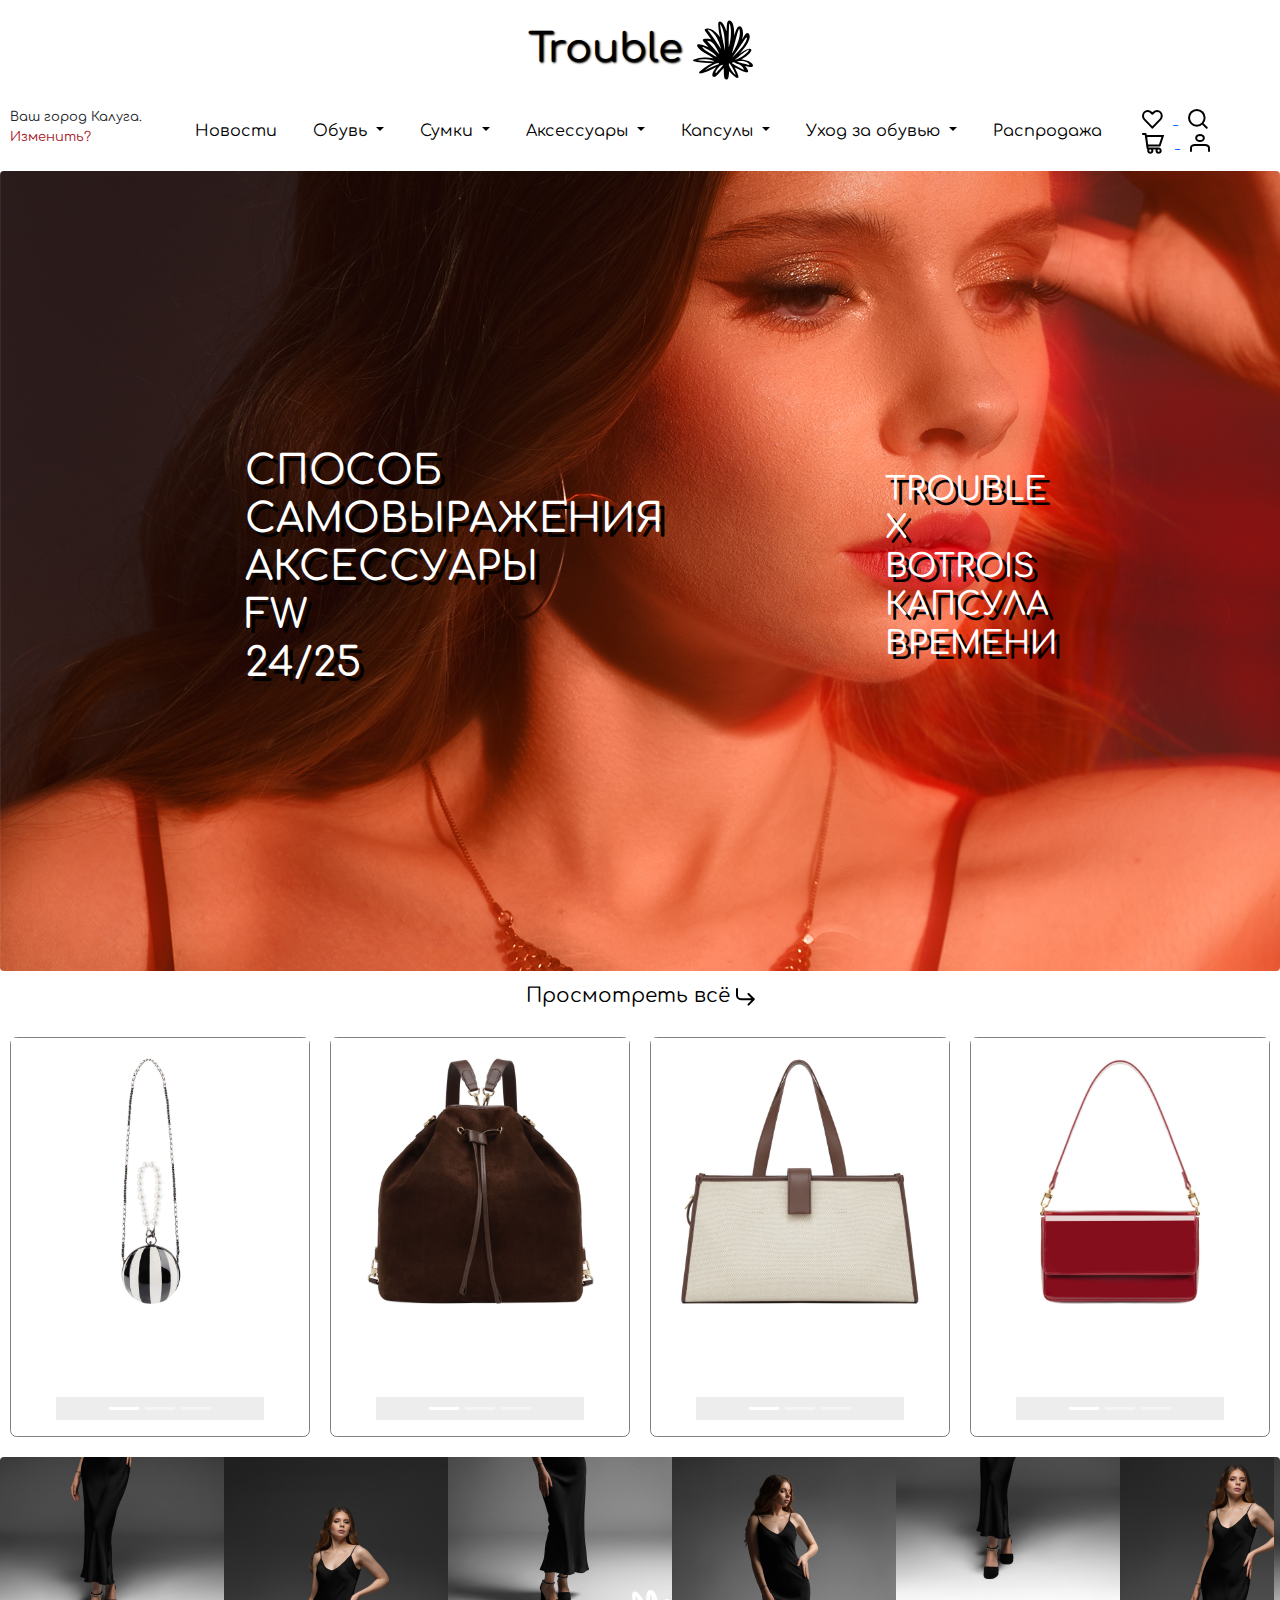
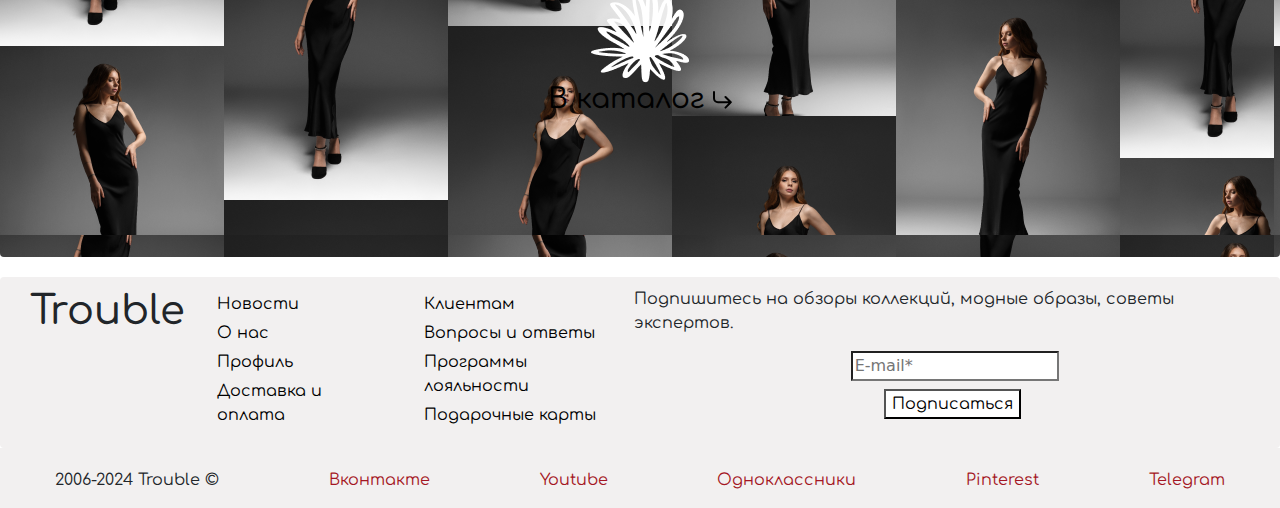
<file: index.html>
<!DOCTYPE html>
<html lang="en">
<head>
    <meta charset="UTF-8">
    <meta name="viewport" content="width=device-width, initial-scale=1.0">
    <title>Document v2</title>
    <link href="https://cdn.jsdelivr.net/npm/bootstrap@5.3.3/dist/css/bootstrap.min.css" rel="stylesheet" integrity="sha384-QWTKZyjpPEjISv5WaRU9OFeRpok6YctnYmDr5pNlyT2bRjXh0JMhjY6hW+ALEwIH" crossorigin="anonymous">
    <script src="https://cdn.jsdelivr.net/npm/@popperjs/core@2.11.8/dist/umd/popper.min.js" integrity="sha384-I7E8VVD/ismYTF4hNIPjVp/Zjvgyol6VFvRkX/vR+Vc4jQkC+hVqc2pM8ODewa9r" crossorigin="anonymous"></script>
    <script src="https://cdn.jsdelivr.net/npm/bootstrap@5.3.3/dist/js/bootstrap.min.js" integrity="sha384-0pUGZvbkm6XF6gxjEnlmuGrJXVbNuzT9qBBavbLwCsOGabYfZo0T0to5eqruptLy" crossorigin="anonymous"></script>
    <link rel="stylesheet" href="css/main.css">
    <style>
      .scroll-top {
          position: fixed;
          bottom: 20px;
          right: 20px;
          display: none;
          padding: 15px;
          background: white;
          color: black;
          border: none;
          border-radius: 50%;
          cursor: pointer;
          font-size: 20px;
          opacity: 0.8;
          transition: opacity 0.3s;
      }
      .scroll-top:hover {
          opacity: 1;
      }
      .show {
          display: block;
      }
  </style>
</head>
<body>
<button class="scroll-top" onclick="topFunction()" title="Наверх">▲</button>
<header>
    <div class="logo">
    <a href="index.html"> <h1> Trouble </h1> </a>
    <img src="resources/Vector (2).svg" alt="logo">
    </div>
</header>
<nav class="navbar navbar-expand-lg bg-white">
  <div class="gpsone">
   <p> Ваш город Калуга. <a href="#" data-bs-toggle="modal" data-bs-target="#staticBackdropgps"> Изменить? </a> </p>
  </div>
  <div class="container-fluid">
    <button class="navbar-toggler" type="button" data-bs-toggle="collapse" data-bs-target="#navbarNavDropdown" aria-controls="navbarNavDropdown" aria-expanded="false" aria-label="Переключатель навигации">
      <span class="navbar-toggler-icon"></span>
    </button>
    <div class="collapse navbar-collapse" id="navbarNavDropdown">
      <ul class="navbar-nav">
        <li class="nav-item">
          <a class="nav-link" aria-current="page" href="news.html"> Новости </a>
        </li>
        <li class="nav-item dropdown">
          <a class="nav-link dropdown-toggle" href="#" role="button" data-bs-toggle="dropdown" aria-expanded="false">
            Обувь
          </a>
          <ul class="dropdown-menu">
            <li><a class="dropdown-item" href="#"> Вся обувь </a></li>
            <li><a class="dropdown-item" href="#"> Ботфорды </a></li>
            <li><a class="dropdown-item" href="#"> Ботинки </a></li>
            <li><a class="dropdown-item" href="#"> Казаки </a></li>
            <li><a class="dropdown-item" href="#"> Полусапоги </a></li>
            <li><a class="dropdown-item" href="#"> Угги </a></li>
          </ul>
        </li>
        <li class="nav-item dropdown">
          <a class="nav-link dropdown-toggle" href="#" role="button" data-bs-toggle="dropdown" aria-expanded="false">
            Сумки
          </a>
          <ul class="dropdown-menu">
            <li><a class="dropdown-item" href="#"> Все сумки </a></li>
            <li><a class="dropdown-item" href="#"> Большие сумки </a></li>
            <li><a class="dropdown-item" href="#"> Клатчи </a></li>
            <li><a class="dropdown-item" href="#"> Мини-сумки  </a></li>
            <li><a class="dropdown-item" href="#"> Рюкзаки </a></li>
          </ul>
        </li>
        <li class="nav-item dropdown">
          <a class="nav-link dropdown-toggle" href="#" role="button" data-bs-toggle="dropdown" aria-expanded="false">
            Аксессуары
          </a>
          <ul class="dropdown-menu">
            <li><a class="dropdown-item" href="#"> Все аксессуары </a></li>
            <li><a class="dropdown-item" href="#"> Варежки </a></li>
            <li><a class="dropdown-item" href="#"> Перчатки </a></li>
            <li><a class="dropdown-item" href="#"> Шарфы </a></li>
            <li><a class="dropdown-item" href="#"> Цепи </a></li>
            <li><a class="dropdown-item" href="#"> Зонты </a></li>
            <li><a class="dropdown-item" href="#"> Кольца </a></li>
          </ul>
        </li>
        <li class="nav-item dropdown">
          <a class="nav-link dropdown-toggle" href="#" role="button" data-bs-toggle="dropdown" aria-expanded="false">
            Капсулы
          </a>
          <ul class="dropdown-menu">
            <li><a class="dropdown-item" href="#"> Все капсулы </a></li>
            <li><a class="dropdown-item" href="#"> SUSTAINABILT </a></li>
            <li><a class="dropdown-item" href="#"> Коллекция Trouble </a></li>
          </ul>
        </li>
        <li class="nav-item dropdown">
          <a class="nav-link dropdown-toggle" href="#" role="button" data-bs-toggle="dropdown" aria-expanded="false">
            Уход за обувью
          </a>
          <ul class="dropdown-menu">
            <li><a class="dropdown-item" href="#"> Крема для обуви </a></li>
            <li><a class="dropdown-item" href="#"> Салфетки </a></li>
            <li><a class="dropdown-item" href="#"> Спреи</a></li>
          </ul>
        </li>
        <li class="nav-item">
          <a class="nav-link" href="sale.html"> Распродажа </a>
        </li>
      </ul>
    </div>
  </div>
  <div class="icontwo">
    <a href="favourites.html"> <img src="resources/Vector (5).svg" alt="svg"> </a>
    <a href="#"> <img src="resources/Vector (4).svg" alt="svg" data-bs-toggle="modal" data-bs-target="#staticBackdropfind"> </a>
    <a href="basket.html"> <img src="resources/Vector (3).svg" alt="svg"> </a>
    <a href="#"> <img src="resources/prof.svg" alt="svg" data-bs-toggle="modal" data-bs-target="#staticBackdropautoriz"> </a>
  </div>
</nav>
<div class="fon">
    <h1> СПОСОБ САМОВЫРАЖЕНИЯ
        АКСЕССУАРЫ FW 24/25 
    </h1>
    <h2>
        TROUBLE X BOTROIS
        <br>
        КАПСУЛА ВРЕМЕНИ
    </h2>
</div>
<section class="categotybugs">
    <a href="#"> <p style="text-align: center;"> Просмотреть всё <img src="resources/Icon (2).svg" alt=""><p> </a>
    <div class="cartssection">
        <div id="carouselExampleIndicators" class="carousel slide">
            <div class="carousel-indicators">
              <button type="button" data-bs-target="#carouselExampleIndicators" data-bs-slide-to="0" class="active" aria-current="true" aria-label="Slide 1"></button>
              <button type="button" data-bs-target="#carouselExampleIndicators" data-bs-slide-to="1" aria-label="Slide 2"></button>
              <button type="button" data-bs-target="#carouselExampleIndicators" data-bs-slide-to="2" aria-label="Slide 3"></button>
            </div>
            <div class="carousel-inner">
              <div class="carousel-item active">
                <img src="resources/BO30108CN_01_black_crema_25S_1.jpg" class="d-block w-100" alt="...">
              </div>
              <div class="carousel-item">
                <img src="resources/BO30108CN_01_black_crema_25S_5.jpg" class="d-block w-100" alt="...">
              </div>
              <div class="carousel-item">
                <img src="resources/BO30108CN_01_black_crema_25S_9.jpg" class="d-block w-100" alt="...">
              </div>
            </div>
            <button class="carousel-control-prev" type="button" data-bs-target="#carouselExampleIndicators" data-bs-slide="prev">
              <span class="carousel-control-prev-icon" aria-hidden="true"></span>
              <span class="visually-hidden">Предыдущий</span>
            </button>
            <button class="carousel-control-next" type="button" data-bs-target="#carouselExampleIndicators" data-bs-slide="next">
              <span class="carousel-control-next-icon" aria-hidden="true"></span>
              <span class="visually-hidden">Следующий</span>
            </button>
          </div>
        <div id="carouselExampleIndicators1" class="carousel slide">
            <div class="carousel-indicators">
              <button type="button" data-bs-target="#carouselExampleIndicators1" data-bs-slide-to="0" class="active" aria-current="true" aria-label="Slide 1"></button>
              <button type="button" data-bs-target="#carouselExampleIndicators1" data-bs-slide-to="1" aria-label="Slide 2"></button>
              <button type="button" data-bs-target="#carouselExampleIndicators1" data-bs-slide-to="2" aria-label="Slide 3"></button>
            </div>
            <div class="carousel-inner">
              <div class="carousel-item active">
                <img src="resources/EN30023CN_01_bison_25S_1.jpg" class="d-block w-100" alt="...">
              </div>
              <div class="carousel-item">
                <img src="resources/EN30023CN_01_bison_25S_2.jpg" class="d-block w-100" alt="...">
              </div>
              <div class="carousel-item">
                <img src="resources/EN30023CN_01_bison_25S_7.jpg" class="d-block w-100" alt="...">
              </div>
            </div>
            <button class="carousel-control-prev" type="button" data-bs-target="#carouselExampleIndicators1" data-bs-slide="prev">
              <span class="carousel-control-prev-icon" aria-hidden="true"></span>
              <span class="visually-hidden">Предыдущий</span>
            </button>
            <button class="carousel-control-next" type="button" data-bs-target="#carouselExampleIndicators1" data-bs-slide="next">
              <span class="carousel-control-next-icon" aria-hidden="true"></span>
              <span class="visually-hidden">Следующий</span>
            </button>
          </div>
          <div id="carouselExampleIndicators2" class="carousel slide">
            <div class="carousel-indicators">
              <button type="button" data-bs-target="#carouselExampleIndicators2" data-bs-slide-to="0" class="active" aria-current="true" aria-label="Slide 1"></button>
              <button type="button" data-bs-target="#carouselExampleIndicators2" data-bs-slide-to="1" aria-label="Slide 2"></button>
              <button type="button" data-bs-target="#carouselExampleIndicators2" data-bs-slide-to="2" aria-label="Slide 3"></button>
            </div>
            <div class="carousel-inner">
              <div class="carousel-item active">
                <img src="resources/EN30079CN_01_white_bison_25S_1.jpg" class="d-block w-100" alt="...">
              </div>
              <div class="carousel-item">
                <img src="resources/EN30079CN_01_white_bison_25S_3.jpg" class="d-block w-100" alt="...">
              </div>
              <div class="carousel-item">
                <img src="resources/EN30079CN_01_white_bison_25S_4.jpg" class="d-block w-100" alt="...">
              </div>
            </div>
            <button class="carousel-control-prev" type="button" data-bs-target="#carouselExampleIndicators2" data-bs-slide="prev">
              <span class="carousel-control-prev-icon" aria-hidden="true"></span>
              <span class="visually-hidden">Предыдущий</span>
            </button>
            <button class="carousel-control-next" type="button" data-bs-target="#carouselExampleIndicators2" data-bs-slide="next">
              <span class="carousel-control-next-icon" aria-hidden="true"></span>
              <span class="visually-hidden">Следующий</span>
            </button>
          </div>
          <div id="carouselExampleIndicators3" class="carousel slide">
            <div class="carousel-indicators">
              <button type="button" data-bs-target="#carouselExampleIndicators3" data-bs-slide-to="0" class="active" aria-current="true" aria-label="Slide 1"></button>
              <button type="button" data-bs-target="#carouselExampleIndicators3" data-bs-slide-to="1" aria-label="Slide 2"></button>
              <button type="button" data-bs-target="#carouselExampleIndicators3" data-bs-slide-to="2" aria-label="Slide 3"></button>
            </div>
            <div class="carousel-inner">
              <div class="carousel-item active">
                <img src="resources/EN30141CN_02_berry_25S_1.jpg" class="d-block w-100" alt="...">
              </div>
              <div class="carousel-item">
                <img src="resources/EN30141CN_02_berry_25S_3.jpg" class="d-block w-100" alt="...">
              </div>
              <div class="carousel-item">
                <img src="resources/EN30141CN_02_berry_25S_6.jpg" class="d-block w-100" alt="...">
              </div>
            </div>
            <button class="carousel-control-prev" type="button" data-bs-target="#carouselExampleIndicators3" data-bs-slide="prev">
              <span class="carousel-control-prev-icon" aria-hidden="true"></span>
              <span class="visually-hidden">Предыдущий</span>
            </button>
            <button class="carousel-control-next" type="button" data-bs-target="#carouselExampleIndicators3" data-bs-slide="next">
              <span class="carousel-control-next-icon" aria-hidden="true"></span>
              <span class="visually-hidden">Следующий</span>
            </button>
          </div>
        </div>
</section>
<section class="fontwo">
    <img src="resources/Vector.png" alt="png">
    <a href="#"> <h3> В каталог <img src="resources/Icon (3).svg" alt="png"> </h3> </a>
</section>
<footer>
  <div class="onefooter">
   <h1> Trouble </h1>
  </div>
  <div class="twofooter">
    <ul class="onetolk">
      <a href="news.html"> <li> <p> Новости </p> </li> </a>
      <a href="aboutus.html"> <li> <p> О нас </p> </li> </a>
      <a href="profile.html"> <li> <p> Профиль </p> </li> </a>
      <a href="deliveryandpayment.html"> <li> <p> Доставка и оплата </p> </li> </a>
    </ul>
    <ul class="freetolk"> 
      <a href=""> <li> <p> Клиентам </p> </li> </a>
      <a href="question.html"> <li> <p> Вопросы и ответы </p> </li> </a>
      <a href=""> <li> <p> Программы лояльности </p> </li> </a>
      <a href=""> <li> <p> Подарочные карты </p> </li> </a>
    </ul>
  </div>
  <div class="threefooter">
    <p> Подпишитесь на обзоры коллекций, модные образы, советы экспертов. </p>
    <form class="emaillistone" action="/search" method="POST"> 
      <label for="name">  </label>
      <input type="text" id="name" placeholder="E-mail*">
  </form>
  <button class="btn_send"> <p> Подписаться </p> </button>
  </div>
</footer>
<div class="onac">
<p> 2006-2024 Trouble &#169; </p>
<a href="https://vk.com/feed"> <p> Вконтакте </p> </a>
<a href="https://www.youtube.com/"> <p> Youtube </p> </a>
<a href="https://ok.ru/"> <p> Одноклассники </p> </a>
<a href="https://ru.pinterest.com/"> <p> Pinterest </p> </a>
<a href="https://web.telegram.org/k/"> <p> Telegram </p> </a>
</div>
<div class="modal fade" id="staticBackdropfind" data-bs-backdrop="static" data-bs-keyboard="false" tabindex="-1" aria-labelledby="staticBackdropLabel" aria-hidden="true">
  <div class="modal-dialog modal-xl">
    <div class="modal-content">
      <div class="modal-header">
      <div class="findto">
        <form class="findto" action="/search" method="POST"> 
          <label for="name"> </label>
          <input type="text" id="name" placeholder="Поиск">
          <button class="btnfindto"> <a href="#"> Найти </a> </button>
      </div>
      <button class="btnfindno" type="button" class="btn btn-secondary" data-bs-dismiss="modal"> Закрыть </button>
      </div>
      <div class="modal-bodyone">
      <div class="chastoishyt">
      <p style="color:gray"> Часто ищут </p>
      <p> лоферы &#128270 </p>
      <p> ботинки &#128270 </p>
      <p> босоножки &#128270 </p>
      </div>
      <div class="findimgone">
      10990р.
      </div>
      <div class="findimgtwo">
      22990р.
      </div>
      <div class="findimgthree">
      13800р.
      </div>
      </div>
    </div>
  </div>
</div>
<div class="modal fade" id="staticBackdropautoriz" data-bs-backdrop="static" data-bs-keyboard="false" tabindex="-1" aria-labelledby="staticBackdropLabel" aria-hidden="true">
  <div class="modal-dialog">
    <div class="modal-content">
      <div class="modal-header">
        <h1 class="modal-title fs-5" id="staticBackdropLabel"> <h3 style="text-align: center;"> <img src="resources/Vector (2).svg" alt="svg"> Войти в профиль </h3>
        <button type="button" class="btn-close" data-bs-dismiss="modal" aria-label="Закрыть"></button>
      </div>
      <div class="modal-body">
        <form>
          <div class="mb-3">
            <label for="exampleInputEmail1" class="form-label">Адрес электронной почты:</label>
            <input type="email" class="form-control" id="exampleInputEmail1" aria-describedby="emailHelp">
            <div id="emailHelp" class="form-text">Мы никогда никому не передадим вашу электронную почту.</div>
          </div>
          <div class="mb-3">
            <label for="exampleInputPassword1" class="form-label">Пароль:</label>
            <input type="password" class="form-control" id="exampleInputPassword1">
          </div>
          <div class="mb-3 form-check">
            <input type="checkbox" class="form-check-input" id="exampleCheck1">
            <label class="form-check-label" for="exampleCheck1"> Запомнить меня</label>
          </div>
        </form>
        <div class="tat">
          <p> Впервые у нас? <a href="staticBackdropregister" data-bs-toggle="modal" data-bs-target="#staticBackdropregister"> Зарегистрируйся! </a> </p>
        </div>
      </div>
      <div class="modal-footer">
        <button type="button" class="btn btn-secondary" data-bs-dismiss="modal">Закрыть</button>
        <button type="button" class="btn btn-danger"> <a href="index.html"> Войти </a> </button>
      </div>
    </div>
  </div>
</div>
<div class="modal fade" id="staticBackdropregister" data-bs-backdrop="static" data-bs-keyboard="false" tabindex="-1" aria-labelledby="staticBackdropLabel" aria-hidden="true">
  <div class="modal-dialog">
    <div class="modal-content">
      <div class="modal-header">
        <h1 class="modal-title fs-5" id="staticBackdropLabel"> <h3 style="text-align: center;"> <img src="resources/Vector (2).svg" alt="svg"> Регистрация </h3>
        <button type="button" class="btn-close" data-bs-dismiss="modal" aria-label="Закрыть"></button>
      </div>
      <div class="modal-body">
        <form>
          <div class="mb-3">
            <label for="exampleInputEmail1" class="form-label"> ФИО*</label>
            <input type="email" class="form-control" id="exampleInputEmail1" aria-describedby="emailHelp">
            <div id="emailHelp" class="form-text"> Вводите ФИО полностью. </div>
          </div>
          <div class="mb-3">
            <label for="exampleInputPassword1" class="form-label"> Электронная почта*</label>
            <input type="password" class="form-control" id="exampleInputPassword1">
          </div>
          <div class="mb-3">
            <label for="exampleInputPassword1" class="form-label">Пароль*</label>
            <input type="password" class="form-control" id="exampleInputPassword1">
          </div>
          <div class="mb-3 form-check">
            <input type="checkbox" class="form-check-input" id="exampleCheck1">
            <label class="form-check-label" for="exampleCheck1"> Подписаться на новости и скидки </label>
          </div>
        </form>
        <div class="tat">
          <p> Нажимая «Зарегистрироваться», вы соглашаетесь с  <a href="#"> публичной офертой </a> </p>
        </div>
      </div>
      <div class="modal-footer">
        <button type="button" class="btn btn-secondary" data-bs-dismiss="modal"> Закрыть </button>
        <button type="button" class="btn btn-danger"> <a href="index.html"> Зарегистрироваться </a> </button>
      </div>
    </div>
  </div>
</div>
<div class="modal fade" id="staticBackdropgps" data-bs-backdrop="static" data-bs-keyboard="false" tabindex="-1" aria-labelledby="staticBackdropLabel" aria-hidden="true">
  <div class="modal-dialog modal-lg">
    <div class="modal-content">
      <div class="modal-headergps">
    <h4 style="text-align: center;"> Ваш город КАЛУГА </h4>
    <p style="text-align: center;"> Города, в которых присутствуют магазины Troumble</p>
    <div class="findtree">
      <form class="findto" action="/search" method="POST"> 
        <label for="name"> </label>
        <input type="text" id="name" placeholder="Поиск">
        <button class="btnfindto"> <a href="#"> Найти </a> </button>
        <button class="btnfindno" type="button" class="btn btn-secondary" data-bs-dismiss="modal"> Закрыть </button>
    </div>
    </div>
    <div class="modal-bodytwo">
    <ul class="findgps">
    <li> Москва </li>
    <li> Тула </li>
    <li> Тверь </li>
    <li> Ярославль </li>
    <li> Киров </li>
    <li> Санкт-Петербур </li>
    <li> Омск </li>
    <li> Рязань </li>
    </ul>
    <ul class="findgpstwo">
      <li> Иваново </li>
      <li> Ижевск </li>
      <li> Иркутск </li>
      <li> Казань </li>
      <li> Калининград </li>
      <li> Калуга</li>
      <li> Кемерово </li>
      <li> Кисловодск </li>
      </ul>
      <ul class="findgpstree">
        <li> Оренбург </li>
        <li> Пенза </li>
        <li> Пермь </li>
        <li> Петрозаводск </li>
        <li> Ростов-на-Дону </li>
        <li> Самара </li>
        <li> Саратов </li>
        <li> Симферополь </li>
        </ul>
    </div>
    </div>
  </div>
</div>
<script src="script.js"></script>
</body>
</html>
</file>
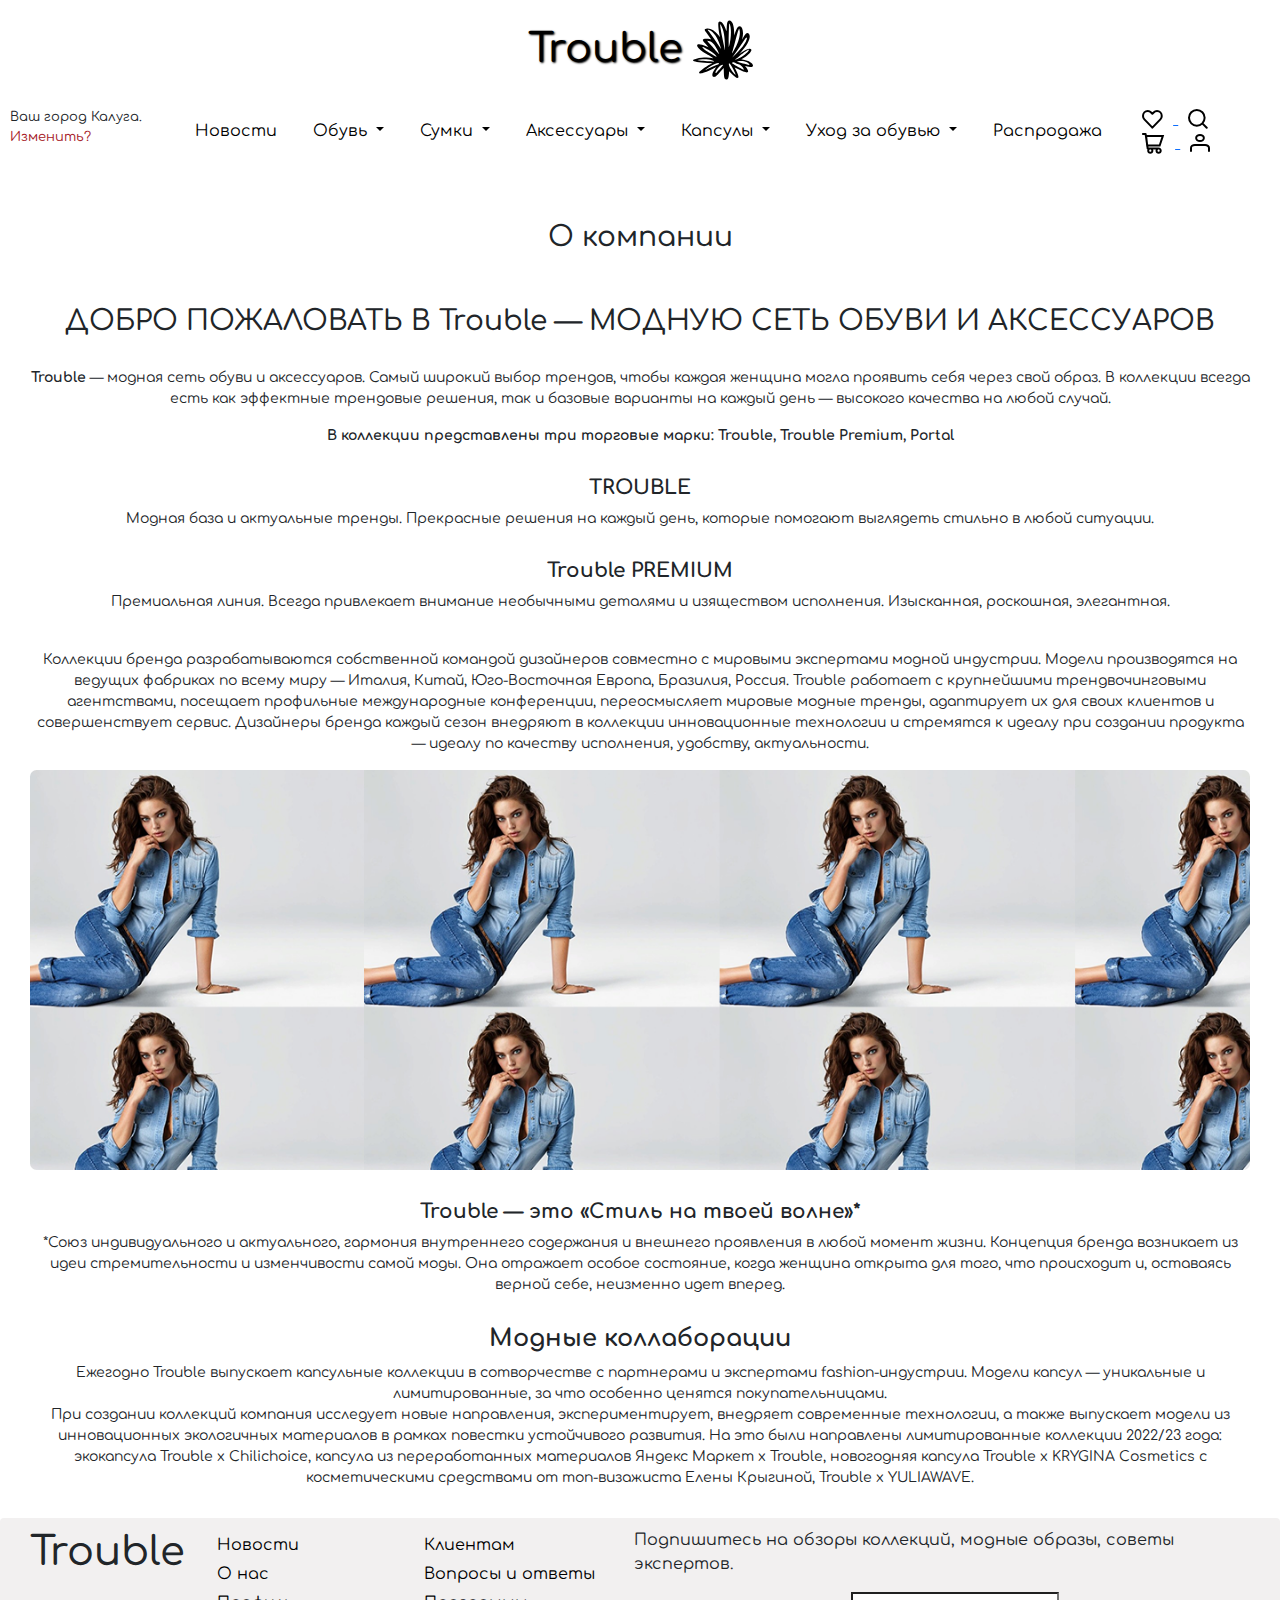
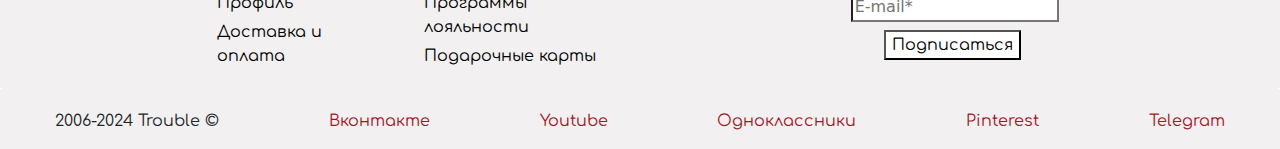
<file: aboutus.html>
<!DOCTYPE html>
<html lang="en">
<head>
    <meta charset="UTF-8">
    <meta name="viewport" content="width=device-width, initial-scale=1.0">
    <title>Document</title>
    <link href="https://cdn.jsdelivr.net/npm/bootstrap@5.3.3/dist/css/bootstrap.min.css" rel="stylesheet" integrity="sha384-QWTKZyjpPEjISv5WaRU9OFeRpok6YctnYmDr5pNlyT2bRjXh0JMhjY6hW+ALEwIH" crossorigin="anonymous">
    <script src="https://cdn.jsdelivr.net/npm/@popperjs/core@2.11.8/dist/umd/popper.min.js" integrity="sha384-I7E8VVD/ismYTF4hNIPjVp/Zjvgyol6VFvRkX/vR+Vc4jQkC+hVqc2pM8ODewa9r" crossorigin="anonymous"></script>
    <script src="https://cdn.jsdelivr.net/npm/bootstrap@5.3.3/dist/js/bootstrap.min.js" integrity="sha384-0pUGZvbkm6XF6gxjEnlmuGrJXVbNuzT9qBBavbLwCsOGabYfZo0T0to5eqruptLy" crossorigin="anonymous"></script>
    <link rel="stylesheet" href="css/main.css">
    <style>
      .scroll-top {
          position: fixed;
          bottom: 20px;
          right: 20px;
          display: none;
          padding: 15px;
          background: white;
          color: black;
          border: none;
          border-radius: 50%;
          cursor: pointer;
          font-size: 20px;
          opacity: 0.8;
          transition: opacity 0.3s;
      }
      .scroll-top:hover {
          opacity: 1;
      }
      .show {
          display: block;
      }
  </style>
</head>
<body>
<button class="scroll-top" onclick="topFunction()" title="Наверх">▲</button>
<script>
  window.onscroll = function() {
      scrollFunction();
  };
  function scrollFunction() {
      if (document.body.scrollTop > 20 || document.documentElement.scrollTop > 20) {
          document.querySelector(".scroll-top").classList.add("show");
      } else {
          document.querySelector(".scroll-top").classList.remove("show");
      }
  }
  function topFunction() {
      window.scrollTo({
          top: 0,
          behavior: 'smooth'
      });
  }
</script>
<header>
    <div class="logo">
    <a href="index.html"> <h1> Trouble </h1> </a>
    <img src="resources/Vector (2).svg" alt="logo">
    </div>
</header>
<nav class="navbar navbar-expand-lg bg-white">
  <div class="gpsone">
   <p> Ваш город Калуга. <a href="#" data-bs-toggle="modal" data-bs-target="#staticBackdropgps"> Изменить? </a> </p>
  </div>
  <div class="container-fluid">
    <button class="navbar-toggler" type="button" data-bs-toggle="collapse" data-bs-target="#navbarNavDropdown" aria-controls="navbarNavDropdown" aria-expanded="false" aria-label="Переключатель навигации">
      <span class="navbar-toggler-icon"></span>
    </button>
    <div class="collapse navbar-collapse" id="navbarNavDropdown">
      <ul class="navbar-nav">
        <li class="nav-item">
          <a class="nav-link" aria-current="page" href="news.html"> Новости </a>
        </li>
        <li class="nav-item dropdown">
          <a class="nav-link dropdown-toggle" href="#" role="button" data-bs-toggle="dropdown" aria-expanded="false">
            Обувь
          </a>
          <ul class="dropdown-menu">
            <li><a class="dropdown-item" href="#"> Вся обувь </a></li>
            <li><a class="dropdown-item" href="#"> Ботфорды </a></li>
            <li><a class="dropdown-item" href="#"> Ботинки </a></li>
            <li><a class="dropdown-item" href="#"> Казаки </a></li>
            <li><a class="dropdown-item" href="#"> Полусапоги </a></li>
            <li><a class="dropdown-item" href="#"> Угги </a></li>
          </ul>
        </li>
        <li class="nav-item dropdown">
          <a class="nav-link dropdown-toggle" href="#" role="button" data-bs-toggle="dropdown" aria-expanded="false">
            Сумки
          </a>
          <ul class="dropdown-menu">
            <li><a class="dropdown-item" href="#"> Все сумки </a></li>
            <li><a class="dropdown-item" href="#"> Большие сумки </a></li>
            <li><a class="dropdown-item" href="#"> Клатчи </a></li>
            <li><a class="dropdown-item" href="#"> Мини-сумки  </a></li>
            <li><a class="dropdown-item" href="#"> Рюкзаки </a></li>
          </ul>
        </li>
        <li class="nav-item dropdown">
          <a class="nav-link dropdown-toggle" href="#" role="button" data-bs-toggle="dropdown" aria-expanded="false">
            Аксессуары
          </a>
          <ul class="dropdown-menu">
            <li><a class="dropdown-item" href="#"> Все аксессуары </a></li>
            <li><a class="dropdown-item" href="#"> Варежки </a></li>
            <li><a class="dropdown-item" href="#"> Перчатки </a></li>
            <li><a class="dropdown-item" href="#"> Шарфы </a></li>
            <li><a class="dropdown-item" href="#"> Цепи </a></li>
            <li><a class="dropdown-item" href="#"> Зонты </a></li>
            <li><a class="dropdown-item" href="#"> Кольца </a></li>
          </ul>
        </li>
        <li class="nav-item dropdown">
          <a class="nav-link dropdown-toggle" href="#" role="button" data-bs-toggle="dropdown" aria-expanded="false">
            Капсулы
          </a>
          <ul class="dropdown-menu">
            <li><a class="dropdown-item" href="#"> Все капсулы </a></li>
            <li><a class="dropdown-item" href="#"> SUSTAINABILT </a></li>
            <li><a class="dropdown-item" href="#"> Коллекция Trouble </a></li>
          </ul>
        </li>
        <li class="nav-item dropdown">
          <a class="nav-link dropdown-toggle" href="#" role="button" data-bs-toggle="dropdown" aria-expanded="false">
            Уход за обувью
          </a>
          <ul class="dropdown-menu">
            <li><a class="dropdown-item" href="#"> Крема для обуви </a></li>
            <li><a class="dropdown-item" href="#"> Салфетки </a></li>
            <li><a class="dropdown-item" href="#"> Спреи</a></li>
          </ul>
        </li>
        <li class="nav-item">
          <a class="nav-link" href="sale.html"> Распродажа </a>
        </li>
      </ul>
    </div>
  </div>
  <div class="icontwo">
    <a href="favourites.html"> <img src="resources/Vector (5).svg" alt="svg"> </a>
    <a href="#"> <img src="resources/Vector (4).svg" alt="svg" data-bs-toggle="modal" data-bs-target="#staticBackdropfind"> </a>
    <a href="basket.html"> <img src="resources/Vector (3).svg" alt="svg"> </a>
    <a href="#"> <img src="resources/prof.svg" alt="svg" data-bs-toggle="modal" data-bs-target="#staticBackdropautoriz"> </a>
  </div>
</nav>
<div class="aboutone"> <h3 style="text-align: center;"> О компании </h3> </div>
<section class="abouttwo">
<div class="abouttree" style="text-align: center;">
<h3 style="margin-top:30px"> ДОБРО ПОЖАЛОВАТЬ В Trouble — МОДНУЮ СЕТЬ ОБУВИ И АКСЕССУАРОВ </h3>
<br>
<p> <b> Trouble </b>  — модная сеть обуви и аксессуаров. Самый широкий выбор трендов, чтобы каждая женщина могла проявить себя через свой образ. В коллекции всегда есть как эффектные трендовые решения, так и базовые варианты на каждый день — высокого качества на любой случай. </p>
<p> <b> В коллекции представлены три торговые марки: Trouble, Trouble Premium, Portal </b></p>
<h5 style="margin-top:30px"> <b> TROUBLE </b> </h5>
<p> Модная база и актуальные тренды. Прекрасные решения на каждый день, которые помогают выглядеть стильно в любой ситуации. </p>
<h5 style="margin-top:30px"> <b> Trouble  PREMIUM </b> </h5>
<p> Премиальная линия. Всегда привлекает внимание необычными деталями и изяществом исполнения. Изысканная, роскошная, элегантная. </p>
<br>
<p> Коллекции бренда разрабатываются собственной командой дизайнеров совместно с мировыми экспертами модной индустрии. Модели производятся на ведущих фабриках по всему миру — Италия, Китай, Юго-Восточная Европа, Бразилия, Россия. Trouble работает с крупнейшими трендвочинговыми агентствами, посещает профильные международные конференции, переосмысляет мировые модные тренды, адаптирует их для своих клиентов и совершенствует сервис. Дизайнеры бренда каждый сезон внедряют в коллекции инновационные технологии и стремятся к идеалу при создании продукта — идеалу по качеству исполнения, удобству, актуальности. </p>
<section class="fonthree">

</section>
<h5 style="margin-top:30px"> <b> Trouble — это «Стиль на твоей волне»* </b> </h5>
<p> *Союз индивидуального и актуального, гармония внутреннего содержания и внешнего проявления в любой момент жизни.
Концепция бренда возникает из идеи стремительности и изменчивости самой моды. Она отражает особое состояние, когда женщина открыта для того, что происходит и, оставаясь верной себе, неизменно идет вперед. </p>
<h4 style="margin-top:30px"> <b> Модные коллаборации </b> </h4>
<p> Ежегодно Trouble выпускает капсульные коллекции в сотворчестве с партнерами и экспертами fashion-индустрии. Модели капсул — уникальные и лимитированные, за что особенно ценятся покупательницами.
<br>
При создании коллекций компания исследует новые направления, экспериментирует, внедряет современные технологии, а также выпускает модели из инновационных экологичных материалов в рамках повестки устойчивого развития. На это были направлены лимитированные коллекции 2022/23 года: экокапсула Trouble x Chilichoice, капсула из переработанных материалов Яндекс Маркет х Trouble, новогодняя капсула Trouble х KRYGINA Сosmetics с косметическими средствами от топ-визажиста Елены Крыгиной, Trouble x YULIAWAVE.</p>
</div>
</section>
<footer>
    <div class="onefooter">
     <h1> Trouble </h1>
    </div>
    <div class="twofooter">
      <ul class="onetolk">
        <a href="news.html"> <li> <p> Новости </p> </li> </a>
        <a href="aboutus.html"> <li> <p> О нас </p> </li> </a>
        <a href="profile.html"> <li> <p> Профиль </p> </li> </a>
        <a href="deliveryandpayment.html"> <li> <p> Доставка и оплата </p> </li> </a>
      </ul>
      <ul class="freetolk"> 
        <a href=""> <li> <p> Клиентам </p> </li> </a>
        <a href="question.html"> <li> <p> Вопросы и ответы </p> </li> </a>
        <a href=""> <li> <p> Программы лояльности </p> </li> </a>
        <a href=""> <li> <p> Подарочные карты </p> </li> </a>
      </ul>
    </div>
    <div class="threefooter">
      <p> Подпишитесь на обзоры коллекций, модные образы, советы экспертов. </p>
      <form class="emaillistone" action="/search" method="POST"> 
        <label for="name">  </label>
        <input type="text" id="name" placeholder="E-mail*">
    </form>
    <button class="btn_send"> <p> Подписаться</p> </button>
    </div>
  </footer>
  <div class="onac">
  <p> 2006-2024 Trouble &#169; </p>
  <a href="https://vk.com/feed"> <p> Вконтакте </p> </a>
  <a href="https://www.youtube.com/"> <p> Youtube </p> </a>
  <a href="https://ok.ru/"> <p> Одноклассники </p> </a>
  <a href="https://ru.pinterest.com/"> <p> Pinterest </p> </a>
  <a href="https://web.telegram.org/k/"> <p> Telegram </p> </a>
  </div>
  <div class="modal fade" id="staticBackdropfind" data-bs-backdrop="static" data-bs-keyboard="false" tabindex="-1" aria-labelledby="staticBackdropLabel" aria-hidden="true">
    <div class="modal-dialog modal-xl">
      <div class="modal-content">
        <div class="modal-header">
        <div class="findto">
          <form class="findto" action="/search" method="POST"> 
            <label for="name"> </label>
            <input type="text" id="name" placeholder="Поиск">
            <button class="btnfindto"> <a href="#"> Найти </a> </button>
        </div>
        <button class="btnfindno" type="button" class="btn btn-secondary" data-bs-dismiss="modal"> Закрыть </button>
        </div>
        <div class="modal-bodyone">
        <div class="chastoishyt">
        <p style="color:gray"> Часто ищут </p>
        <p> лоферы &#128270 </p>
        <p> ботинки &#128270 </p>
        <p> босоножки &#128270 </p>
        </div>
        <div class="findimgone">
        10990р.
        </div>
        <div class="findimgtwo">
        22990р.
        </div>
        <div class="findimgthree">
        13800р.
        </div>
        </div>
      </div>
    </div>
  </div>
  <div class="modal fade" id="staticBackdropautoriz" data-bs-backdrop="static" data-bs-keyboard="false" tabindex="-1" aria-labelledby="staticBackdropLabel" aria-hidden="true">
    <div class="modal-dialog">
      <div class="modal-content">
        <div class="modal-header">
          <h1 class="modal-title fs-5" id="staticBackdropLabel"> <h3 style="text-align: center;"> <img src="resources/Vector (2).svg" alt="svg"> Войти в профиль </h3>
          <button type="button" class="btn-close" data-bs-dismiss="modal" aria-label="Закрыть"></button>
        </div>
        <div class="modal-body">
          <form>
            <div class="mb-3">
              <label for="exampleInputEmail1" class="form-label">Адрес электронной почты:</label>
              <input type="email" class="form-control" id="exampleInputEmail1" aria-describedby="emailHelp">
              <div id="emailHelp" class="form-text">Мы никогда никому не передадим вашу электронную почту.</div>
            </div>
            <div class="mb-3">
              <label for="exampleInputPassword1" class="form-label">Пароль:</label>
              <input type="password" class="form-control" id="exampleInputPassword1">
            </div>
            <div class="mb-3 form-check">
              <input type="checkbox" class="form-check-input" id="exampleCheck1">
              <label class="form-check-label" for="exampleCheck1"> Запомнить меня</label>
            </div>
          </form>
          <div class="tat">
            <p> Впервые у нас? <a href="staticBackdropregister" data-bs-toggle="modal" data-bs-target="#staticBackdropregister"> Зарегистрируйся! </a> </p>
          </div>
        </div>
        <div class="modal-footer">
          <button type="button" class="btn btn-secondary" data-bs-dismiss="modal">Закрыть</button>
          <button type="button" class="btn btn-danger"> <a href="index.html"> Войти </a> </button>
        </div>
      </div>
    </div>
  </div>
  <div class="modal fade" id="staticBackdropregister" data-bs-backdrop="static" data-bs-keyboard="false" tabindex="-1" aria-labelledby="staticBackdropLabel" aria-hidden="true">
    <div class="modal-dialog">
      <div class="modal-content">
        <div class="modal-header">
          <h1 class="modal-title fs-5" id="staticBackdropLabel"> <h3 style="text-align: center;"> <img src="resources/Vector (2).svg" alt="svg"> Регистрация </h3>
          <button type="button" class="btn-close" data-bs-dismiss="modal" aria-label="Закрыть"></button>
        </div>
        <div class="modal-body">
          <form>
            <div class="mb-3">
              <label for="exampleInputEmail1" class="form-label"> ФИО*</label>
              <input type="email" class="form-control" id="exampleInputEmail1" aria-describedby="emailHelp">
              <div id="emailHelp" class="form-text"> Вводите ФИО полностью. </div>
            </div>
            <div class="mb-3">
              <label for="exampleInputPassword1" class="form-label"> Электронная почта*</label>
              <input type="password" class="form-control" id="exampleInputPassword1">
            </div>
            <div class="mb-3">
              <label for="exampleInputPassword1" class="form-label">Пароль*</label>
              <input type="password" class="form-control" id="exampleInputPassword1">
            </div>
            <div class="mb-3 form-check">
              <input type="checkbox" class="form-check-input" id="exampleCheck1">
              <label class="form-check-label" for="exampleCheck1"> Подписаться на новости и скидки </label>
            </div>
          </form>
          <div class="tat">
            <p> Нажимая «Зарегистрироваться», вы соглашаетесь с  <a href="#"> публичной офертой </a> </p>
          </div>
        </div>
        <div class="modal-footer">
          <button type="button" class="btn btn-secondary" data-bs-dismiss="modal"> Закрыть </button>
          <button type="button" class="btn btn-danger"> <a href="index.html"> Зарегистрироваться </a> </button>
        </div>
      </div>
    </div>
  </div>
  <div class="modal fade" id="staticBackdropgps" data-bs-backdrop="static" data-bs-keyboard="false" tabindex="-1" aria-labelledby="staticBackdropLabel" aria-hidden="true">
    <div class="modal-dialog modal-lg">
      <div class="modal-content">
        <div class="modal-headergps">
      <h4 style="text-align: center;"> Ваш город КАЛУГА </h4>
      <p style="text-align: center;"> Города, в которых присутствуют магазины Troumble</p>
      <div class="findtree">
        <form class="findto" action="/search" method="POST"> 
          <label for="name"> </label>
          <input type="text" id="name" placeholder="Поиск">
          <button class="btnfindto"> <a href="#"> Найти </a> </button>
          <button class="btnfindno" type="button" class="btn btn-secondary" data-bs-dismiss="modal"> Закрыть </button>
      </div>
      </div>
      <div class="modal-bodytwo">
      <ul class="findgps">
      <li> Москва </li>
      <li> Тула </li>
      <li> Тверь </li>
      <li> Ярославль </li>
      <li> Киров </li>
      <li> Санкт-Петербур </li>
      <li> Омск </li>
      <li> Рязань </li>
      </ul>
      <ul class="findgpstwo">
        <li> Иваново </li>
        <li> Ижевск </li>
        <li> Иркутск </li>
        <li> Казань </li>
        <li> Калининград </li>
        <li> Калуга</li>
        <li> Кемерово </li>
        <li> Кисловодск </li>
        </ul>
        <ul class="findgpstree">
          <li> Оренбург </li>
          <li> Пенза </li>
          <li> Пермь </li>
          <li> Петрозаводск </li>
          <li> Ростов-на-Дону </li>
          <li> Самара </li>
          <li> Саратов </li>
          <li> Симферополь </li>
          </ul>
      </div>
      </div>
    </div>
  </div>
  </body>
  </html>
</file>
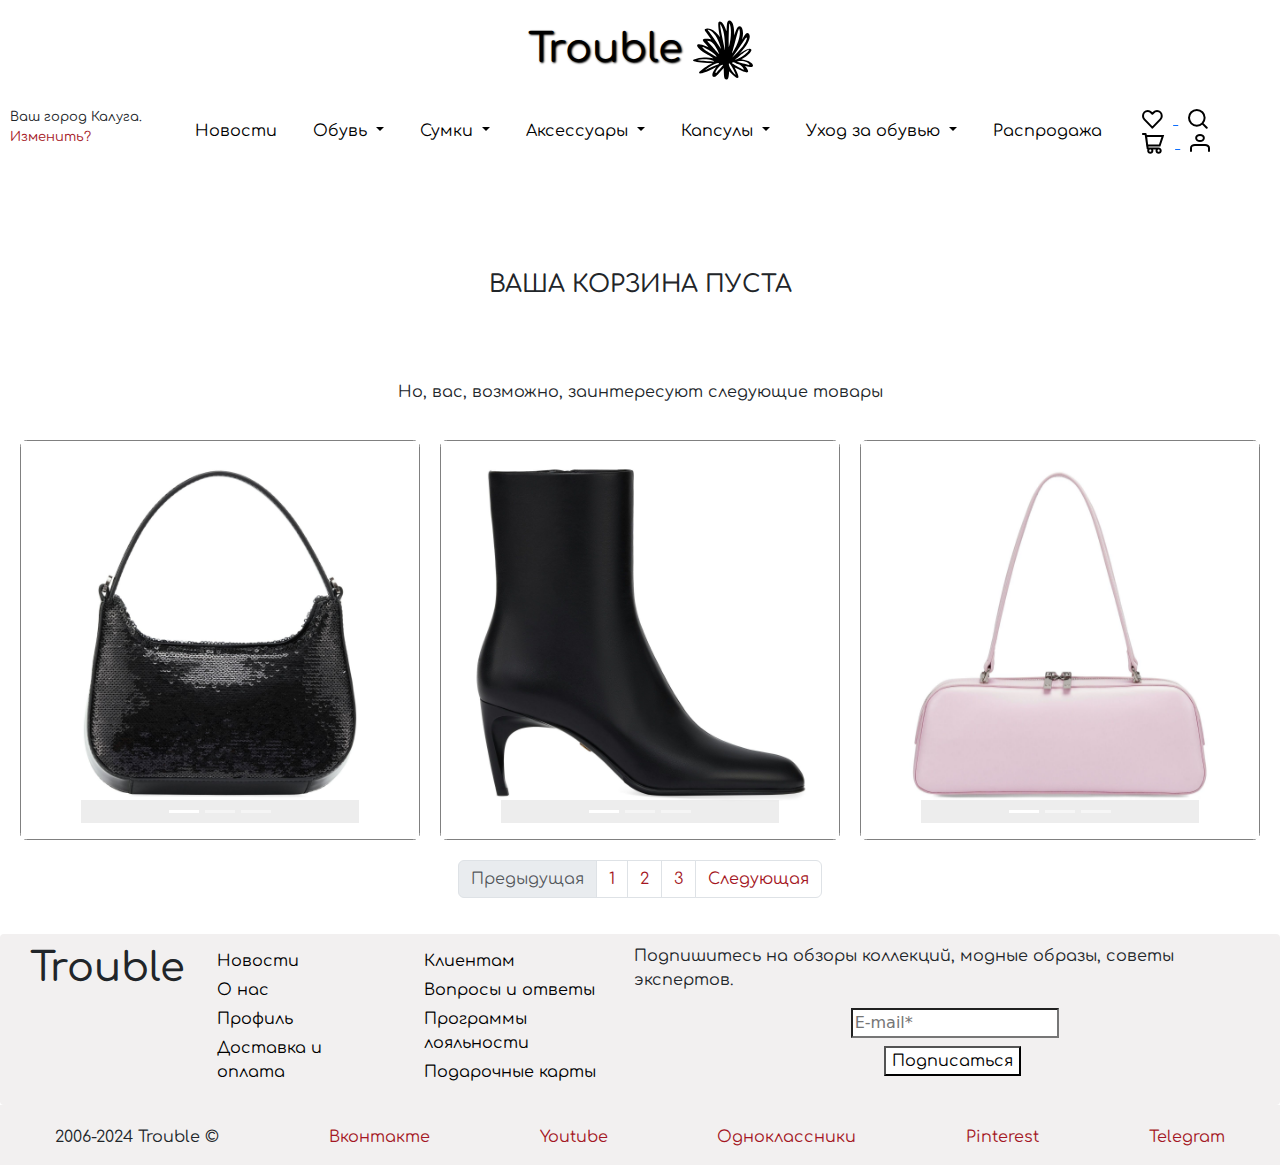
<file: basket.html>
<!DOCTYPE html>
<html lang="en">
<head>
    <meta charset="UTF-8">
    <meta name="viewport" content="width=device-width, initial-scale=1.0">
    <title>Document</title>
    <link href="https://cdn.jsdelivr.net/npm/bootstrap@5.3.3/dist/css/bootstrap.min.css" rel="stylesheet" integrity="sha384-QWTKZyjpPEjISv5WaRU9OFeRpok6YctnYmDr5pNlyT2bRjXh0JMhjY6hW+ALEwIH" crossorigin="anonymous">
    <script src="https://cdn.jsdelivr.net/npm/@popperjs/core@2.11.8/dist/umd/popper.min.js" integrity="sha384-I7E8VVD/ismYTF4hNIPjVp/Zjvgyol6VFvRkX/vR+Vc4jQkC+hVqc2pM8ODewa9r" crossorigin="anonymous"></script>
    <script src="https://cdn.jsdelivr.net/npm/bootstrap@5.3.3/dist/js/bootstrap.min.js" integrity="sha384-0pUGZvbkm6XF6gxjEnlmuGrJXVbNuzT9qBBavbLwCsOGabYfZo0T0to5eqruptLy" crossorigin="anonymous"></script>
    <link rel="stylesheet" href="css/main.css">
    <style>
      .scroll-top {
          position: fixed;
          bottom: 20px;
          right: 20px;
          display: none;
          padding: 15px;
          background: white;
          color: black;
          border: none;
          border-radius: 50%;
          cursor: pointer;
          font-size: 20px;
          opacity: 0.8;
          transition: opacity 0.3s;
      }
      .scroll-top:hover {
          opacity: 1;
      }
      .show {
          display: block;
      }
  </style>
</head>
<body>
<button class="scroll-top" onclick="topFunction()" title="Наверх">▲</button>
<script>
  window.onscroll = function() {
      scrollFunction();
  };
  function scrollFunction() {
      if (document.body.scrollTop > 20 || document.documentElement.scrollTop > 20) {
          document.querySelector(".scroll-top").classList.add("show");
      } else {
          document.querySelector(".scroll-top").classList.remove("show");
      }
  }
  function topFunction() {
      window.scrollTo({
          top: 0,
          behavior: 'smooth'
      });
  }
</script>
<header>
    <div class="logo">
    <a href="index.html"> <h1> Trouble </h1> </a>
    <img src="resources/Vector (2).svg" alt="logo">
    </div>
</header>
<nav class="navbar navbar-expand-lg bg-white">
    <div class="gpsone">
        <p> Ваш город Калуга. <a href="#" data-bs-toggle="modal" data-bs-target="#staticBackdropgps"> Изменить? </a> </p>
       </div>
    <div class="container-fluid">
      <button class="navbar-toggler" type="button" data-bs-toggle="collapse" data-bs-target="#navbarNavDropdown" aria-controls="navbarNavDropdown" aria-expanded="false" aria-label="Переключатель навигации">
        <span class="navbar-toggler-icon"></span>
      </button>
      <div class="collapse navbar-collapse" id="navbarNavDropdown">
        <ul class="navbar-nav">
          <li class="nav-item">
            <a class="nav-link" aria-current="page" href="news.html"> Новости </a>
          </li>
          <li class="nav-item dropdown">
            <a class="nav-link dropdown-toggle" href="#" role="button" data-bs-toggle="dropdown" aria-expanded="false">
              Обувь
            </a>
            <ul class="dropdown-menu">
              <li><a class="dropdown-item" href="#"> Вся обувь </a></li>
              <li><a class="dropdown-item" href="#"> Ботфорды </a></li>
              <li><a class="dropdown-item" href="#"> Ботинки </a></li>
              <li><a class="dropdown-item" href="#"> Казаки </a></li>
              <li><a class="dropdown-item" href="#"> Полусапоги </a></li>
              <li><a class="dropdown-item" href="#"> Угги </a></li>
            </ul>
          </li>
          <li class="nav-item dropdown">
            <a class="nav-link dropdown-toggle" href="#" role="button" data-bs-toggle="dropdown" aria-expanded="false">
              Сумки
            </a>
            <ul class="dropdown-menu">
              <li><a class="dropdown-item" href="#"> Все сумки </a></li>
              <li><a class="dropdown-item" href="#"> Большие сумки </a></li>
              <li><a class="dropdown-item" href="#"> Клатчи </a></li>
              <li><a class="dropdown-item" href="#"> Мини-сумки  </a></li>
              <li><a class="dropdown-item" href="#"> Рюкзаки </a></li>
            </ul>
          </li>
          <li class="nav-item dropdown">
            <a class="nav-link dropdown-toggle" href="#" role="button" data-bs-toggle="dropdown" aria-expanded="false">
              Аксессуары
            </a>
            <ul class="dropdown-menu">
              <li><a class="dropdown-item" href="#"> Все аксессуары </a></li>
              <li><a class="dropdown-item" href="#"> Варежки </a></li>
              <li><a class="dropdown-item" href="#"> Перчатки </a></li>
              <li><a class="dropdown-item" href="#"> Шарфы </a></li>
              <li><a class="dropdown-item" href="#"> Цепи </a></li>
              <li><a class="dropdown-item" href="#"> Зонты </a></li>
              <li><a class="dropdown-item" href="#"> Кольца </a></li>
            </ul>
          </li>
          <li class="nav-item dropdown">
            <a class="nav-link dropdown-toggle" href="#" role="button" data-bs-toggle="dropdown" aria-expanded="false">
              Капсулы
            </a>
            <ul class="dropdown-menu">
              <li><a class="dropdown-item" href="#"> Все капсулы </a></li>
              <li><a class="dropdown-item" href="#"> SUSTAINABILT </a></li>
              <li><a class="dropdown-item" href="#"> Коллекция Trouble </a></li>
            </ul>
          </li>
          <li class="nav-item dropdown">
            <a class="nav-link dropdown-toggle" href="#" role="button" data-bs-toggle="dropdown" aria-expanded="false">
              Уход за обувью
            </a>
            <ul class="dropdown-menu">
              <li><a class="dropdown-item" href="#"> Крема для обуви </a></li>
              <li><a class="dropdown-item" href="#"> Салфетки </a></li>
              <li><a class="dropdown-item" href="#"> Спреи</a></li>
            </ul>
          </li>
          <li class="nav-item">
            <a class="nav-link" href="sale.html"> Распродажа </a>
          </li>
        </ul>
      </div>
    </div>
    <div class="icontwo">
      <a href="favourites.html"> <img src="resources/Vector (5).svg" alt="svg"> </a>
      <a href="#"> <img src="resources/Vector (4).svg" alt="svg" data-bs-toggle="modal" data-bs-target="#staticBackdropfind"> </a>
      <a href="basket.html"> <img src="resources/Vector (3).svg" alt="svg"> </a>
      <a href="#"> <img src="resources/prof.svg" alt="svg" data-bs-toggle="modal" data-bs-target="#staticBackdropautoriz"> </a>
    </div>
  </nav>
  <section class="basket">
<div class="sectionbasketone">
<h4> ВАША КОРЗИНА ПУСТА </h4>
<br>
<br>
<br>
<p> Но, вас, возможно, заинтересуют следующие товары </p>
</div>
<div class="sectionbaskettwo">
    <div id="carouselExampleIndicators" class="carousel slide">
        <div class="carousel-indicators">
          <button type="button" data-bs-target="#carouselExampleIndicators" data-bs-slide-to="0" class="active" aria-current="true" aria-label="Slide 1"></button>
          <button type="button" data-bs-target="#carouselExampleIndicators" data-bs-slide-to="1" aria-label="Slide 2"></button>
          <button type="button" data-bs-target="#carouselExampleIndicators" data-bs-slide-to="2" aria-label="Slide 3"></button>
        </div>
        <div class="carousel-inner">
          <div class="carousel-item active">
            <img src="resources/EN30060CN_01_black_25S_1.jpg" class="d-block w-100" alt="...">
          </div>
          <div class="carousel-item">
            <img src="resources/EN30060CN_01_black_25S_2.jpg" class="d-block w-100" alt="...">
          </div>
          <div class="carousel-item">
            <img src="resources/EN30060CN_01_black_25S_dop.jpg" class="d-block w-100" alt="...">
          </div>
        </div>
        <button class="carousel-control-prev" type="button" data-bs-target="#carouselExampleIndicators" data-bs-slide="prev">
          <span class="carousel-control-prev-icon" aria-hidden="true"></span>
          <span class="visually-hidden">Предыдущий</span>
        </button>
        <button class="carousel-control-next" type="button" data-bs-target="#carouselExampleIndicators" data-bs-slide="next">
          <span class="carousel-control-next-icon" aria-hidden="true"></span>
          <span class="visually-hidden">Следующий</span>
        </button>
      </div>
    <div id="carouselExampleIndicators1" class="carousel slide">
        <div class="carousel-indicators">
          <button type="button" data-bs-target="#carouselExampleIndicators1" data-bs-slide-to="0" class="active" aria-current="true" aria-label="Slide 1"></button>
          <button type="button" data-bs-target="#carouselExampleIndicators1" data-bs-slide-to="1" aria-label="Slide 2"></button>
          <button type="button" data-bs-target="#carouselExampleIndicators1" data-bs-slide-to="2" aria-label="Slide 3"></button>
        </div>
        <div class="carousel-inner">
          <div class="carousel-item active">
            <img src="resources/PM01073CN_20_black_25S_1.jpg" class="d-block w-100" alt="...">
          </div>
          <div class="carousel-item">
            <img src="resources/PM01073CN_20_black_25S_2.jpg" class="d-block w-100" alt="...">
          </div>
          <div class="carousel-item">
            <img src="resources/PM01073CN_20_black_25S_6.jpg" class="d-block w-100" alt="...">
          </div>
        </div>
        <button class="carousel-control-prev" type="button" data-bs-target="#carouselExampleIndicators1" data-bs-slide="prev">
          <span class="carousel-control-prev-icon" aria-hidden="true"></span>
          <span class="visually-hidden">Предыдущий</span>
        </button>
        <button class="carousel-control-next" type="button" data-bs-target="#carouselExampleIndicators1" data-bs-slide="next">
          <span class="carousel-control-next-icon" aria-hidden="true"></span>
          <span class="visually-hidden">Следующий</span>
        </button>
      </div>
      <div id="carouselExampleIndicators2" class="carousel slide">
        <div class="carousel-indicators">
          <button type="button" data-bs-target="#carouselExampleIndicators2" data-bs-slide-to="0" class="active" aria-current="true" aria-label="Slide 1"></button>
          <button type="button" data-bs-target="#carouselExampleIndicators2" data-bs-slide-to="1" aria-label="Slide 2"></button>
          <button type="button" data-bs-target="#carouselExampleIndicators2" data-bs-slide-to="2" aria-label="Slide 3"></button>
        </div>
        <div class="carousel-inner">
          <div class="carousel-item active">
            <img src="resources/EN30077CN_01_pink_25S_1.jpg" class="d-block w-100" alt="...">
          </div>
          <div class="carousel-item">
            <img src="resources/EN30077CN_01_pink_25S_4.jpg" class="d-block w-100" alt="...">
          </div>
          <div class="carousel-item">
            <img src="resources/EN30077CN_01_pink_25S_3.jpg" class="d-block w-100" alt="...">
          </div>
        </div>
        <button class="carousel-control-prev" type="button" data-bs-target="#carouselExampleIndicators2" data-bs-slide="prev">
          <span class="carousel-control-prev-icon" aria-hidden="true"></span>
          <span class="visually-hidden">Предыдущий</span>
        </button>
        <button class="carousel-control-next" type="button" data-bs-target="#carouselExampleIndicators2" data-bs-slide="next">
          <span class="carousel-control-next-icon" aria-hidden="true"></span>
          <span class="visually-hidden">Следующий</span>
        </button>
      </div>
</div>
<nav aria-label="Пример навигации по страницам">
    <ul class="pagination justify-content-center">
      <li class="page-item disabled">
        <a class="page-link">Предыдущая</a>
      </li>
      <li class="page-item"><a class="page-link" href="#">1</a></li>
      <li class="page-item"><a class="page-link" href="#">2</a></li>
      <li class="page-item"><a class="page-link" href="#">3</a></li>
      <li class="page-item">
        <a class="page-link" href="#">Следующая</a>
      </li>
    </ul>
  </nav>
  </section>
  <footer>
    <div class="onefooter">
     <h1> Trouble </h1>
    </div>
    <div class="twofooter">
      <ul class="onetolk">
        <a href="news.html"> <li> <p> Новости </p> </li> </a>
        <a href="aboutus.html"> <li> <p> О нас </p> </li> </a>
        <a href="profile.html"> <li> <p> Профиль </p> </li> </a>
        <a href="deliveryandpayment.html"> <li> <p> Доставка и оплата </p> </li> </a>
      </ul>
      <ul class="freetolk"> 
        <a href=""> <li> <p> Клиентам </p> </li> </a>
        <a href="question.html"> <li> <p> Вопросы и ответы </p> </li> </a>
        <a href=""> <li> <p> Программы лояльности </p> </li> </a>
        <a href=""> <li> <p> Подарочные карты </p> </li> </a>
      </ul>
    </div>
    <div class="threefooter">
      <p> Подпишитесь на обзоры коллекций, модные образы, советы экспертов. </p>
      <form class="emaillistone" action="/search" method="POST"> 
        <label for="name">  </label>
        <input type="text" id="name" placeholder="E-mail*">
    </form>
    <button class="btn_send"> <p> Подписаться</p> </button>
    </div>
  
  </footer>
  <div class="onac">
  <p> 2006-2024 Trouble &#169; </p>
  <a href="https://vk.com/feed"> <p> Вконтакте </p> </a>
  <a href="https://www.youtube.com/"> <p> Youtube </p> </a>
  <a href="https://ok.ru/"> <p> Одноклассники </p> </a>
  <a href="https://ru.pinterest.com/"> <p> Pinterest </p> </a>
  <a href="https://web.telegram.org/k/"> <p> Telegram </p> </a>
  </div>
  <div class="modal fade" id="staticBackdropfind" data-bs-backdrop="static" data-bs-keyboard="false" tabindex="-1" aria-labelledby="staticBackdropLabel" aria-hidden="true">
    <div class="modal-dialog modal-xl">
      <div class="modal-content">
        <div class="modal-header">
        <div class="findto">
          <form class="findto" action="/search" method="POST"> 
            <label for="name"> </label>
            <input type="text" id="name" placeholder="Поиск">
            <button class="btnfindto"> <a href="#"> Найти </a> </button>
        </div>
        <button class="btnfindno" type="button" class="btn btn-secondary" data-bs-dismiss="modal"> Закрыть </button>
        </div>
        <div class="modal-bodyone">
        <div class="chastoishyt">
        <p style="color:gray"> Часто ищут </p>
        <p> лоферы &#128270 </p>
        <p> ботинки &#128270 </p>
        <p> босоножки &#128270 </p>
        </div>
        <div class="findimgone">
        10990р.
        </div>
        <div class="findimgtwo">
        22990р.
        </div>
        <div class="findimgthree">
        13800р.
        </div>
        </div>
      </div>
    </div>
  </div>
  <div class="modal fade" id="staticBackdropautoriz" data-bs-backdrop="static" data-bs-keyboard="false" tabindex="-1" aria-labelledby="staticBackdropLabel" aria-hidden="true">
    <div class="modal-dialog">
      <div class="modal-content">
        <div class="modal-header">
          <h1 class="modal-title fs-5" id="staticBackdropLabel"> <h3 style="text-align: center;"> <img src="resources/Vector (2).svg" alt="svg"> Войти в профиль </h3>
          <button type="button" class="btn-close" data-bs-dismiss="modal" aria-label="Закрыть"></button>
        </div>
        <div class="modal-body">
          <form>
            <div class="mb-3">
              <label for="exampleInputEmail1" class="form-label">Адрес электронной почты:</label>
              <input type="email" class="form-control" id="exampleInputEmail1" aria-describedby="emailHelp">
              <div id="emailHelp" class="form-text">Мы никогда никому не передадим вашу электронную почту.</div>
            </div>
            <div class="mb-3">
              <label for="exampleInputPassword1" class="form-label">Пароль:</label>
              <input type="password" class="form-control" id="exampleInputPassword1">
            </div>
            <div class="mb-3 form-check">
              <input type="checkbox" class="form-check-input" id="exampleCheck1">
              <label class="form-check-label" for="exampleCheck1"> Запомнить меня</label>
            </div>
          </form>
          <div class="tat">
            <p> Впервые у нас? <a href="staticBackdropregister" data-bs-toggle="modal" data-bs-target="#staticBackdropregister"> Зарегистрируйся! </a> </p>
          </div>
        </div>
        <div class="modal-footer">
          <button type="button" class="btn btn-secondary" data-bs-dismiss="modal">Закрыть</button>
          <button type="button" class="btn btn-danger"> <a href="index.html"> Войти </a> </button>
        </div>
      </div>
    </div>
  </div>
  <div class="modal fade" id="staticBackdropregister" data-bs-backdrop="static" data-bs-keyboard="false" tabindex="-1" aria-labelledby="staticBackdropLabel" aria-hidden="true">
    <div class="modal-dialog">
      <div class="modal-content">
        <div class="modal-header">
          <h1 class="modal-title fs-5" id="staticBackdropLabel"> <h3 style="text-align: center;"> <img src="resources/Vector (2).svg" alt="svg"> Регистрация </h3>
          <button type="button" class="btn-close" data-bs-dismiss="modal" aria-label="Закрыть"></button>
        </div>
        <div class="modal-body">
          <form>
            <div class="mb-3">
              <label for="exampleInputEmail1" class="form-label"> ФИО*</label>
              <input type="email" class="form-control" id="exampleInputEmail1" aria-describedby="emailHelp">
              <div id="emailHelp" class="form-text"> Вводите ФИО полностью. </div>
            </div>
            <div class="mb-3">
              <label for="exampleInputPassword1" class="form-label"> Электронная почта*</label>
              <input type="password" class="form-control" id="exampleInputPassword1">
            </div>
            <div class="mb-3">
              <label for="exampleInputPassword1" class="form-label">Пароль*</label>
              <input type="password" class="form-control" id="exampleInputPassword1">
            </div>
            <div class="mb-3 form-check">
              <input type="checkbox" class="form-check-input" id="exampleCheck1">
              <label class="form-check-label" for="exampleCheck1"> Подписаться на новости и скидки </label>
            </div>
          </form>
          <div class="tat">
            <p> Нажимая «Зарегистрироваться», вы соглашаетесь с  <a href="#"> публичной офертой </a> </p>
          </div>
        </div>
        <div class="modal-footer">
          <button type="button" class="btn btn-secondary" data-bs-dismiss="modal"> Закрыть </button>
          <button type="button" class="btn btn-danger"> <a href="index.html"> Зарегистрироваться </a> </button>
        </div>
      </div>
    </div>
  </div>
  <div class="modal fade" id="staticBackdropgps" data-bs-backdrop="static" data-bs-keyboard="false" tabindex="-1" aria-labelledby="staticBackdropLabel" aria-hidden="true">
    <div class="modal-dialog modal-lg">
      <div class="modal-content">
        <div class="modal-headergps">
      <h4 style="text-align: center;"> Ваш город КАЛУГА </h4>
      <p style="text-align: center;"> Города, в которых присутствуют магазины Troumble</p>
      <div class="findtree">
        <form class="findto" action="/search" method="POST"> 
          <label for="name"> </label>
          <input type="text" id="name" placeholder="Поиск">
          <button class="btnfindto"> <a href="#"> Найти </a> </button>
          <button class="btnfindno" type="button" class="btn btn-secondary" data-bs-dismiss="modal"> Закрыть </button>
      </div>
      </div>
      <div class="modal-bodytwo">
      <ul class="findgps">
      <li> Москва </li>
      <li> Тула </li>
      <li> Тверь </li>
      <li> Ярославль </li>
      <li> Киров </li>
      <li> Санкт-Петербур </li>
      <li> Омск </li>
      <li> Рязань </li>
      </ul>
      <ul class="findgpstwo">
        <li> Иваново </li>
        <li> Ижевск </li>
        <li> Иркутск </li>
        <li> Казань </li>
        <li> Калининград </li>
        <li> Калуга</li>
        <li> Кемерово </li>
        <li> Кисловодск </li>
        </ul>
        <ul class="findgpstree">
          <li> Оренбург </li>
          <li> Пенза </li>
          <li> Пермь </li>
          <li> Петрозаводск </li>
          <li> Ростов-на-Дону </li>
          <li> Самара </li>
          <li> Саратов </li>
          <li> Симферополь </li>
          </ul>
      </div>
      </div>
    </div>
  </div>
  </body>
  </html>
</file>
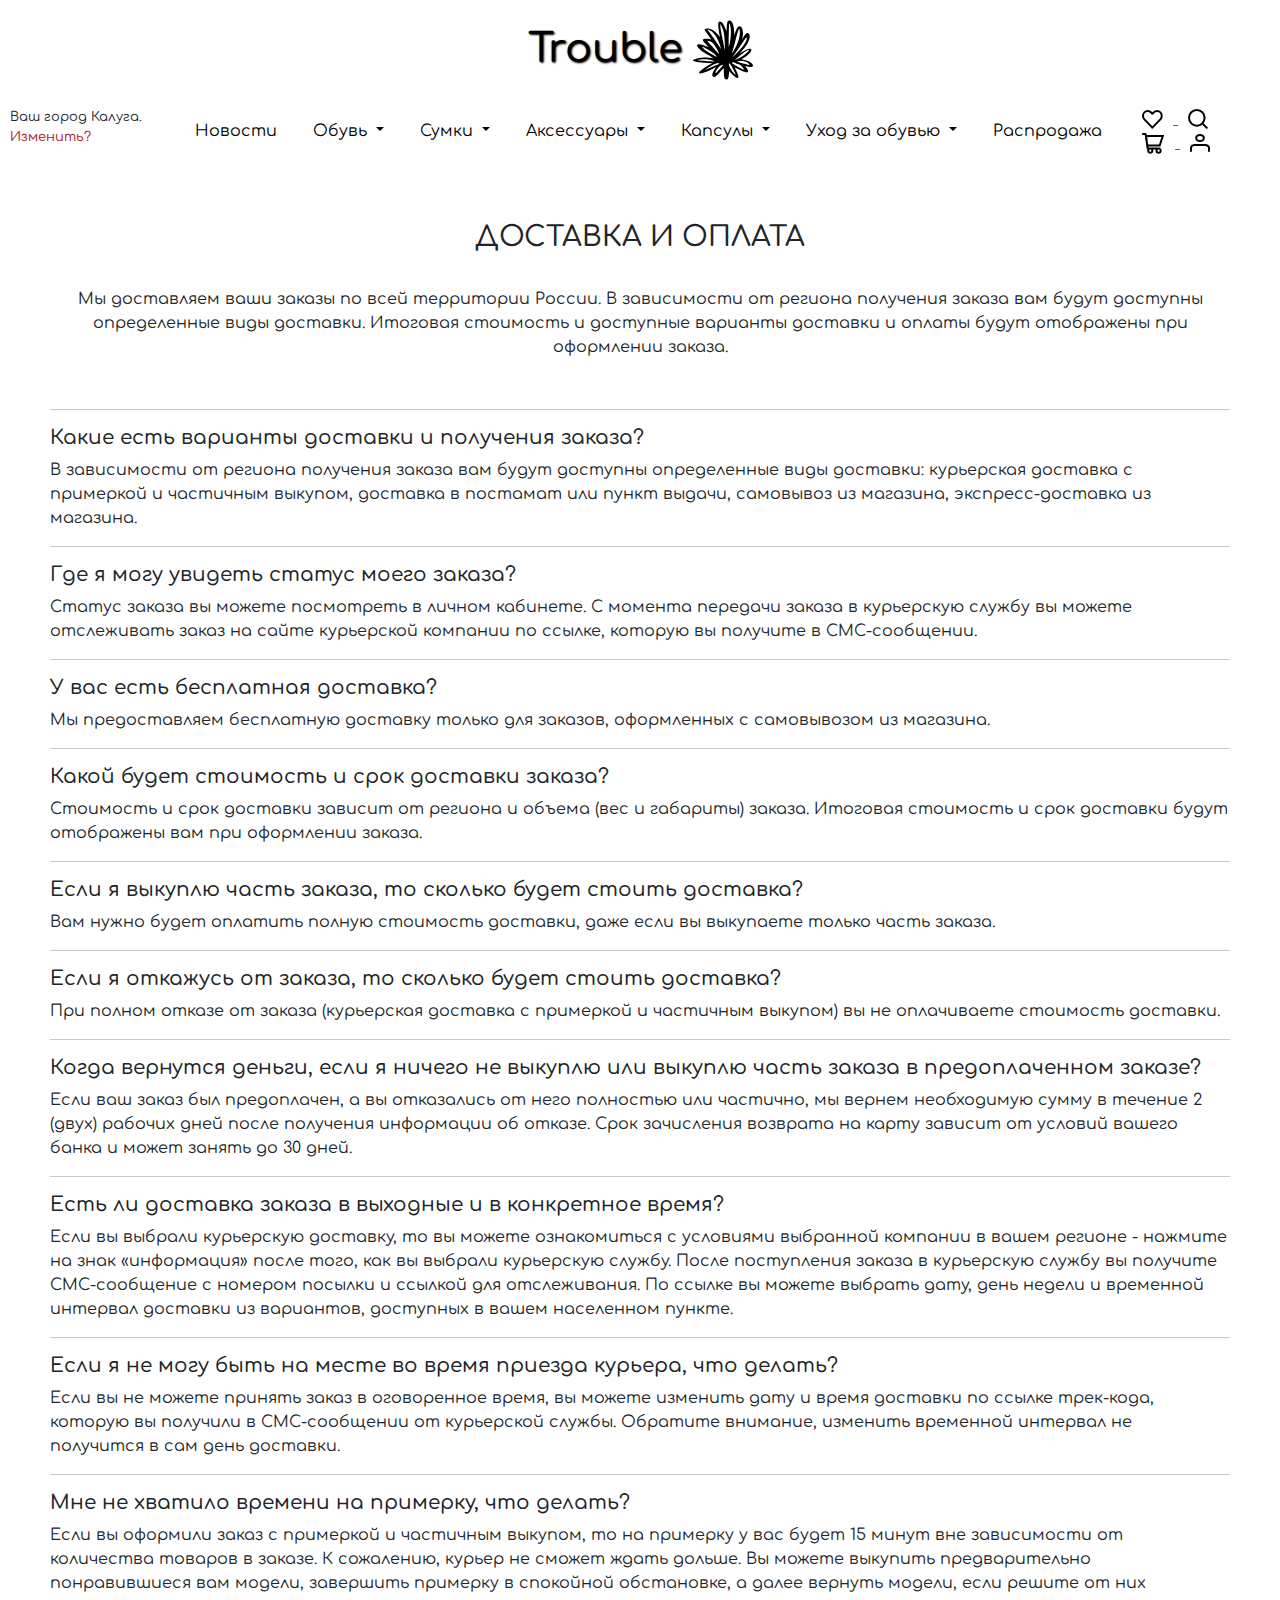
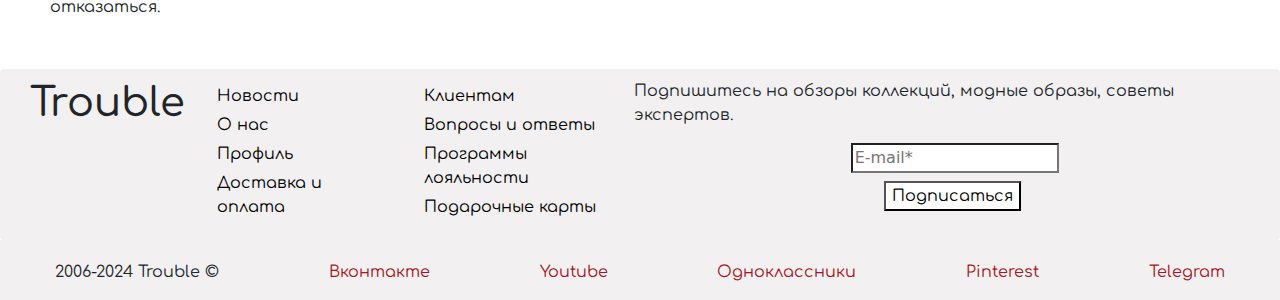
<file: deliveryandpayment.html>
<!DOCTYPE html>
<html lang="en">
<head>
    <meta charset="UTF-8">
    <meta name="viewport" content="width=device-width, initial-scale=1.0">
    <title>Document</title>
    <link href="https://cdn.jsdelivr.net/npm/bootstrap@5.3.3/dist/css/bootstrap.min.css" rel="stylesheet" integrity="sha384-QWTKZyjpPEjISv5WaRU9OFeRpok6YctnYmDr5pNlyT2bRjXh0JMhjY6hW+ALEwIH" crossorigin="anonymous">
    <script src="https://cdn.jsdelivr.net/npm/@popperjs/core@2.11.8/dist/umd/popper.min.js" integrity="sha384-I7E8VVD/ismYTF4hNIPjVp/Zjvgyol6VFvRkX/vR+Vc4jQkC+hVqc2pM8ODewa9r" crossorigin="anonymous"></script>
    <script src="https://cdn.jsdelivr.net/npm/bootstrap@5.3.3/dist/js/bootstrap.min.js" integrity="sha384-0pUGZvbkm6XF6gxjEnlmuGrJXVbNuzT9qBBavbLwCsOGabYfZo0T0to5eqruptLy" crossorigin="anonymous"></script>
    <link rel="stylesheet" href="css/main.css">
    <style>
      .scroll-top {
          position: fixed;
          bottom: 20px;
          right: 20px;
          display: none;
          padding: 15px;
          background: white;
          color: black;
          border: none;
          border-radius: 50%;
          cursor: pointer;
          font-size: 20px;
          opacity: 0.8;
          transition: opacity 0.3s;
      }
      .scroll-top:hover {
          opacity: 1;
      }
      .show {
          display: block;
      }
  </style>
</head>
<body>
<button class="scroll-top" onclick="topFunction()" title="Наверх">▲</button>
<script>
  window.onscroll = function() {
      scrollFunction();
  };
  function scrollFunction() {
      if (document.body.scrollTop > 20 || document.documentElement.scrollTop > 20) {
          document.querySelector(".scroll-top").classList.add("show");
      } else {
          document.querySelector(".scroll-top").classList.remove("show");
      }
  }
  function topFunction() {
      window.scrollTo({
          top: 0,
          behavior: 'smooth'
      });
  }
</script>
<header>
    <div class="logo">
    <a href="index.html"> <h1> Trouble </h1> </a>
    <img src="resources/Vector (2).svg" alt="logo">
    </div>
</header>
<nav class="navbar navbar-expand-lg bg-white">
  <div class="gpsone">
   <p> Ваш город Калуга. <a href="#" data-bs-toggle="modal" data-bs-target="#staticBackdropgps"> Изменить? </a> </p>
  </div>
  <div class="container-fluid">
    <button class="navbar-toggler" type="button" data-bs-toggle="collapse" data-bs-target="#navbarNavDropdown" aria-controls="navbarNavDropdown" aria-expanded="false" aria-label="Переключатель навигации">
      <span class="navbar-toggler-icon"></span>
    </button>
    <div class="collapse navbar-collapse" id="navbarNavDropdown">
      <ul class="navbar-nav">
        <li class="nav-item">
          <a class="nav-link" aria-current="page" href="news.html"> Новости </a>
        </li>
        <li class="nav-item dropdown">
          <a class="nav-link dropdown-toggle" href="#" role="button" data-bs-toggle="dropdown" aria-expanded="false">
            Обувь
          </a>
          <ul class="dropdown-menu">
            <li><a class="dropdown-item" href="#"> Вся обувь </a></li>
            <li><a class="dropdown-item" href="#"> Ботфорды </a></li>
            <li><a class="dropdown-item" href="#"> Ботинки </a></li>
            <li><a class="dropdown-item" href="#"> Казаки </a></li>
            <li><a class="dropdown-item" href="#"> Полусапоги </a></li>
            <li><a class="dropdown-item" href="#"> Угги </a></li>
          </ul>
        </li>
        <li class="nav-item dropdown">
          <a class="nav-link dropdown-toggle" href="#" role="button" data-bs-toggle="dropdown" aria-expanded="false">
            Сумки
          </a>
          <ul class="dropdown-menu">
            <li><a class="dropdown-item" href="#"> Все сумки </a></li>
            <li><a class="dropdown-item" href="#"> Большие сумки </a></li>
            <li><a class="dropdown-item" href="#"> Клатчи </a></li>
            <li><a class="dropdown-item" href="#"> Мини-сумки  </a></li>
            <li><a class="dropdown-item" href="#"> Рюкзаки </a></li>
          </ul>
        </li>
        <li class="nav-item dropdown">
          <a class="nav-link dropdown-toggle" href="#" role="button" data-bs-toggle="dropdown" aria-expanded="false">
            Аксессуары
          </a>
          <ul class="dropdown-menu">
            <li><a class="dropdown-item" href="#"> Все аксессуары </a></li>
            <li><a class="dropdown-item" href="#"> Варежки </a></li>
            <li><a class="dropdown-item" href="#"> Перчатки </a></li>
            <li><a class="dropdown-item" href="#"> Шарфы </a></li>
            <li><a class="dropdown-item" href="#"> Цепи </a></li>
            <li><a class="dropdown-item" href="#"> Зонты </a></li>
            <li><a class="dropdown-item" href="#"> Кольца </a></li>
          </ul>
        </li>
        <li class="nav-item dropdown">
          <a class="nav-link dropdown-toggle" href="#" role="button" data-bs-toggle="dropdown" aria-expanded="false">
            Капсулы
          </a>
          <ul class="dropdown-menu">
            <li><a class="dropdown-item" href="#"> Все капсулы </a></li>
            <li><a class="dropdown-item" href="#"> SUSTAINABILT </a></li>
            <li><a class="dropdown-item" href="#"> Коллекция Trouble </a></li>
          </ul>
        </li>
        <li class="nav-item dropdown">
          <a class="nav-link dropdown-toggle" href="#" role="button" data-bs-toggle="dropdown" aria-expanded="false">
            Уход за обувью
          </a>
          <ul class="dropdown-menu">
            <li><a class="dropdown-item" href="#"> Крема для обуви </a></li>
            <li><a class="dropdown-item" href="#"> Салфетки </a></li>
            <li><a class="dropdown-item" href="#"> Спреи</a></li>
          </ul>
        </li>
        <li class="nav-item">
          <a class="nav-link" href="sale.html"> Распродажа </a>
        </li>
      </ul>
    </div>
  </div>
  <div class="icontwo">
    <a href="favourites.html"> <img src="resources/Vector (5).svg" alt="svg"> </a>
    <a href="#"> <img src="resources/Vector (4).svg" alt="svg" data-bs-toggle="modal" data-bs-target="#staticBackdropfind"> </a>
    <a href="basket.html"> <img src="resources/Vector (3).svg" alt="svg"> </a>
    <a href="#"> <img src="resources/prof.svg" alt="svg" data-bs-toggle="modal" data-bs-target="#staticBackdropautoriz"> </a>
  </div>
</nav>
<div class="deliveryone"> <h3 style="text-align: center;"> ДОСТАВКА И ОПЛАТА </h3>
<br>
<p style="text-align: center;"> Мы доставляем ваши заказы по всей территории России. В зависимости от региона получения заказа вам будут доступны определенные виды доставки.

    Итоговая стоимость и доступные варианты доставки и оплаты будут отображены при оформлении заказа. </p> 
</div>
<section class="deliverytwo">
<hr>
<h5> Какие есть варианты доставки и получения заказа? </h5>
<p> В зависимости от региона получения заказа вам будут доступны определенные виды доставки: курьерская доставка с примеркой и частичным выкупом, доставка в постамат или пункт выдачи, самовывоз из магазина, экспресс-доставка из магазина.</p>
<hr>
<h5>Где я могу увидеть статус моего заказа?
</h5>
<p> Статус заказа вы можете посмотреть в личном кабинете. С момента передачи заказа в курьерскую службу вы можете отслеживать заказ на сайте курьерской компании по ссылке, которую вы получите в СМС-сообщении.</p>
<hr>
<h5> У вас есть бесплатная доставка? </h5>
<p> Мы предоставляем бесплатную доставку только для заказов, оформленных с самовывозом из магазина. </p>
<hr>
<h5> Какой будет стоимость и срок доставки заказа? </h5>
<p> Стоимость и срок доставки зависит от региона и объема (вес и габариты) заказа. Итоговая стоимость и срок доставки будут отображены вам при оформлении заказа. </p>
<hr>
<h5> Если я выкуплю часть заказа, то сколько будет стоить доставка? </h5>
<p> Вам нужно будет оплатить полную стоимость доставки, даже если вы выкупаете только часть заказа. </p>
<hr>
<h5> Если я откажусь от заказа, то сколько будет стоить доставка? </h5>
<p> При полном отказе от заказа (курьерская доставка с примеркой и частичным выкупом) вы не оплачиваете стоимость доставки. </p>
<hr>
<h5> Когда вернутся деньги, если я ничего не выкуплю или выкуплю часть заказа в предоплаченном заказе? </h5>
<p> Если ваш заказ был предоплачен, а вы отказались от него полностью или частично, мы вернем необходимую сумму в течение 2 (двух) рабочих дней после получения информации об отказе. Срок зачисления возврата на карту зависит от условий вашего банка и может занять до 30 дней. </p>
<hr>
<h5> Есть ли доставка заказа в выходные и в конкретное время? </h5>
<p> Если вы выбрали курьерскую доставку, то вы можете ознакомиться с условиями выбранной компании в вашем регионе - нажмите на знак «информация» после того, как вы выбрали курьерскую службу. После поступления заказа в курьерскую службу вы получите СМС-сообщение с номером посылки и ссылкой для отслеживания. По ссылке вы можете выбрать дату, день недели и временной интервал доставки из вариантов, доступных в вашем населенном пункте. 
</p>
<hr>
<h5> Если я не могу быть на месте во время приезда курьера, что делать? </h5>
<p> Если вы не можете принять заказ в оговоренное время, вы можете изменить дату и время доставки по ссылке трек-кода, которую вы получили в СМС-сообщении от курьерской службы. Обратите внимание, изменить временной интервал не получится в сам день доставки. </p>
<hr>
<h5> Мне не хватило времени на примерку, что делать? </h5>
<p> Если вы оформили заказ с примеркой и частичным выкупом, то на примерку у вас будет 15 минут вне зависимости от количества товаров в заказе. К сожалению, курьер не сможет ждать дольше. Вы можете выкупить предварительно понравившиеся вам модели, завершить примерку в спокойной обстановке, а далее вернуть модели, если решите от них отказаться.</p>
</section>
<footer>
    <div class="onefooter">
     <h1> Trouble </h1>
    </div>
    <div class="twofooter">
      <ul class="onetolk">
        <a href="news.html"> <li> <p> Новости </p> </li> </a>
        <a href="aboutus.html"> <li> <p> О нас </p> </li> </a>
        <a href="profile.html"> <li> <p> Профиль </p> </li> </a>
        <a href="deliveryandpayment.html"> <li> <p> Доставка и оплата </p> </li> </a>
      </ul>
      <ul class="freetolk"> 
        <a href=""> <li> <p> Клиентам </p> </li> </a>
        <a href="question.html"> <li> <p> Вопросы и ответы </p> </li> </a>
        <a href=""> <li> <p> Программы лояльности </p> </li> </a>
        <a href=""> <li> <p> Подарочные карты </p> </li> </a>
      </ul>
    </div>
    <div class="threefooter">
      <p> Подпишитесь на обзоры коллекций, модные образы, советы экспертов. </p>
      <form class="emaillistone" action="/search" method="POST"> 
        <label for="name">  </label>
        <input type="text" id="name" placeholder="E-mail*">
    </form>
    <button class="btn_send"> <p> Подписаться</p> </button>
    </div>
  </footer>
  <div class="onac">
  <p> 2006-2024 Trouble &#169; </p>
  <a href="https://vk.com/feed"> <p> Вконтакте </p> </a>
  <a href="https://www.youtube.com/"> <p> Youtube </p> </a>
  <a href="https://ok.ru/"> <p> Одноклассники </p> </a>
  <a href="https://ru.pinterest.com/"> <p> Pinterest </p> </a>
  <a href="https://web.telegram.org/k/"> <p> Telegram </p> </a>
  </div>
  <div class="modal fade" id="staticBackdropfind" data-bs-backdrop="static" data-bs-keyboard="false" tabindex="-1" aria-labelledby="staticBackdropLabel" aria-hidden="true">
    <div class="modal-dialog modal-xl">
      <div class="modal-content">
        <div class="modal-header">
        <div class="findto">
          <form class="findto" action="/search" method="POST"> 
            <label for="name"> </label>
            <input type="text" id="name" placeholder="Поиск">
            <button class="btnfindto"> <a href="#"> Найти </a> </button>
        </div>
        <button class="btnfindno" type="button" class="btn btn-secondary" data-bs-dismiss="modal"> Закрыть </button>
        </div>
        <div class="modal-bodyone">
        <div class="chastoishyt">
        <p style="color:gray"> Часто ищут </p>
        <p> лоферы &#128270 </p>
        <p> ботинки &#128270 </p>
        <p> босоножки &#128270 </p>
        </div>
        <div class="findimgone">
        10990р.
        </div>
        <div class="findimgtwo">
        22990р.
        </div>
        <div class="findimgthree">
        13800р.
        </div>
        </div>
      </div>
    </div>
  </div>
  <div class="modal fade" id="staticBackdropautoriz" data-bs-backdrop="static" data-bs-keyboard="false" tabindex="-1" aria-labelledby="staticBackdropLabel" aria-hidden="true">
    <div class="modal-dialog">
      <div class="modal-content">
        <div class="modal-header">
          <h1 class="modal-title fs-5" id="staticBackdropLabel"> <h3 style="text-align: center;"> <img src="resources/Vector (2).svg" alt="svg"> Войти в профиль </h3>
          <button type="button" class="btn-close" data-bs-dismiss="modal" aria-label="Закрыть"></button>
        </div>
        <div class="modal-body">
          <form>
            <div class="mb-3">
              <label for="exampleInputEmail1" class="form-label">Адрес электронной почты:</label>
              <input type="email" class="form-control" id="exampleInputEmail1" aria-describedby="emailHelp">
              <div id="emailHelp" class="form-text">Мы никогда никому не передадим вашу электронную почту.</div>
            </div>
            <div class="mb-3">
              <label for="exampleInputPassword1" class="form-label">Пароль:</label>
              <input type="password" class="form-control" id="exampleInputPassword1">
            </div>
            <div class="mb-3 form-check">
              <input type="checkbox" class="form-check-input" id="exampleCheck1">
              <label class="form-check-label" for="exampleCheck1"> Запомнить меня</label>
            </div>
          </form>
          <div class="tat">
            <p> Впервые у нас? <a href="staticBackdropregister" data-bs-toggle="modal" data-bs-target="#staticBackdropregister"> Зарегистрируйся! </a> </p>
          </div>
        </div>
        <div class="modal-footer">
          <button type="button" class="btn btn-secondary" data-bs-dismiss="modal">Закрыть</button>
          <button type="button" class="btn btn-danger"> <a href="index.html"> Войти </a> </button>
        </div>
      </div>
    </div>
  </div>
  <div class="modal fade" id="staticBackdropregister" data-bs-backdrop="static" data-bs-keyboard="false" tabindex="-1" aria-labelledby="staticBackdropLabel" aria-hidden="true">
    <div class="modal-dialog">
      <div class="modal-content">
        <div class="modal-header">
          <h1 class="modal-title fs-5" id="staticBackdropLabel"> <h3 style="text-align: center;"> <img src="resources/Vector (2).svg" alt="svg"> Регистрация </h3>
          <button type="button" class="btn-close" data-bs-dismiss="modal" aria-label="Закрыть"></button>
        </div>
        <div class="modal-body">
          <form>
            <div class="mb-3">
              <label for="exampleInputEmail1" class="form-label"> ФИО*</label>
              <input type="email" class="form-control" id="exampleInputEmail1" aria-describedby="emailHelp">
              <div id="emailHelp" class="form-text"> Вводите ФИО полностью. </div>
            </div>
            <div class="mb-3">
              <label for="exampleInputPassword1" class="form-label"> Электронная почта*</label>
              <input type="password" class="form-control" id="exampleInputPassword1">
            </div>
            <div class="mb-3">
              <label for="exampleInputPassword1" class="form-label">Пароль*</label>
              <input type="password" class="form-control" id="exampleInputPassword1">
            </div>
            <div class="mb-3 form-check">
              <input type="checkbox" class="form-check-input" id="exampleCheck1">
              <label class="form-check-label" for="exampleCheck1"> Подписаться на новости и скидки </label>
            </div>
          </form>
          <div class="tat">
            <p> Нажимая «Зарегистрироваться», вы соглашаетесь с  <a href="#"> публичной офертой </a> </p>
          </div>
        </div>
        <div class="modal-footer">
          <button type="button" class="btn btn-secondary" data-bs-dismiss="modal"> Закрыть </button>
          <button type="button" class="btn btn-danger"> <a href="index.html"> Зарегистрироваться </a> </button>
        </div>
      </div>
    </div>
  </div>
  <div class="modal fade" id="staticBackdropgps" data-bs-backdrop="static" data-bs-keyboard="false" tabindex="-1" aria-labelledby="staticBackdropLabel" aria-hidden="true">
    <div class="modal-dialog modal-lg">
      <div class="modal-content">
        <div class="modal-headergps">
      <h4 style="text-align: center;"> Ваш город КАЛУГА </h4>
      <p style="text-align: center;"> Города, в которых присутствуют магазины Troumble</p>
      <div class="findtree">
        <form class="findto" action="/search" method="POST"> 
          <label for="name"> </label>
          <input type="text" id="name" placeholder="Поиск">
          <button class="btnfindto"> <a href="#"> Найти </a> </button>
          <button class="btnfindno" type="button" class="btn btn-secondary" data-bs-dismiss="modal"> Закрыть </button>
      </div>
      </div>
      <div class="modal-bodytwo">
      <ul class="findgps">
      <li> Москва </li>
      <li> Тула </li>
      <li> Тверь </li>
      <li> Ярославль </li>
      <li> Киров </li>
      <li> Санкт-Петербур </li>
      <li> Омск </li>
      <li> Рязань </li>
      </ul>
      <ul class="findgpstwo">
        <li> Иваново </li>
        <li> Ижевск </li>
        <li> Иркутск </li>
        <li> Казань </li>
        <li> Калининград </li>
        <li> Калуга</li>
        <li> Кемерово </li>
        <li> Кисловодск </li>
        </ul>
        <ul class="findgpstree">
          <li> Оренбург </li>
          <li> Пенза </li>
          <li> Пермь </li>
          <li> Петрозаводск </li>
          <li> Ростов-на-Дону </li>
          <li> Самара </li>
          <li> Саратов </li>
          <li> Симферополь </li>
          </ul>
      </div>
      </div>
    </div>
  </div>
  </body>
  </html>
</file>
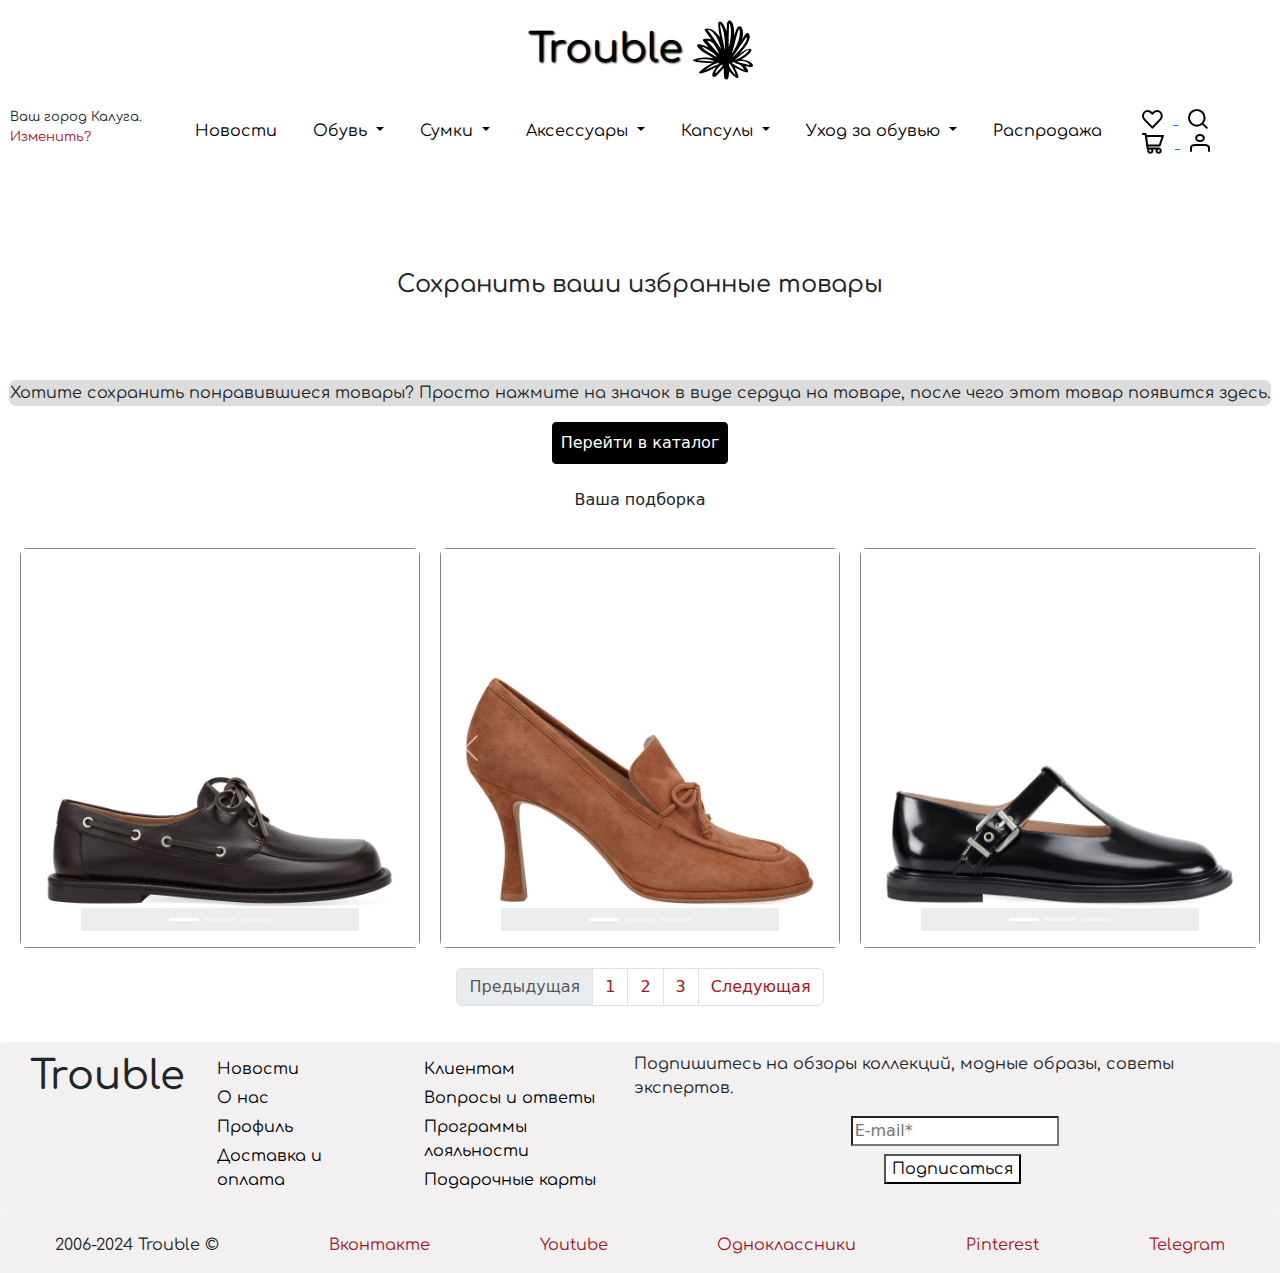
<file: favourites.html>
<!DOCTYPE html>
<html lang="en">
<head>
    <meta charset="UTF-8">
    <meta name="viewport" content="width=device-width, initial-scale=1.0">
    <title>Document</title>
    <link href="https://cdn.jsdelivr.net/npm/bootstrap@5.3.3/dist/css/bootstrap.min.css" rel="stylesheet" integrity="sha384-QWTKZyjpPEjISv5WaRU9OFeRpok6YctnYmDr5pNlyT2bRjXh0JMhjY6hW+ALEwIH" crossorigin="anonymous">
    <script src="https://cdn.jsdelivr.net/npm/@popperjs/core@2.11.8/dist/umd/popper.min.js" integrity="sha384-I7E8VVD/ismYTF4hNIPjVp/Zjvgyol6VFvRkX/vR+Vc4jQkC+hVqc2pM8ODewa9r" crossorigin="anonymous"></script>
    <script src="https://cdn.jsdelivr.net/npm/bootstrap@5.3.3/dist/js/bootstrap.min.js" integrity="sha384-0pUGZvbkm6XF6gxjEnlmuGrJXVbNuzT9qBBavbLwCsOGabYfZo0T0to5eqruptLy" crossorigin="anonymous"></script>
    <link rel="stylesheet" href="css/main.css">
    <style>
      .scroll-top {
          position: fixed;
          bottom: 20px;
          right: 20px;
          display: none;
          padding: 15px;
          background: white;
          color: black;
          border: none;
          border-radius: 100%;
          cursor: pointer;
          font-size: 20px;
          opacity: 0.8;
          transition: opacity 0.3s;
      }
      .scroll-top:hover {
          opacity: 1;
      }
      .show {
          display: block;
      }
  </style>
</head>
<body>
<button class="scroll-top" onclick="topFunction()" title="Наверх">▲</button>
<script>
  window.onscroll = function() {
      scrollFunction();
  };
  function scrollFunction() {
      if (document.body.scrollTop > 20 || document.documentElement.scrollTop > 20) {
          document.querySelector(".scroll-top").classList.add("show");
      } else {
          document.querySelector(".scroll-top").classList.remove("show");
      }
  }
  function topFunction() {
      window.scrollTo({
          top: 0,
          behavior: 'smooth'
      });
  }
</script>
<header>
    <div class="logo">
    <a href="index.html"> <h1> Trouble </h1> </a>
    <img src="resources/Vector (2).svg" alt="logo">
    </div>
</header>
<nav class="navbar navbar-expand-lg bg-white">
    <div class="gpsone">
        <p> Ваш город Калуга. <a href="#" data-bs-toggle="modal" data-bs-target="#staticBackdropgps"> Изменить? </a> </p>
       </div>
    <div class="container-fluid">
      <button class="navbar-toggler" type="button" data-bs-toggle="collapse" data-bs-target="#navbarNavDropdown" aria-controls="navbarNavDropdown" aria-expanded="false" aria-label="Переключатель навигации">
        <span class="navbar-toggler-icon"></span>
      </button>
      <div class="collapse navbar-collapse" id="navbarNavDropdown">
        <ul class="navbar-nav">
          <li class="nav-item">
            <a class="nav-link" aria-current="page" href="news.html"> Новости </a>
          </li>
          <li class="nav-item dropdown">
            <a class="nav-link dropdown-toggle" href="#" role="button" data-bs-toggle="dropdown" aria-expanded="false">
              Обувь
            </a>
            <ul class="dropdown-menu">
              <li><a class="dropdown-item" href="#"> Вся обувь </a></li>
              <li><a class="dropdown-item" href="#"> Ботфорды </a></li>
              <li><a class="dropdown-item" href="#"> Ботинки </a></li>
              <li><a class="dropdown-item" href="#"> Казаки </a></li>
              <li><a class="dropdown-item" href="#"> Полусапоги </a></li>
              <li><a class="dropdown-item" href="#"> Угги </a></li>
            </ul>
          </li>
          <li class="nav-item dropdown">
            <a class="nav-link dropdown-toggle" href="#" role="button" data-bs-toggle="dropdown" aria-expanded="false">
              Сумки
            </a>
            <ul class="dropdown-menu">
              <li><a class="dropdown-item" href="#"> Все сумки </a></li>
              <li><a class="dropdown-item" href="#"> Большие сумки </a></li>
              <li><a class="dropdown-item" href="#"> Клатчи </a></li>
              <li><a class="dropdown-item" href="#"> Мини-сумки  </a></li>
              <li><a class="dropdown-item" href="#"> Рюкзаки </a></li>
            </ul>
          </li>
          <li class="nav-item dropdown">
            <a class="nav-link dropdown-toggle" href="#" role="button" data-bs-toggle="dropdown" aria-expanded="false">
              Аксессуары
            </a>
            <ul class="dropdown-menu">
              <li><a class="dropdown-item" href="#"> Все аксессуары </a></li>
              <li><a class="dropdown-item" href="#"> Варежки </a></li>
              <li><a class="dropdown-item" href="#"> Перчатки </a></li>
              <li><a class="dropdown-item" href="#"> Шарфы </a></li>
              <li><a class="dropdown-item" href="#"> Цепи </a></li>
              <li><a class="dropdown-item" href="#"> Зонты </a></li>
              <li><a class="dropdown-item" href="#"> Кольца </a></li>
            </ul>
          </li>
          <li class="nav-item dropdown">
            <a class="nav-link dropdown-toggle" href="#" role="button" data-bs-toggle="dropdown" aria-expanded="false">
              Капсулы
            </a>
            <ul class="dropdown-menu">
              <li><a class="dropdown-item" href="#"> Все капсулы </a></li>
              <li><a class="dropdown-item" href="#"> SUSTAINABILT </a></li>
              <li><a class="dropdown-item" href="#"> Коллекция Trouble </a></li>
            </ul>
          </li>
          <li class="nav-item dropdown">
            <a class="nav-link dropdown-toggle" href="#" role="button" data-bs-toggle="dropdown" aria-expanded="false">
              Уход за обувью
            </a>
            <ul class="dropdown-menu">
              <li><a class="dropdown-item" href="#"> Крема для обуви </a></li>
              <li><a class="dropdown-item" href="#"> Салфетки </a></li>
              <li><a class="dropdown-item" href="#"> Спреи</a></li>
            </ul>
          </li>
          <li class="nav-item">
            <a class="nav-link" href="sale.html"> Распродажа </a>
          </li>
        </ul>
      </div>
    </div>
    <div class="icontwo">
      <a href="favourites.html"> <img src="resources/Vector (5).svg" alt="svg"> </a>
      <a href="#"> <img src="resources/Vector (4).svg" alt="svg" data-bs-toggle="modal" data-bs-target="#staticBackdropfind"> </a>
      <a href="basket.html"> <img src="resources/Vector (3).svg" alt="svg"> </a>
      <a href="#"> <img src="resources/prof.svg" alt="svg" data-bs-toggle="modal" data-bs-target="#staticBackdropautoriz"> </a>
    </div>
  </nav>
  <section class="favourites">
    <div class="sectionfavourites">
        <h4> Сохранить ваши избранные товары </h4>
        <br>
        <br>
        <br>
        <p> Хотите сохранить понравившиеся товары? Просто нажмите на значок в виде сердца на товаре, после чего этот товар появится здесь. </p> 
        </div>
    <button class="btn_favourites">
    Перейти в каталог
    </button>
    <br>
    <p> Ваша подборка </p>
    <div class="sectionbaskettwo">
        <div id="carouselExampleIndicators" class="carousel slide">
            <div class="carousel-indicators">
              <button type="button" data-bs-target="#carouselExampleIndicators" data-bs-slide-to="0" class="active" aria-current="true" aria-label="Slide 1"></button>
              <button type="button" data-bs-target="#carouselExampleIndicators" data-bs-slide-to="1" aria-label="Slide 2"></button>
              <button type="button" data-bs-target="#carouselExampleIndicators" data-bs-slide-to="2" aria-label="Slide 3"></button>
            </div>
            <div class="carousel-inner">
              <div class="carousel-item active">
                <img src="resources/PM00288CN_12_coffee_25S_1.jpg" class="d-block w-100" alt="...">
              </div>
              <div class="carousel-item">
                <img src="resources/PM00288CN_12_coffee_25S_2.jpg" class="d-block w-100" alt="...">
              </div>
              <div class="carousel-item">
                <img src="resources/PM00288CN_12_coffee_25S_3.jpg" class="d-block w-100" alt="...">
              </div>
            </div>
            <button class="carousel-control-prev" type="button" data-bs-target="#carouselExampleIndicators" data-bs-slide="prev">
              <span class="carousel-control-prev-icon" aria-hidden="true"></span>
              <span class="visually-hidden">Предыдущий</span>
            </button>
            <button class="carousel-control-next" type="button" data-bs-target="#carouselExampleIndicators" data-bs-slide="next">
              <span class="carousel-control-next-icon" aria-hidden="true"></span>
              <span class="visually-hidden">Следующий</span>
            </button>
          </div>
        <div id="carouselExampleIndicators1" class="carousel slide">
            <div class="carousel-indicators">
              <button type="button" data-bs-target="#carouselExampleIndicators1" data-bs-slide-to="0" class="active" aria-current="true" aria-label="Slide 1"></button>
              <button type="button" data-bs-target="#carouselExampleIndicators1" data-bs-slide-to="1" aria-label="Slide 2"></button>
              <button type="button" data-bs-target="#carouselExampleIndicators1" data-bs-slide-to="2" aria-label="Slide 3"></button>
            </div>
            <div class="carousel-inner">
              <div class="carousel-item active">
                <img src="resources/EN06323CN_03_almond_25S_1.jpg" class="d-block w-100" alt="...">
              </div>
              <div class="carousel-item">
                <img src="resources/EN06323CN_03_almond_25S_2.jpg" class="d-block w-100" alt="...">
              </div>
              <div class="carousel-item">
                <img src="resources/EN06323CN_03_almond_25S_3.jpg" class="d-block w-100" alt="...">
              </div>
            </div>
            <button class="carousel-control-prev" type="button" data-bs-target="#carouselExampleIndicators1" data-bs-slide="prev">
              <span class="carousel-control-prev-icon" aria-hidden="true"></span>
              <span class="visually-hidden">Предыдущий</span>
            </button>
            <button class="carousel-control-next" type="button" data-bs-target="#carouselExampleIndicators1" data-bs-slide="next">
              <span class="carousel-control-next-icon" aria-hidden="true"></span>
              <span class="visually-hidden">Следующий</span>
            </button>
          </div>
          <div id="carouselExampleIndicators2" class="carousel slide">
            <div class="carousel-indicators">
              <button type="button" data-bs-target="#carouselExampleIndicators2" data-bs-slide-to="0" class="active" aria-current="true" aria-label="Slide 1"></button>
              <button type="button" data-bs-target="#carouselExampleIndicators2" data-bs-slide-to="1" aria-label="Slide 2"></button>
              <button type="button" data-bs-target="#carouselExampleIndicators2" data-bs-slide-to="2" aria-label="Slide 3"></button>
            </div>
            <div class="carousel-inner">
              <div class="carousel-item active">
                <img src="resources/EN06224CN_06_black_25S_1.jpg" class="d-block w-100" alt="...">
              </div>
              <div class="carousel-item">
                <img src="resources/EN06224CN_06_black_25S_2.jpg" class="d-block w-100" alt="...">
              </div>
              <div class="carousel-item">
                <img src="resources/EN06224CN_06_black_25S_3.jpg" class="d-block w-100" alt="...">
              </div>
            </div>
            <button class="carousel-control-prev" type="button" data-bs-target="#carouselExampleIndicators2" data-bs-slide="prev">
              <span class="carousel-control-prev-icon" aria-hidden="true"></span>
              <span class="visually-hidden">Предыдущий</span>
            </button>
            <button class="carousel-control-next" type="button" data-bs-target="#carouselExampleIndicators2" data-bs-slide="next">
              <span class="carousel-control-next-icon" aria-hidden="true"></span>
              <span class="visually-hidden">Следующий</span>
            </button>
          </div>
    </div>
    <nav aria-label="Пример навигации по страницам">
        <ul class="pagination justify-content-center">
          <li class="page-item disabled">
            <a class="page-link">Предыдущая</a>
          </li>
          <li class="page-item"><a class="page-link" href="#">1</a></li>
          <li class="page-item"><a class="page-link" href="#">2</a></li>
          <li class="page-item"><a class="page-link" href="#">3</a></li>
          <li class="page-item">
            <a class="page-link" href="#">Следующая</a>
          </li>
        </ul>
      </nav>
  </section>
  <footer>
    <div class="onefooter">
     <h1> Trouble </h1>
    </div>
    <div class="twofooter">
      <ul class="onetolk">
        <a href="news.html"> <li> <p> Новости </p> </li> </a>
        <a href="aboutus.html"> <li> <p> О нас </p> </li> </a>
        <a href="profile.html"> <li> <p> Профиль </p> </li> </a>
        <a href="deliveryandpayment.html"> <li> <p> Доставка и оплата </p> </li> </a>
      </ul>
      <ul class="freetolk"> 
        <a href=""> <li> <p> Клиентам </p> </li> </a>
        <a href="question.html"> <li> <p> Вопросы и ответы </p> </li> </a>
        <a href=""> <li> <p> Программы лояльности </p> </li> </a>
        <a href=""> <li> <p> Подарочные карты </p> </li> </a>
      </ul>
    </div>
    <div class="threefooter">
      <p> Подпишитесь на обзоры коллекций, модные образы, советы экспертов. </p>
      <form class="emaillistone" action="/search" method="POST"> 
        <label for="name">  </label>
        <input type="text" id="name" placeholder="E-mail*">
    </form>
    <button class="btn_send"> <p> Подписаться</p> </button>
    </div>
  
  </footer>
  <div class="onac">
  <p> 2006-2024 Trouble &#169; </p>
  <a href="https://vk.com/feed"> <p> Вконтакте </p> </a>
  <a href="https://www.youtube.com/"> <p> Youtube </p> </a>
  <a href="https://ok.ru/"> <p> Одноклассники </p> </a>
  <a href="https://ru.pinterest.com/"> <p> Pinterest </p> </a>
  <a href="https://web.telegram.org/k/"> <p> Telegram </p> </a>
  </div>
  <div class="modal fade" id="staticBackdropfind" data-bs-backdrop="static" data-bs-keyboard="false" tabindex="-1" aria-labelledby="staticBackdropLabel" aria-hidden="true">
    <div class="modal-dialog modal-xl">
      <div class="modal-content">
        <div class="modal-header">
        <div class="findto">
          <form class="findto" action="/search" method="POST"> 
            <label for="name"> </label>
            <input type="text" id="name" placeholder="Поиск">
            <button class="btnfindto"> <a href="#"> Найти </a> </button>
        </div>
        <button class="btnfindno" type="button" class="btn btn-secondary" data-bs-dismiss="modal"> Закрыть </button>
        </div>
        <div class="modal-bodyone">
        <div class="chastoishyt">
        <p style="color:gray"> Часто ищут </p>
        <p> лоферы &#128270 </p>
        <p> ботинки &#128270 </p>
        <p> босоножки &#128270 </p>
        </div>
        <div class="findimgone">
        10990р.
        </div>
        <div class="findimgtwo">
        22990р.
        </div>
        <div class="findimgthree">
        13800р.
        </div>
        </div>
      </div>
    </div>
  </div>
  <div class="modal fade" id="staticBackdropautoriz" data-bs-backdrop="static" data-bs-keyboard="false" tabindex="-1" aria-labelledby="staticBackdropLabel" aria-hidden="true">
    <div class="modal-dialog">
      <div class="modal-content">
        <div class="modal-header">
          <h1 class="modal-title fs-5" id="staticBackdropLabel"> <h3 style="text-align: center;"> <img src="resources/Vector (2).svg" alt="svg"> Войти в профиль </h3>
          <button type="button" class="btn-close" data-bs-dismiss="modal" aria-label="Закрыть"></button>
        </div>
        <div class="modal-body">
          <form>
            <div class="mb-3">
              <label for="exampleInputEmail1" class="form-label">Адрес электронной почты:</label>
              <input type="email" class="form-control" id="exampleInputEmail1" aria-describedby="emailHelp">
              <div id="emailHelp" class="form-text">Мы никогда никому не передадим вашу электронную почту.</div>
            </div>
            <div class="mb-3">
              <label for="exampleInputPassword1" class="form-label">Пароль:</label>
              <input type="password" class="form-control" id="exampleInputPassword1">
            </div>
            <div class="mb-3 form-check">
              <input type="checkbox" class="form-check-input" id="exampleCheck1">
              <label class="form-check-label" for="exampleCheck1"> Запомнить меня</label>
            </div>
          </form>
          <div class="tat">
            <p> Впервые у нас? <a href="staticBackdropregister" data-bs-toggle="modal" data-bs-target="#staticBackdropregister"> Зарегистрируйся! </a> </p>
          </div>
        </div>
        <div class="modal-footer">
          <button type="button" class="btn btn-secondary" data-bs-dismiss="modal">Закрыть</button>
          <button type="button" class="btn btn-danger"> <a href="index.html"> Войти </a> </button>
        </div>
      </div>
    </div>
  </div>
  <div class="modal fade" id="staticBackdropregister" data-bs-backdrop="static" data-bs-keyboard="false" tabindex="-1" aria-labelledby="staticBackdropLabel" aria-hidden="true">
    <div class="modal-dialog">
      <div class="modal-content">
        <div class="modal-header">
          <h1 class="modal-title fs-5" id="staticBackdropLabel"> <h3 style="text-align: center;"> <img src="resources/Vector (2).svg" alt="svg"> Регистрация </h3>
          <button type="button" class="btn-close" data-bs-dismiss="modal" aria-label="Закрыть"></button>
        </div>
        <div class="modal-body">
          <form>
            <div class="mb-3">
              <label for="exampleInputEmail1" class="form-label"> ФИО*</label>
              <input type="email" class="form-control" id="exampleInputEmail1" aria-describedby="emailHelp">
              <div id="emailHelp" class="form-text"> Вводите ФИО полностью. </div>
            </div>
            <div class="mb-3">
              <label for="exampleInputPassword1" class="form-label"> Электронная почта*</label>
              <input type="password" class="form-control" id="exampleInputPassword1">
            </div>
            <div class="mb-3">
              <label for="exampleInputPassword1" class="form-label">Пароль*</label>
              <input type="password" class="form-control" id="exampleInputPassword1">
            </div>
            <div class="mb-3 form-check">
              <input type="checkbox" class="form-check-input" id="exampleCheck1">
              <label class="form-check-label" for="exampleCheck1"> Подписаться на новости и скидки </label>
            </div>
          </form>
          <div class="tat">
            <p> Нажимая «Зарегистрироваться», вы соглашаетесь с  <a href="#"> публичной офертой </a> </p>
          </div>
        </div>
        <div class="modal-footer">
          <button type="button" class="btn btn-secondary" data-bs-dismiss="modal"> Закрыть </button>
          <button type="button" class="btn btn-danger"> <a href="index.html"> Зарегистрироваться </a> </button>
        </div>
      </div>
    </div>
  </div>
  <div class="modal fade" id="staticBackdropgps" data-bs-backdrop="static" data-bs-keyboard="false" tabindex="-1" aria-labelledby="staticBackdropLabel" aria-hidden="true">
    <div class="modal-dialog modal-lg">
      <div class="modal-content">
        <div class="modal-headergps">
      <h4 style="text-align: center;"> Ваш город КАЛУГА </h4>
      <p style="text-align: center;"> Города, в которых присутствуют магазины Troumble</p>
      <div class="findtree">
        <form class="findto" action="/search" method="POST"> 
          <label for="name"> </label>
          <input type="text" id="name" placeholder="Поиск">
          <button class="btnfindto"> <a href="#"> Найти </a> </button>
          <button class="btnfindno" type="button" class="btn btn-secondary" data-bs-dismiss="modal"> Закрыть </button>
      </div>
      </div>
      <div class="modal-bodytwo">
      <ul class="findgps">
      <li> Москва </li>
      <li> Тула </li>
      <li> Тверь </li>
      <li> Ярославль </li>
      <li> Киров </li>
      <li> Санкт-Петербур </li>
      <li> Омск </li>
      <li> Рязань </li>
      </ul>
      <ul class="findgpstwo">
        <li> Иваново </li>
        <li> Ижевск </li>
        <li> Иркутск </li>
        <li> Казань </li>
        <li> Калининград </li>
        <li> Калуга</li>
        <li> Кемерово </li>
        <li> Кисловодск </li>
        </ul>
        <ul class="findgpstree">
          <li> Оренбург </li>
          <li> Пенза </li>
          <li> Пермь </li>
          <li> Петрозаводск </li>
          <li> Ростов-на-Дону </li>
          <li> Самара </li>
          <li> Саратов </li>
          <li> Симферополь </li>
          </ul>
      </div>
      </div>
    </div>
  </div>
  </body>
  </html>
</file>
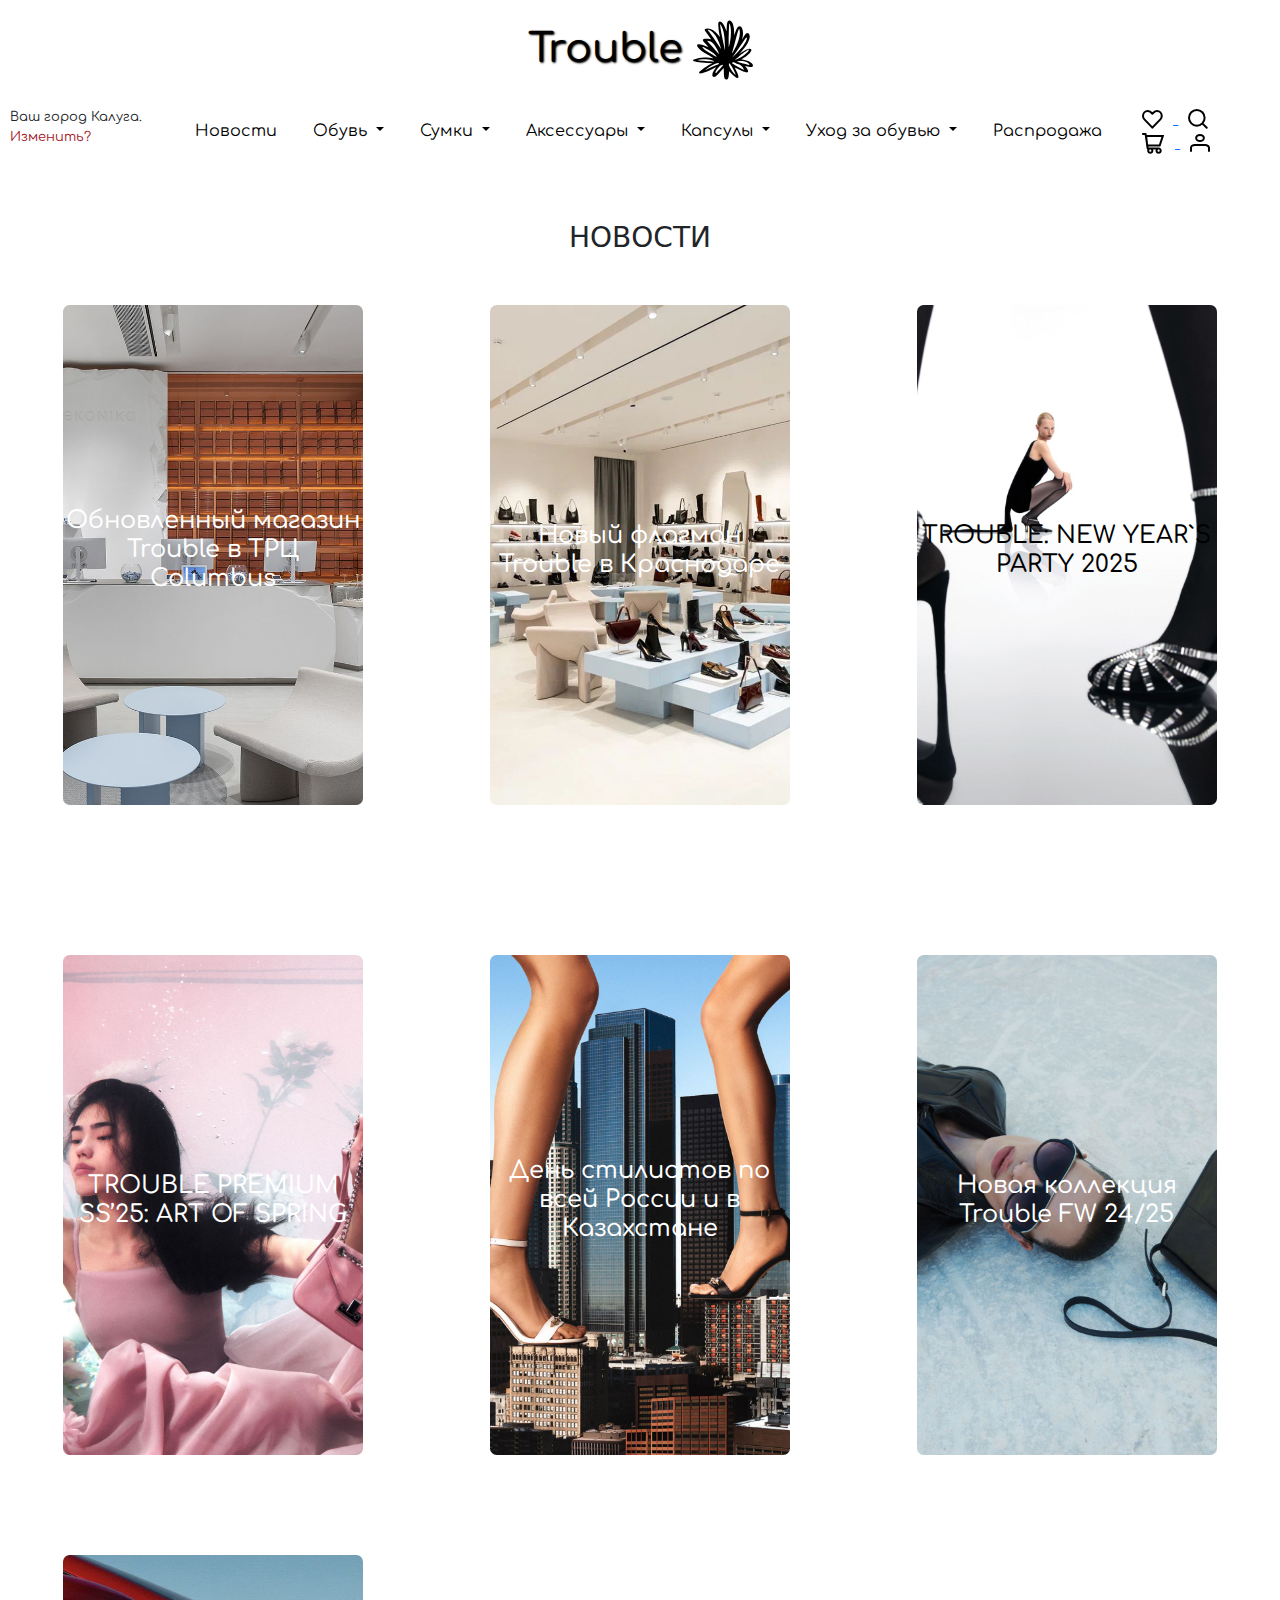
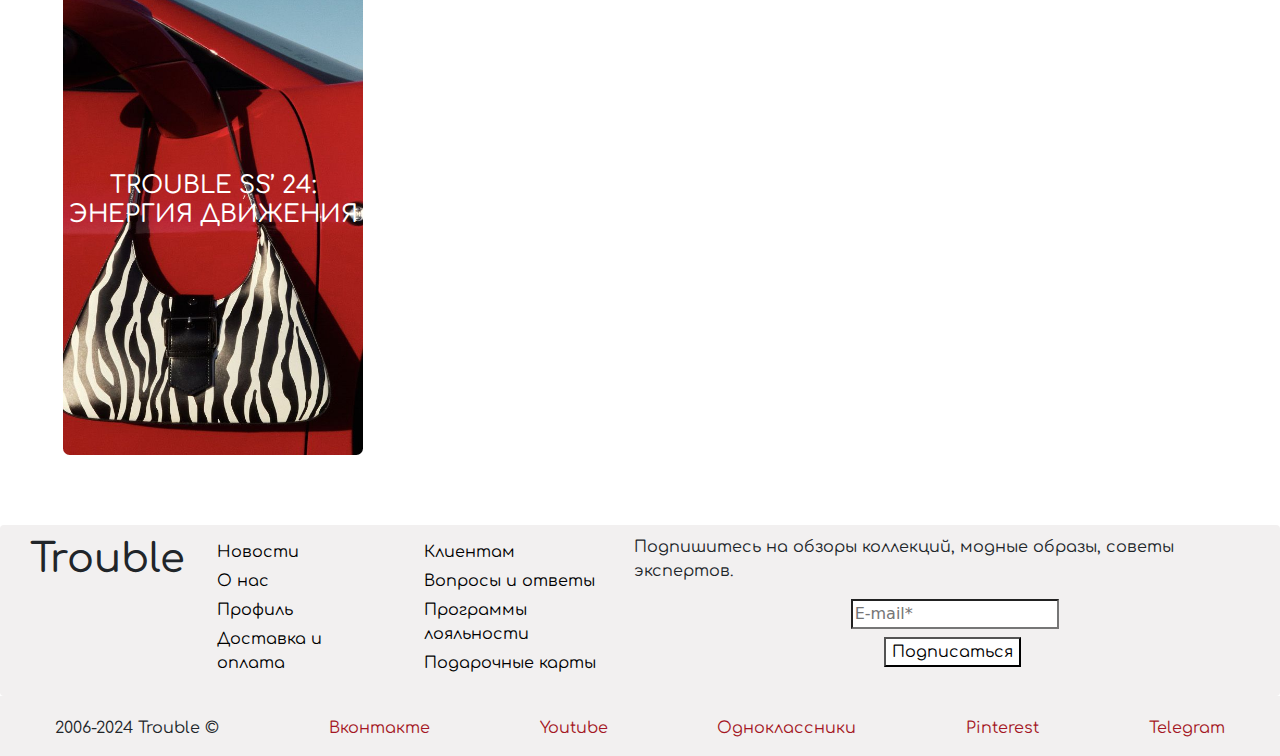
<file: news.html>
<!DOCTYPE html>
<html lang="en">
<head>
    <meta charset="UTF-8">
    <meta name="viewport" content="width=device-width, initial-scale=1.0">
    <title>Document</title>
    <link href="https://cdn.jsdelivr.net/npm/bootstrap@5.3.3/dist/css/bootstrap.min.css" rel="stylesheet" integrity="sha384-QWTKZyjpPEjISv5WaRU9OFeRpok6YctnYmDr5pNlyT2bRjXh0JMhjY6hW+ALEwIH" crossorigin="anonymous">
    <script src="https://cdn.jsdelivr.net/npm/@popperjs/core@2.11.8/dist/umd/popper.min.js" integrity="sha384-I7E8VVD/ismYTF4hNIPjVp/Zjvgyol6VFvRkX/vR+Vc4jQkC+hVqc2pM8ODewa9r" crossorigin="anonymous"></script>
    <script src="https://cdn.jsdelivr.net/npm/bootstrap@5.3.3/dist/js/bootstrap.min.js" integrity="sha384-0pUGZvbkm6XF6gxjEnlmuGrJXVbNuzT9qBBavbLwCsOGabYfZo0T0to5eqruptLy" crossorigin="anonymous"></script>
    <link rel="stylesheet" href="css/main.css">
    <style>
      .scroll-top {
          position: fixed;
          bottom: 20px;
          right: 20px;
          display: none;
          padding: 15px;
          background: white;
          color: black;
          border: none;
          border-radius: 50%;
          cursor: pointer;
          font-size: 20px;
          opacity: 0.8;
          transition: opacity 0.3s;
      }
      .scroll-top:hover {
          opacity: 1;
      }
      .show {
          display: block;
      }
  </style>
</head>
<body>
<button class="scroll-top" onclick="topFunction()" title="Наверх">▲</button>
<script>
  window.onscroll = function() {
      scrollFunction();
  };
  function scrollFunction() {
      if (document.body.scrollTop > 20 || document.documentElement.scrollTop > 20) {
          document.querySelector(".scroll-top").classList.add("show");
      } else {
          document.querySelector(".scroll-top").classList.remove("show");
      }
  }
  function topFunction() {
      window.scrollTo({
          top: 0,
          behavior: 'smooth'
      });
  }
</script>
<header>
    <div class="logo">
    <a href="index.html"> <h1> Trouble </h1> </a>
    <img src="resources/Vector (2).svg" alt="logo">
    </div>
</header>
<nav class="navbar navbar-expand-lg bg-white">
  <div class="gpsone">
   <p> Ваш город Калуга. <a href="#" data-bs-toggle="modal" data-bs-target="#staticBackdropgps"> Изменить? </a> </p>
  </div>
  <div class="container-fluid">
    <button class="navbar-toggler" type="button" data-bs-toggle="collapse" data-bs-target="#navbarNavDropdown" aria-controls="navbarNavDropdown" aria-expanded="false" aria-label="Переключатель навигации">
      <span class="navbar-toggler-icon"></span>
    </button>
    <div class="collapse navbar-collapse" id="navbarNavDropdown">
      <ul class="navbar-nav">
        <li class="nav-item">
          <a class="nav-link" aria-current="page" href="news.html"> Новости </a>
        </li>
        <li class="nav-item dropdown">
          <a class="nav-link dropdown-toggle" href="#" role="button" data-bs-toggle="dropdown" aria-expanded="false">
            Обувь
          </a>
          <ul class="dropdown-menu">
            <li><a class="dropdown-item" href="#"> Вся обувь </a></li>
            <li><a class="dropdown-item" href="#"> Ботфорды </a></li>
            <li><a class="dropdown-item" href="#"> Ботинки </a></li>
            <li><a class="dropdown-item" href="#"> Казаки </a></li>
            <li><a class="dropdown-item" href="#"> Полусапоги </a></li>
            <li><a class="dropdown-item" href="#"> Угги </a></li>
          </ul>
        </li>
        <li class="nav-item dropdown">
          <a class="nav-link dropdown-toggle" href="#" role="button" data-bs-toggle="dropdown" aria-expanded="false">
            Сумки
          </a>
          <ul class="dropdown-menu">
            <li><a class="dropdown-item" href="#"> Все сумки </a></li>
            <li><a class="dropdown-item" href="#"> Большие сумки </a></li>
            <li><a class="dropdown-item" href="#"> Клатчи </a></li>
            <li><a class="dropdown-item" href="#"> Мини-сумки  </a></li>
            <li><a class="dropdown-item" href="#"> Рюкзаки </a></li>
          </ul>
        </li>
        <li class="nav-item dropdown">
          <a class="nav-link dropdown-toggle" href="#" role="button" data-bs-toggle="dropdown" aria-expanded="false">
            Аксессуары
          </a>
          <ul class="dropdown-menu">
            <li><a class="dropdown-item" href="#"> Все аксессуары </a></li>
            <li><a class="dropdown-item" href="#"> Варежки </a></li>
            <li><a class="dropdown-item" href="#"> Перчатки </a></li>
            <li><a class="dropdown-item" href="#"> Шарфы </a></li>
            <li><a class="dropdown-item" href="#"> Цепи </a></li>
            <li><a class="dropdown-item" href="#"> Зонты </a></li>
            <li><a class="dropdown-item" href="#"> Кольца </a></li>
          </ul>
        </li>
        <li class="nav-item dropdown">
          <a class="nav-link dropdown-toggle" href="#" role="button" data-bs-toggle="dropdown" aria-expanded="false">
            Капсулы
          </a>
          <ul class="dropdown-menu">
            <li><a class="dropdown-item" href="#"> Все капсулы </a></li>
            <li><a class="dropdown-item" href="#"> SUSTAINABILT </a></li>
            <li><a class="dropdown-item" href="#"> Коллекция Trouble </a></li>
          </ul>
        </li>
        <li class="nav-item dropdown">
          <a class="nav-link dropdown-toggle" href="#" role="button" data-bs-toggle="dropdown" aria-expanded="false">
            Уход за обувью
          </a>
          <ul class="dropdown-menu">
            <li><a class="dropdown-item" href="#"> Крема для обуви </a></li>
            <li><a class="dropdown-item" href="#"> Салфетки </a></li>
            <li><a class="dropdown-item" href="#"> Спреи</a></li>
          </ul>
        </li>
        <li class="nav-item">
          <a class="nav-link" href="sale.html"> Распродажа </a>
        </li>
      </ul>
    </div>
  </div>
  <div class="icontwo">
    <a href="favourites.html"> <img src="resources/Vector (5).svg" alt="svg"> </a>
    <a href="#"> <img src="resources/Vector (4).svg" alt="svg" data-bs-toggle="modal" data-bs-target="#staticBackdropfind"> </a>
    <a href="basket.html"> <img src="resources/Vector (3).svg" alt="svg"> </a>
    <a href="#"> <img src="resources/prof.svg" alt="svg" data-bs-toggle="modal" data-bs-target="#staticBackdropautoriz"> </a>
  </div>
</nav>
<div class="newsh3"> <h3 style="text-align: center;"> НОВОСТИ </h3> </div>
<section class="news">
<section class="newsimg1">
<h4> Обновленный магазин Trouble в ТРЦ Columbus </h4>
</section>
<section class="newsimg2">
<h4> Новый флагман Trouble в Краснодаре </h4>
</section>
<section class="newsimg3">
<h4> TROUBLE: NEW YEAR`S PARTY 2025 </h4>
</section>
<section class="newsimg4">
<h4> TROUBLE PREMIUM SS’25: ART OF SPRING </h4>
</section>
<section class="newsimg5">
<h4> День стилистов по всей России и в Казахстане </h4>
</section>
<section class="newsimg6">
<h4> Новая коллекция Trouble FW 24/25 </h4>
</section>
<section class="newsimg7">
<h4> TROUBLE SS’ 24: ЭНЕРГИЯ ДВИЖЕНИЯ </h4>
</section>
</section>
<footer>
    <div class="onefooter">
     <h1> Trouble </h1>
    </div>
    <div class="twofooter">
      <ul class="onetolk">
        <a href="news.html"> <li> <p> Новости </p> </li> </a>
        <a href="aboutus.html"> <li> <p> О нас </p> </li> </a>
        <a href="profile.html"> <li> <p> Профиль </p> </li> </a>
        <a href="deliveryandpayment.html"> <li> <p> Доставка и оплата </p> </li> </a>
      </ul>
      <ul class="freetolk"> 
        <a href=""> <li> <p> Клиентам </p> </li> </a>
        <a href="question.html"> <li> <p> Вопросы и ответы </p> </li> </a>
        <a href=""> <li> <p> Программы лояльности </p> </li> </a>
        <a href=""> <li> <p> Подарочные карты </p> </li> </a>
      </ul>
    </div>
    <div class="threefooter">
      <p> Подпишитесь на обзоры коллекций, модные образы, советы экспертов. </p>
      <form class="emaillistone" action="/search" method="POST"> 
        <label for="name">  </label>
        <input type="text" id="name" placeholder="E-mail*">
    </form>
    <button class="btn_send"> <p> Подписаться</p> </button>
    </div>
  </footer>
  <div class="onac">
  <p> 2006-2024 Trouble &#169; </p>
  <a href="https://vk.com/feed"> <p> Вконтакте </p> </a>
  <a href="https://www.youtube.com/"> <p> Youtube </p> </a>
  <a href="https://ok.ru/"> <p> Одноклассники </p> </a>
  <a href="https://ru.pinterest.com/"> <p> Pinterest </p> </a>
  <a href="https://web.telegram.org/k/"> <p> Telegram </p> </a>
  </div>
  <div class="modal fade" id="staticBackdropfind" data-bs-backdrop="static" data-bs-keyboard="false" tabindex="-1" aria-labelledby="staticBackdropLabel" aria-hidden="true">
    <div class="modal-dialog modal-xl">
      <div class="modal-content">
        <div class="modal-header">
        <div class="findto">
          <form class="findto" action="/search" method="POST"> 
            <label for="name"> </label>
            <input type="text" id="name" placeholder="Поиск">
            <button class="btnfindto"> <a href="#"> Найти </a> </button>
        </div>
        <button class="btnfindno" type="button" class="btn btn-secondary" data-bs-dismiss="modal"> Закрыть </button>
        </div>
        <div class="modal-bodyone">
        <div class="chastoishyt">
        <p style="color:gray"> Часто ищут </p>
        <p> лоферы &#128270 </p>
        <p> ботинки &#128270 </p>
        <p> босоножки &#128270 </p>
        </div>
        <div class="findimgone">
        10990р.
        </div>
        <div class="findimgtwo">
        22990р.
        </div>
        <div class="findimgthree">
        13800р.
        </div>
        </div>
      </div>
    </div>
  </div>
  <div class="modal fade" id="staticBackdropautoriz" data-bs-backdrop="static" data-bs-keyboard="false" tabindex="-1" aria-labelledby="staticBackdropLabel" aria-hidden="true">
    <div class="modal-dialog">
      <div class="modal-content">
        <div class="modal-header">
          <h1 class="modal-title fs-5" id="staticBackdropLabel"> <h3 style="text-align: center;"> <img src="resources/Vector (2).svg" alt="svg"> Войти в профиль </h3>
          <button type="button" class="btn-close" data-bs-dismiss="modal" aria-label="Закрыть"></button>
        </div>
        <div class="modal-body">
          <form>
            <div class="mb-3">
              <label for="exampleInputEmail1" class="form-label">Адрес электронной почты:</label>
              <input type="email" class="form-control" id="exampleInputEmail1" aria-describedby="emailHelp">
              <div id="emailHelp" class="form-text">Мы никогда никому не передадим вашу электронную почту.</div>
            </div>
            <div class="mb-3">
              <label for="exampleInputPassword1" class="form-label">Пароль:</label>
              <input type="password" class="form-control" id="exampleInputPassword1">
            </div>
            <div class="mb-3 form-check">
              <input type="checkbox" class="form-check-input" id="exampleCheck1">
              <label class="form-check-label" for="exampleCheck1"> Запомнить меня</label>
            </div>
          </form>
          <div class="tat">
            <p> Впервые у нас? <a href="staticBackdropregister" data-bs-toggle="modal" data-bs-target="#staticBackdropregister"> Зарегистрируйся! </a> </p>
          </div>
        </div>
        <div class="modal-footer">
          <button type="button" class="btn btn-secondary" data-bs-dismiss="modal">Закрыть</button>
          <button type="button" class="btn btn-danger"> <a href="index.html"> Войти </a> </button>
        </div>
      </div>
    </div>
  </div>
  <div class="modal fade" id="staticBackdropregister" data-bs-backdrop="static" data-bs-keyboard="false" tabindex="-1" aria-labelledby="staticBackdropLabel" aria-hidden="true">
    <div class="modal-dialog">
      <div class="modal-content">
        <div class="modal-header">
          <h1 class="modal-title fs-5" id="staticBackdropLabel"> <h3 style="text-align: center;"> <img src="resources/Vector (2).svg" alt="svg"> Регистрация </h3>
          <button type="button" class="btn-close" data-bs-dismiss="modal" aria-label="Закрыть"></button>
        </div>
        <div class="modal-body">
          <form>
            <div class="mb-3">
              <label for="exampleInputEmail1" class="form-label"> ФИО*</label>
              <input type="email" class="form-control" id="exampleInputEmail1" aria-describedby="emailHelp">
              <div id="emailHelp" class="form-text"> Вводите ФИО полностью. </div>
            </div>
            <div class="mb-3">
              <label for="exampleInputPassword1" class="form-label"> Электронная почта*</label>
              <input type="password" class="form-control" id="exampleInputPassword1">
            </div>
            <div class="mb-3">
              <label for="exampleInputPassword1" class="form-label">Пароль*</label>
              <input type="password" class="form-control" id="exampleInputPassword1">
            </div>
            <div class="mb-3 form-check">
              <input type="checkbox" class="form-check-input" id="exampleCheck1">
              <label class="form-check-label" for="exampleCheck1"> Подписаться на новости и скидки </label>
            </div>
          </form>
          <div class="tat">
            <p> Нажимая «Зарегистрироваться», вы соглашаетесь с  <a href="#"> публичной офертой </a> </p>
          </div>
        </div>
        <div class="modal-footer">
          <button type="button" class="btn btn-secondary" data-bs-dismiss="modal"> Закрыть </button>
          <button type="button" class="btn btn-danger"> <a href="index.html"> Зарегистрироваться </a> </button>
        </div>
      </div>
    </div>
  </div>
  <div class="modal fade" id="staticBackdropgps" data-bs-backdrop="static" data-bs-keyboard="false" tabindex="-1" aria-labelledby="staticBackdropLabel" aria-hidden="true">
    <div class="modal-dialog modal-lg">
      <div class="modal-content">
        <div class="modal-headergps">
      <h4 style="text-align: center;"> Ваш город КАЛУГА </h4>
      <p style="text-align: center;"> Города, в которых присутствуют магазины Troumble</p>
      <div class="findtree">
        <form class="findto" action="/search" method="POST"> 
          <label for="name"> </label>
          <input type="text" id="name" placeholder="Поиск">
          <button class="btnfindto"> <a href="#"> Найти </a> </button>
          <button class="btnfindno" type="button" class="btn btn-secondary" data-bs-dismiss="modal"> Закрыть </button>
      </div>
      </div>
      <div class="modal-bodytwo">
      <ul class="findgps">
      <li> Москва </li>
      <li> Тула </li>
      <li> Тверь </li>
      <li> Ярославль </li>
      <li> Киров </li>
      <li> Санкт-Петербур </li>
      <li> Омск </li>
      <li> Рязань </li>
      </ul>
      <ul class="findgpstwo">
        <li> Иваново </li>
        <li> Ижевск </li>
        <li> Иркутск </li>
        <li> Казань </li>
        <li> Калининград </li>
        <li> Калуга</li>
        <li> Кемерово </li>
        <li> Кисловодск </li>
        </ul>
        <ul class="findgpstree">
          <li> Оренбург </li>
          <li> Пенза </li>
          <li> Пермь </li>
          <li> Петрозаводск </li>
          <li> Ростов-на-Дону </li>
          <li> Самара </li>
          <li> Саратов </li>
          <li> Симферополь </li>
          </ul>
      </div>
      </div>
    </div>
  </div>
  </body>
  </html>
</file>
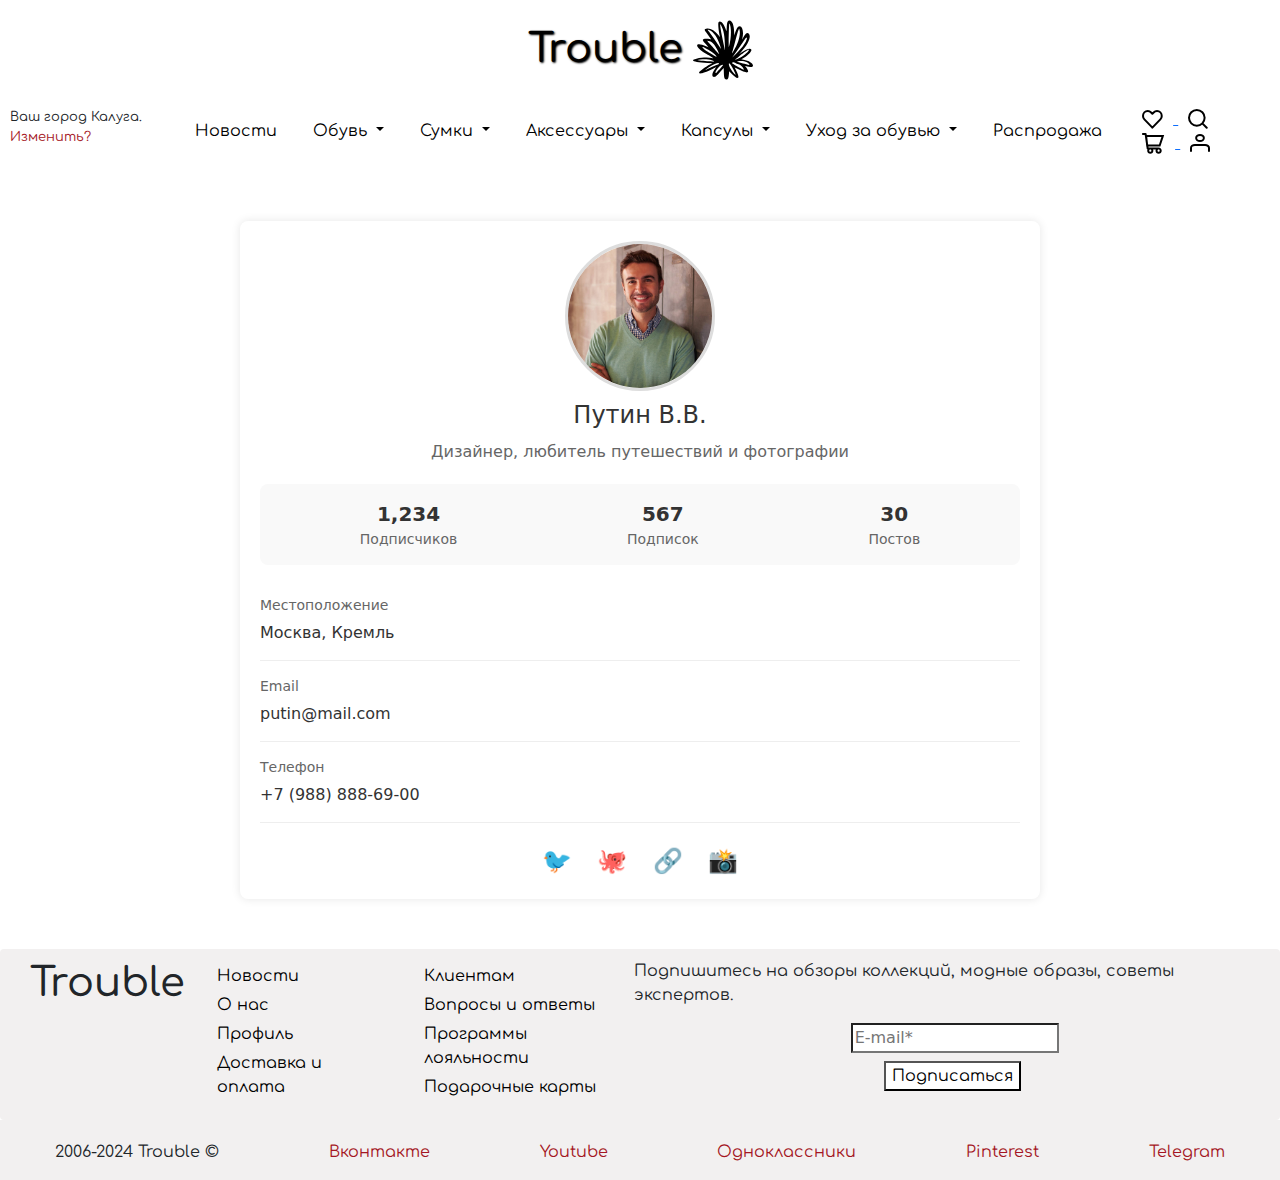
<file: profile.html>
<!DOCTYPE html>
<html lang="en">
<head>
    <meta charset="UTF-8">
    <meta name="viewport" content="width=device-width, initial-scale=1.0">
    <title>Document</title>
    <link href="https://cdn.jsdelivr.net/npm/bootstrap@5.3.3/dist/css/bootstrap.min.css" rel="stylesheet" integrity="sha384-QWTKZyjpPEjISv5WaRU9OFeRpok6YctnYmDr5pNlyT2bRjXh0JMhjY6hW+ALEwIH" crossorigin="anonymous">
    <script src="https://cdn.jsdelivr.net/npm/@popperjs/core@2.11.8/dist/umd/popper.min.js" integrity="sha384-I7E8VVD/ismYTF4hNIPjVp/Zjvgyol6VFvRkX/vR+Vc4jQkC+hVqc2pM8ODewa9r" crossorigin="anonymous"></script>
    <script src="https://cdn.jsdelivr.net/npm/bootstrap@5.3.3/dist/js/bootstrap.min.js" integrity="sha384-0pUGZvbkm6XF6gxjEnlmuGrJXVbNuzT9qBBavbLwCsOGabYfZo0T0to5eqruptLy" crossorigin="anonymous"></script>
    <link rel="stylesheet" href="css/main.css">
    <style>
      .scroll-top {
          position: fixed;
          bottom: 20px;
          right: 20px;
          display: none;
          padding: 15px;
          background: white;
          color: black;
          border: none;
          border-radius: 50%;
          cursor: pointer;
          font-size: 20px;
          opacity: 0.8;
          transition: opacity 0.3s;
      }
      .scroll-top:hover {
          opacity: 1;
      }
      .show {
          display: block;
      }
  </style>
</head>
<body>
<button class="scroll-top" onclick="topFunction()" title="Наверх">▲</button>
<script>
  window.onscroll = function() {
      scrollFunction();
  };
  function scrollFunction() {
      if (document.body.scrollTop > 20 || document.documentElement.scrollTop > 20) {
          document.querySelector(".scroll-top").classList.add("show");
      } else {
          document.querySelector(".scroll-top").classList.remove("show");
      }
  }
  function topFunction() {
      window.scrollTo({
          top: 0,
          behavior: 'smooth'
      });
  }
</script>
<header>
    <div class="logo">
    <a href="index.html"> <h1> Trouble </h1> </a>
    <img src="resources/Vector (2).svg" alt="logo">
    </div>
</header>
<nav class="navbar navbar-expand-lg bg-white">
  <div class="gpsone">
   <p> Ваш город Калуга. <a href="#" data-bs-toggle="modal" data-bs-target="#staticBackdropgps"> Изменить? </a> </p>
  </div>
  <div class="container-fluid">
    <button class="navbar-toggler" type="button" data-bs-toggle="collapse" data-bs-target="#navbarNavDropdown" aria-controls="navbarNavDropdown" aria-expanded="false" aria-label="Переключатель навигации">
      <span class="navbar-toggler-icon"></span>
    </button>
    <div class="collapse navbar-collapse" id="navbarNavDropdown">
      <ul class="navbar-nav">
        <li class="nav-item">
          <a class="nav-link" aria-current="page" href="news.html"> Новости </a>
        </li>
        <li class="nav-item dropdown">
          <a class="nav-link dropdown-toggle" href="#" role="button" data-bs-toggle="dropdown" aria-expanded="false">
            Обувь
          </a>
          <ul class="dropdown-menu">
            <li><a class="dropdown-item" href="#"> Вся обувь </a></li>
            <li><a class="dropdown-item" href="#"> Ботфорды </a></li>
            <li><a class="dropdown-item" href="#"> Ботинки </a></li>
            <li><a class="dropdown-item" href="#"> Казаки </a></li>
            <li><a class="dropdown-item" href="#"> Полусапоги </a></li>
            <li><a class="dropdown-item" href="#"> Угги </a></li>
          </ul>
        </li>
        <li class="nav-item dropdown">
          <a class="nav-link dropdown-toggle" href="#" role="button" data-bs-toggle="dropdown" aria-expanded="false">
            Сумки
          </a>
          <ul class="dropdown-menu">
            <li><a class="dropdown-item" href="#"> Все сумки </a></li>
            <li><a class="dropdown-item" href="#"> Большие сумки </a></li>
            <li><a class="dropdown-item" href="#"> Клатчи </a></li>
            <li><a class="dropdown-item" href="#"> Мини-сумки  </a></li>
            <li><a class="dropdown-item" href="#"> Рюкзаки </a></li>
          </ul>
        </li>
        <li class="nav-item dropdown">
          <a class="nav-link dropdown-toggle" href="#" role="button" data-bs-toggle="dropdown" aria-expanded="false">
            Аксессуары
          </a>
          <ul class="dropdown-menu">
            <li><a class="dropdown-item" href="#"> Все аксессуары </a></li>
            <li><a class="dropdown-item" href="#"> Варежки </a></li>
            <li><a class="dropdown-item" href="#"> Перчатки </a></li>
            <li><a class="dropdown-item" href="#"> Шарфы </a></li>
            <li><a class="dropdown-item" href="#"> Цепи </a></li>
            <li><a class="dropdown-item" href="#"> Зонты </a></li>
            <li><a class="dropdown-item" href="#"> Кольца </a></li>
          </ul>
        </li>
        <li class="nav-item dropdown">
          <a class="nav-link dropdown-toggle" href="#" role="button" data-bs-toggle="dropdown" aria-expanded="false">
            Капсулы
          </a>
          <ul class="dropdown-menu">
            <li><a class="dropdown-item" href="#"> Все капсулы </a></li>
            <li><a class="dropdown-item" href="#"> SUSTAINABILT </a></li>
            <li><a class="dropdown-item" href="#"> Коллекция Trouble </a></li>
          </ul>
        </li>
        <li class="nav-item dropdown">
          <a class="nav-link dropdown-toggle" href="#" role="button" data-bs-toggle="dropdown" aria-expanded="false">
            Уход за обувью
          </a>
          <ul class="dropdown-menu">
            <li><a class="dropdown-item" href="#"> Крема для обуви </a></li>
            <li><a class="dropdown-item" href="#"> Салфетки </a></li>
            <li><a class="dropdown-item" href="#"> Спреи</a></li>
          </ul>
        </li>
        <li class="nav-item">
          <a class="nav-link" href="sale.html"> Распродажа </a>
        </li>
      </ul>
    </div>
  </div>
  <div class="icontwo">
    <a href="favourites.html"> <img src="resources/Vector (5).svg" alt="svg"> </a>
    <a href="#"> <img src="resources/Vector (4).svg" alt="svg" data-bs-toggle="modal" data-bs-target="#staticBackdropfind"> </a>
    <a href="basket.html"> <img src="resources/Vector (3).svg" alt="svg"> </a>
    <a href="#"> <img src="resources/prof.svg" alt="svg" data-bs-toggle="modal" data-bs-target="#staticBackdropautoriz"> </a>
  </div>
</nav>
<div class="profile-container">
    <div class="profile-header">
        <img src="resources/shutterstock_352316312.jpg" alt="Profile Picture" class="profile-picture">
        <h1 class="profile-name"> Путин В.В.</h1>
        <p class="profile-bio"> Дизайнер, любитель путешествий и фотографии</p>
    </div>
    <div class="profile-stats">
        <div class="stat-item">
            <div class="stat-number">1,234</div>
            <div class="stat-label">Подписчиков</div>
        </div>
        <div class="stat-item">
            <div class="stat-number">567</div>
            <div class="stat-label">Подписок</div>
        </div>
        <div class="stat-item">
            <div class="stat-number">30</div>
            <div class="stat-label">Постов</div>
        </div>
    </div>
    <div class="profile-details">
        <div class="detail-item">
            <div class="detail-label">Местоположение</div>
            <div class="detail-value">Москва, Кремль</div>
        </div>
        <div class="detail-item">
            <div class="detail-label">Email</div>
            <div class="detail-value">putin@mail.com</div>
        </div>
        <div class="detail-item">
            <div class="detail-label">Телефон</div>
            <div class="detail-value">+7 (988) 888-69-00</div>
        </div>
    </div>
    <div class="social-links">
        <a href="http://facebook.com.vn/" title="Facebook">🐦</a>
        <a href="https://vk.com/feed" title="Вонтакте">🐙</a>
        <a href="https://ru.pinterest.com/" title="Пинтерест">🔗</a>
        <a href="https://vk.com/com_instagram" title="Instagram">📸</a>
    </div>
</div>
<footer>
    <div class="onefooter">
     <h1> Trouble </h1>
    </div>
    <div class="twofooter">
      <ul class="onetolk">
        <a href="news.html"> <li> <p> Новости </p> </li> </a>
        <a href="aboutus.html"> <li> <p> О нас </p> </li> </a>
        <a href="profile.html"> <li> <p> Профиль </p> </li> </a>
        <a href="deliveryandpayment.html"> <li> <p> Доставка и оплата </p> </li> </a>
      </ul>
      <ul class="freetolk"> 
        <a href=""> <li> <p> Клиентам </p> </li> </a>
        <a href="question.html"> <li> <p> Вопросы и ответы </p> </li> </a>
        <a href=""> <li> <p> Программы лояльности </p> </li> </a>
        <a href=""> <li> <p> Подарочные карты </p> </li> </a>
      </ul>
    </div>
    <div class="threefooter">
      <p> Подпишитесь на обзоры коллекций, модные образы, советы экспертов. </p>
      <form class="emaillistone" action="/search" method="POST"> 
        <label for="name">  </label>
        <input type="text" id="name" placeholder="E-mail*">
    </form>
    <button class="btn_send"> <p> Подписаться</p> </button>
    </div>
  
  </footer>
  <div class="onac">
  <p> 2006-2024 Trouble &#169; </p>
  <a href="https://vk.com/feed"> <p> Вконтакте </p> </a>
  <a href="https://www.youtube.com/"> <p> Youtube </p> </a>
  <a href="https://ok.ru/"> <p> Одноклассники </p> </a>
  <a href="https://ru.pinterest.com/"> <p> Pinterest </p> </a>
  <a href="https://web.telegram.org/k/"> <p> Telegram </p> </a>
  </div>
  <div class="modal fade" id="staticBackdropfind" data-bs-backdrop="static" data-bs-keyboard="false" tabindex="-1" aria-labelledby="staticBackdropLabel" aria-hidden="true">
    <div class="modal-dialog modal-xl">
      <div class="modal-content">
        <div class="modal-header">
        <div class="findto">
          <form class="findto" action="/search" method="POST"> 
            <label for="name"> </label>
            <input type="text" id="name" placeholder="Поиск">
            <button class="btnfindto"> <a href="#"> Найти </a> </button>
        </div>
        <button class="btnfindno" type="button" class="btn btn-secondary" data-bs-dismiss="modal"> Закрыть </button>
        </div>
        <div class="modal-bodyone">
        <div class="chastoishyt">
        <p style="color:gray"> Часто ищут </p>
        <p> лоферы &#128270 </p>
        <p> ботинки &#128270 </p>
        <p> босоножки &#128270 </p>
        </div>
        <div class="findimgone">
        10990р.
        </div>
        <div class="findimgtwo">
        22990р.
        </div>
        <div class="findimgthree">
        13800р.
        </div>
        </div>
      </div>
    </div>
  </div>
  <div class="modal fade" id="staticBackdropautoriz" data-bs-backdrop="static" data-bs-keyboard="false" tabindex="-1" aria-labelledby="staticBackdropLabel" aria-hidden="true">
    <div class="modal-dialog">
      <div class="modal-content">
        <div class="modal-header">
          <h1 class="modal-title fs-5" id="staticBackdropLabel"> <h3 style="text-align: center;"> <img src="resources/Vector (2).svg" alt="svg"> Войти в профиль </h3>
          <button type="button" class="btn-close" data-bs-dismiss="modal" aria-label="Закрыть"></button>
        </div>
        <div class="modal-body">
          <form>
            <div class="mb-3">
              <label for="exampleInputEmail1" class="form-label">Адрес электронной почты:</label>
              <input type="email" class="form-control" id="exampleInputEmail1" aria-describedby="emailHelp">
              <div id="emailHelp" class="form-text">Мы никогда никому не передадим вашу электронную почту.</div>
            </div>
            <div class="mb-3">
              <label for="exampleInputPassword1" class="form-label">Пароль:</label>
              <input type="password" class="form-control" id="exampleInputPassword1">
            </div>
            <div class="mb-3 form-check">
              <input type="checkbox" class="form-check-input" id="exampleCheck1">
              <label class="form-check-label" for="exampleCheck1"> Запомнить меня</label>
            </div>
          </form>
          <div class="tat">
            <p> Впервые у нас? <a href="staticBackdropregister" data-bs-toggle="modal" data-bs-target="#staticBackdropregister"> Зарегистрируйся! </a> </p>
          </div>
        </div>
        <div class="modal-footer">
          <button type="button" class="btn btn-secondary" data-bs-dismiss="modal">Закрыть</button>
          <button type="button" class="btn btn-danger"> <a href="index.html"> Войти </a> </button>
        </div>
      </div>
    </div>
  </div>
  <div class="modal fade" id="staticBackdropregister" data-bs-backdrop="static" data-bs-keyboard="false" tabindex="-1" aria-labelledby="staticBackdropLabel" aria-hidden="true">
    <div class="modal-dialog">
      <div class="modal-content">
        <div class="modal-header">
          <h1 class="modal-title fs-5" id="staticBackdropLabel"> <h3 style="text-align: center;"> <img src="resources/Vector (2).svg" alt="svg"> Регистрация </h3>
          <button type="button" class="btn-close" data-bs-dismiss="modal" aria-label="Закрыть"></button>
        </div>
        <div class="modal-body">
          <form>
            <div class="mb-3">
              <label for="exampleInputEmail1" class="form-label"> ФИО*</label>
              <input type="email" class="form-control" id="exampleInputEmail1" aria-describedby="emailHelp">
              <div id="emailHelp" class="form-text"> Вводите ФИО полностью. </div>
            </div>
            <div class="mb-3">
              <label for="exampleInputPassword1" class="form-label"> Электронная почта*</label>
              <input type="password" class="form-control" id="exampleInputPassword1">
            </div>
            <div class="mb-3">
              <label for="exampleInputPassword1" class="form-label">Пароль*</label>
              <input type="password" class="form-control" id="exampleInputPassword1">
            </div>
            <div class="mb-3 form-check">
              <input type="checkbox" class="form-check-input" id="exampleCheck1">
              <label class="form-check-label" for="exampleCheck1"> Подписаться на новости и скидки </label>
            </div>
          </form>
          <div class="tat">
            <p> Нажимая «Зарегистрироваться», вы соглашаетесь с  <a href="#"> публичной офертой </a> </p>
          </div>
        </div>
        <div class="modal-footer">
          <button type="button" class="btn btn-secondary" data-bs-dismiss="modal"> Закрыть </button>
          <button type="button" class="btn btn-danger"> <a href="index.html"> Зарегистрироваться </a> </button>
        </div>
      </div>
    </div>
  </div>
  <div class="modal fade" id="staticBackdropgps" data-bs-backdrop="static" data-bs-keyboard="false" tabindex="-1" aria-labelledby="staticBackdropLabel" aria-hidden="true">
    <div class="modal-dialog modal-lg">
      <div class="modal-content">
        <div class="modal-headergps">
      <h4 style="text-align: center;"> Ваш город КАЛУГА </h4>
      <p style="text-align: center;"> Города, в которых присутствуют магазины Troumble</p>
      <div class="findtree">
        <form class="findto" action="/search" method="POST"> 
          <label for="name"> </label>
          <input type="text" id="name" placeholder="Поиск">
          <button class="btnfindto"> <a href="#"> Найти </a> </button>
          <button class="btnfindno" type="button" class="btn btn-secondary" data-bs-dismiss="modal"> Закрыть </button>
      </div>
      </div>
      <div class="modal-bodytwo">
      <ul class="findgps">
      <li> Москва </li>
      <li> Тула </li>
      <li> Тверь </li>
      <li> Ярославль </li>
      <li> Киров </li>
      <li> Санкт-Петербур </li>
      <li> Омск </li>
      <li> Рязань </li>
      </ul>
      <ul class="findgpstwo">
        <li> Иваново </li>
        <li> Ижевск </li>
        <li> Иркутск </li>
        <li> Казань </li>
        <li> Калининград </li>
        <li> Калуга</li>
        <li> Кемерово </li>
        <li> Кисловодск </li>
        </ul>
        <ul class="findgpstree">
          <li> Оренбург </li>
          <li> Пенза </li>
          <li> Пермь </li>
          <li> Петрозаводск </li>
          <li> Ростов-на-Дону </li>
          <li> Самара </li>
          <li> Саратов </li>
          <li> Симферополь </li>
          </ul>
      </div>
      </div>
    </div>
  </div>
  </body>
  </html>
</file>
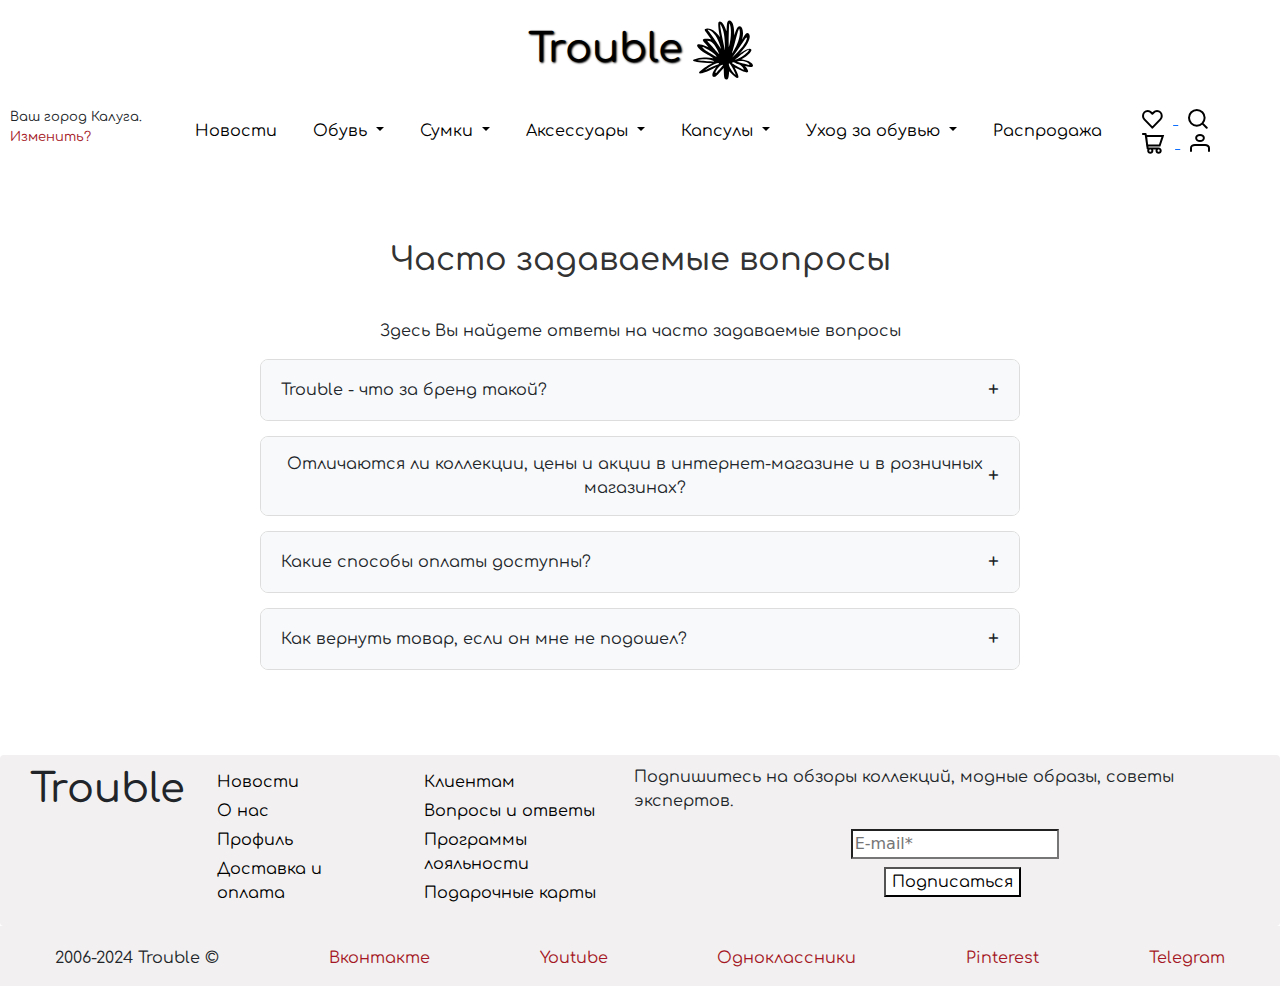
<file: question.html>
<!DOCTYPE html>
<html lang="en">
<head>
    <meta charset="UTF-8">
    <meta name="viewport" content="width=device-width, initial-scale=1.0">
    <title>Document</title>
    <link href="https://cdn.jsdelivr.net/npm/bootstrap@5.3.3/dist/css/bootstrap.min.css" rel="stylesheet" integrity="sha384-QWTKZyjpPEjISv5WaRU9OFeRpok6YctnYmDr5pNlyT2bRjXh0JMhjY6hW+ALEwIH" crossorigin="anonymous">
    <script src="https://cdn.jsdelivr.net/npm/@popperjs/core@2.11.8/dist/umd/popper.min.js" integrity="sha384-I7E8VVD/ismYTF4hNIPjVp/Zjvgyol6VFvRkX/vR+Vc4jQkC+hVqc2pM8ODewa9r" crossorigin="anonymous"></script>
    <script src="https://cdn.jsdelivr.net/npm/bootstrap@5.3.3/dist/js/bootstrap.min.js" integrity="sha384-0pUGZvbkm6XF6gxjEnlmuGrJXVbNuzT9qBBavbLwCsOGabYfZo0T0to5eqruptLy" crossorigin="anonymous"></script>
    <link rel="stylesheet" href="css/main.css">
    <style>
      .scroll-top {
          position: fixed;
          bottom: 20px;
          right: 20px;
          display: none;
          padding: 15px;
          background: white;
          color: black;
          border: none;
          border-radius: 50%;
          cursor: pointer;
          font-size: 20px;
          opacity: 0.8;
          transition: opacity 0.3s;
      }
      .scroll-top:hover {
          opacity: 1;
      }
      .show {
          display: block;
      }
  </style>
</head>
<body>
<button class="scroll-top" onclick="topFunction()" title="Наверх">▲</button>
<script>
  window.onscroll = function() {
      scrollFunction();
  };
  function scrollFunction() {
      if (document.body.scrollTop > 20 || document.documentElement.scrollTop > 20) {
          document.querySelector(".scroll-top").classList.add("show");
      } else {
          document.querySelector(".scroll-top").classList.remove("show");
      }
  }
  function topFunction() {
      window.scrollTo({
          top: 0,
          behavior: 'smooth'
      });
  }
</script>
<header>
    <div class="logo">
    <a href="index.html"> <h1> Trouble </h1> </a>
    <img src="resources/Vector (2).svg" alt="logo">
    </div>
</header>
<nav class="navbar navbar-expand-lg bg-white">
  <div class="gpsone">
   <p> Ваш город Калуга. <a href="#" data-bs-toggle="modal" data-bs-target="#staticBackdropgps"> Изменить? </a> </p>
  </div>
  <div class="container-fluid">
    <button class="navbar-toggler" type="button" data-bs-toggle="collapse" data-bs-target="#navbarNavDropdown" aria-controls="navbarNavDropdown" aria-expanded="false" aria-label="Переключатель навигации">
      <span class="navbar-toggler-icon"></span>
    </button>
    <div class="collapse navbar-collapse" id="navbarNavDropdown">
      <ul class="navbar-nav">
        <li class="nav-item">
          <a class="nav-link" aria-current="page" href="news.html"> Новости </a>
        </li>
        <li class="nav-item dropdown">
          <a class="nav-link dropdown-toggle" href="#" role="button" data-bs-toggle="dropdown" aria-expanded="false">
            Обувь
          </a>
          <ul class="dropdown-menu">
            <li><a class="dropdown-item" href="#"> Вся обувь </a></li>
            <li><a class="dropdown-item" href="#"> Ботфорды </a></li>
            <li><a class="dropdown-item" href="#"> Ботинки </a></li>
            <li><a class="dropdown-item" href="#"> Казаки </a></li>
            <li><a class="dropdown-item" href="#"> Полусапоги </a></li>
            <li><a class="dropdown-item" href="#"> Угги </a></li>
          </ul>
        </li>
        <li class="nav-item dropdown">
          <a class="nav-link dropdown-toggle" href="#" role="button" data-bs-toggle="dropdown" aria-expanded="false">
            Сумки
          </a>
          <ul class="dropdown-menu">
            <li><a class="dropdown-item" href="#"> Все сумки </a></li>
            <li><a class="dropdown-item" href="#"> Большие сумки </a></li>
            <li><a class="dropdown-item" href="#"> Клатчи </a></li>
            <li><a class="dropdown-item" href="#"> Мини-сумки  </a></li>
            <li><a class="dropdown-item" href="#"> Рюкзаки </a></li>
          </ul>
        </li>
        <li class="nav-item dropdown">
          <a class="nav-link dropdown-toggle" href="#" role="button" data-bs-toggle="dropdown" aria-expanded="false">
            Аксессуары
          </a>
          <ul class="dropdown-menu">
            <li><a class="dropdown-item" href="#"> Все аксессуары </a></li>
            <li><a class="dropdown-item" href="#"> Варежки </a></li>
            <li><a class="dropdown-item" href="#"> Перчатки </a></li>
            <li><a class="dropdown-item" href="#"> Шарфы </a></li>
            <li><a class="dropdown-item" href="#"> Цепи </a></li>
            <li><a class="dropdown-item" href="#"> Зонты </a></li>
            <li><a class="dropdown-item" href="#"> Кольца </a></li>
          </ul>
        </li>
        <li class="nav-item dropdown">
          <a class="nav-link dropdown-toggle" href="#" role="button" data-bs-toggle="dropdown" aria-expanded="false">
            Капсулы
          </a>
          <ul class="dropdown-menu">
            <li><a class="dropdown-item" href="#"> Все капсулы </a></li>
            <li><a class="dropdown-item" href="#"> SUSTAINABILT </a></li>
            <li><a class="dropdown-item" href="#"> Коллекция Trouble </a></li>
          </ul>
        </li>
        <li class="nav-item dropdown">
          <a class="nav-link dropdown-toggle" href="#" role="button" data-bs-toggle="dropdown" aria-expanded="false">
            Уход за обувью
          </a>
          <ul class="dropdown-menu">
            <li><a class="dropdown-item" href="#"> Крема для обуви </a></li>
            <li><a class="dropdown-item" href="#"> Салфетки </a></li>
            <li><a class="dropdown-item" href="#"> Спреи</a></li>
          </ul>
        </li>
        <li class="nav-item">
          <a class="nav-link" href="sale.html"> Распродажа </a>
        </li>
      </ul>
    </div>
  </div>
  <div class="icontwo">
    <a href="favourites.html"> <img src="resources/Vector (5).svg" alt="svg"> </a>
    <a href="#"> <img src="resources/Vector (4).svg" alt="svg" data-bs-toggle="modal" data-bs-target="#staticBackdropfind"> </a>
    <a href="basket.html"> <img src="resources/Vector (3).svg" alt="svg"> </a>
    <a href="#"> <img src="resources/prof.svg" alt="svg" data-bs-toggle="modal" data-bs-target="#staticBackdropautoriz"> </a>
  </div>
</nav>
<div class="faq-container">
    <h2 class="faq-title">Часто задаваемые вопросы</h2>
<p> Здесь Вы найдете ответы на часто задаваемые вопросы </p>
    <div class="faq-item">
        <div class="faq-question">
            <span> Trouble - что за бренд такой? </span>
            <span class="faq-icon">+</span>
        </div>
        <div class="faq-answer">
            <p> Trouble - бренд стильной обуви и аксессуаров, который включает три линии: </p>
            <br>
            <ul>
            <li> <p> <b> Trouble </b> Базовая линия отражает характер и стиль бренда - это прекрасные решения на каждый день, которые помогают выглядеть стильно в любой ситуации. Коллекции разрабатываются российскими дизайнерами, технологами и модельерами, производятся по всему миру. </p> </li>
            <br>
            <li> <p> <b> Trouble PREMIUM </b> Премиальная линия привлекает внимание своими необычными акцентами и изяществом исполнения. Уникальные дизайнерские детали в отделке обуви и аксессуаров придадут оригинальности любому образу и не останутся незамеченными. </p></li>
        <br>
            <li> <p> <b> PORTAL </b> Cмелые решения, актуальные цвета и фактуры, стильная обувь и аксессуары для яркой и многогранной девушки, которая диктует свои правила в выборе и стиле. В коллекциях всегда представлены самые последние тренды. Каждая модель разрабатывается дизайнерами с большим вниманием к качеству и удобству.</p></li>
        </ul>
        </div>
    </div>
    <div class="faq-item">
        <div class="faq-question">
            <span> Отличаются ли коллекции, цены и акции в интернет-магазине и в розничных магазинах? </span>
            <span class="faq-icon">+</span>
        </div>
        <div class="faq-answer">
            <ul>
                <li> <p> <b> Цены и акции</b> Цены и акции в интернет-магазине и в розничных магазинах одинаковые. Цены и специальные акции в стоках и аутлетах, а также франчайзинговых магазинах сети могут незначительно отличаться. </p> </li>
                <br>
                <li> <p> <b> Коллекции </b> В зависимости от наличия той или иной модели в магазинах и интернет-магазине ассортимент может незначительно отличаться.
                Товары прошлых сезонов Вы можете приобрести в стоках и аутлетах сети. </p></li>
            </ul>
        </div>
    </div>
    <div class="faq-item">
        <div class="faq-question">
            <span>Какие способы оплаты доступны?</span>
            <span class="faq-icon">+</span>
        </div>
        <div class="faq-answer">
            <p>Мы принимаем кредитные карты Visa, MasterCard, а также электронные платежи через PayPal и Яндекс.Деньги.</p>
        </div>
    </div>
    <div class="faq-item">
        <div class="faq-question">
            <span> Как вернуть товар, если он мне не подошел? </span>
            <span class="faq-icon">+</span>
        </div>
        <div class="faq-answer">
            <p>Вы можете вернуть товар надлежащего качества в течение 14 дней с момента покупки в магазине или с даты получения заказа, товар не был в употреблении, сохранены его товарный вид, потребительские свойства, оригинальная упаковка, а также документ, подтверждающий факт и условия покупки указанного товара.

                Пожалуйста, не пользуйтесь товаром, который планируете вернуть.
                
                Товар, купленный в некоторых магазинах, можно вернуть только в магазин, где он приобретался.</p>
        </div>
    </div>
</div>
<script>
    document.querySelectorAll('.faq-question').forEach(item => {
        item.addEventListener('click', event => {
            const parent = item.parentElement;
            parent.classList.toggle('active');
            const answer = parent.querySelector('.faq-answer');
            if (parent.classList.contains('active')) {
                answer.style.maxHeight = answer.scrollHeight + 'px';
            } else {
                answer.style.maxHeight = null;
            }
        });
    });
</script>
<footer>
    <div class="onefooter">
     <h1> Trouble </h1>
    </div>
    <div class="twofooter">
      <ul class="onetolk">
        <a href="news.html"> <li> <p> Новости </p> </li> </a>
        <a href="aboutus.html"> <li> <p> О нас </p> </li> </a>
        <a href="profile.html"> <li> <p> Профиль </p> </li> </a>
        <a href="deliveryandpayment.html"> <li> <p> Доставка и оплата </p> </li> </a>
      </ul>
      <ul class="freetolk"> 
        <a href=""> <li> <p> Клиентам </p> </li> </a>
        <a href="question.html"> <li> <p> Вопросы и ответы </p> </li> </a>
        <a href=""> <li> <p> Программы лояльности </p> </li> </a>
        <a href=""> <li> <p> Подарочные карты </p> </li> </a>
      </ul>
    </div>
    <div class="threefooter">
      <p> Подпишитесь на обзоры коллекций, модные образы, советы экспертов. </p>
      <form class="emaillistone" action="/search" method="POST"> 
        <label for="name">  </label>
        <input type="text" id="name" placeholder="E-mail*">
    </form>
    <button class="btn_send"> <p> Подписаться</p> </button>
    </div>
  </footer>
  <div class="onac">
  <p> 2006-2024 Trouble &#169; </p>
  <a href="https://vk.com/feed"> <p> Вконтакте </p> </a>
  <a href="https://www.youtube.com/"> <p> Youtube </p> </a>
  <a href="https://ok.ru/"> <p> Одноклассники </p> </a>
  <a href="https://ru.pinterest.com/"> <p> Pinterest </p> </a>
  <a href="https://web.telegram.org/k/"> <p> Telegram </p> </a>
  </div>
  <div class="modal fade" id="staticBackdropfind" data-bs-backdrop="static" data-bs-keyboard="false" tabindex="-1" aria-labelledby="staticBackdropLabel" aria-hidden="true">
    <div class="modal-dialog modal-xl">
      <div class="modal-content">
        <div class="modal-header">
        <div class="findto">
          <form class="findto" action="/search" method="POST"> 
            <label for="name"> </label>
            <input type="text" id="name" placeholder="Поиск">
            <button class="btnfindto"> <a href="#"> Найти </a> </button>
        </div>
        <button class="btnfindno" type="button" class="btn btn-secondary" data-bs-dismiss="modal"> Закрыть </button>
        </div>
        <div class="modal-bodyone">
        <div class="chastoishyt">
        <p style="color:gray"> Часто ищут </p>
        <p> лоферы &#128270 </p>
        <p> ботинки &#128270 </p>
        <p> босоножки &#128270 </p>
        </div>
        <div class="findimgone">
        10990р.
        </div>
        <div class="findimgtwo">
        22990р.
        </div>
        <div class="findimgthree">
        13800р.
        </div>
        </div>
      </div>
    </div>
  </div>
  <div class="modal fade" id="staticBackdropautoriz" data-bs-backdrop="static" data-bs-keyboard="false" tabindex="-1" aria-labelledby="staticBackdropLabel" aria-hidden="true">
    <div class="modal-dialog">
      <div class="modal-content">
        <div class="modal-header">
          <h1 class="modal-title fs-5" id="staticBackdropLabel"> <h3 style="text-align: center;"> <img src="resources/Vector (2).svg" alt="svg"> Войти в профиль </h3>
          <button type="button" class="btn-close" data-bs-dismiss="modal" aria-label="Закрыть"></button>
        </div>
        <div class="modal-body">
          <form>
            <div class="mb-3">
              <label for="exampleInputEmail1" class="form-label">Адрес электронной почты:</label>
              <input type="email" class="form-control" id="exampleInputEmail1" aria-describedby="emailHelp">
              <div id="emailHelp" class="form-text">Мы никогда никому не передадим вашу электронную почту.</div>
            </div>
            <div class="mb-3">
              <label for="exampleInputPassword1" class="form-label">Пароль:</label>
              <input type="password" class="form-control" id="exampleInputPassword1">
            </div>
            <div class="mb-3 form-check">
              <input type="checkbox" class="form-check-input" id="exampleCheck1">
              <label class="form-check-label" for="exampleCheck1"> Запомнить меня</label>
            </div>
          </form>
          <div class="tat">
            <p> Впервые у нас? <a href="staticBackdropregister" data-bs-toggle="modal" data-bs-target="#staticBackdropregister"> Зарегистрируйся! </a> </p>
          </div>
        </div>
        <div class="modal-footer">
          <button type="button" class="btn btn-secondary" data-bs-dismiss="modal">Закрыть</button>
          <button type="button" class="btn btn-danger"> <a href="index.html"> Войти </a> </button>
        </div>
      </div>
    </div>
  </div>
  <div class="modal fade" id="staticBackdropregister" data-bs-backdrop="static" data-bs-keyboard="false" tabindex="-1" aria-labelledby="staticBackdropLabel" aria-hidden="true">
    <div class="modal-dialog">
      <div class="modal-content">
        <div class="modal-header">
          <h1 class="modal-title fs-5" id="staticBackdropLabel"> <h3 style="text-align: center;"> <img src="resources/Vector (2).svg" alt="svg"> Регистрация </h3>
          <button type="button" class="btn-close" data-bs-dismiss="modal" aria-label="Закрыть"></button>
        </div>
        <div class="modal-body">
          <form>
            <div class="mb-3">
              <label for="exampleInputEmail1" class="form-label"> ФИО*</label>
              <input type="email" class="form-control" id="exampleInputEmail1" aria-describedby="emailHelp">
              <div id="emailHelp" class="form-text"> Вводите ФИО полностью. </div>
            </div>
            <div class="mb-3">
              <label for="exampleInputPassword1" class="form-label"> Электронная почта*</label>
              <input type="password" class="form-control" id="exampleInputPassword1">
            </div>
            <div class="mb-3">
              <label for="exampleInputPassword1" class="form-label">Пароль*</label>
              <input type="password" class="form-control" id="exampleInputPassword1">
            </div>
            <div class="mb-3 form-check">
              <input type="checkbox" class="form-check-input" id="exampleCheck1">
              <label class="form-check-label" for="exampleCheck1"> Подписаться на новости и скидки </label>
            </div>
          </form>
          <div class="tat">
            <p> Нажимая «Зарегистрироваться», вы соглашаетесь с  <a href="#"> публичной офертой </a> </p>
          </div>
        </div>
        <div class="modal-footer">
          <button type="button" class="btn btn-secondary" data-bs-dismiss="modal"> Закрыть </button>
          <button type="button" class="btn btn-danger"> <a href="index.html"> Зарегистрироваться </a> </button>
        </div>
      </div>
    </div>
  </div>
  <div class="modal fade" id="staticBackdropgps" data-bs-backdrop="static" data-bs-keyboard="false" tabindex="-1" aria-labelledby="staticBackdropLabel" aria-hidden="true">
    <div class="modal-dialog modal-lg">
      <div class="modal-content">
        <div class="modal-headergps">
      <h4 style="text-align: center;"> Ваш город КАЛУГА </h4>
      <p style="text-align: center;"> Города, в которых присутствуют магазины Troumble</p>
      <div class="findtree">
        <form class="findto" action="/search" method="POST"> 
          <label for="name"> </label>
          <input type="text" id="name" placeholder="Поиск">
          <button class="btnfindto"> <a href="#"> Найти </a> </button>
          <button class="btnfindno" type="button" class="btn btn-secondary" data-bs-dismiss="modal"> Закрыть </button>
      </div>
      </div>
      <div class="modal-bodytwo">
      <ul class="findgps">
      <li> Москва </li>
      <li> Тула </li>
      <li> Тверь </li>
      <li> Ярославль </li>
      <li> Киров </li>
      <li> Санкт-Петербур </li>
      <li> Омск </li>
      <li> Рязань </li>
      </ul>
      <ul class="findgpstwo">
        <li> Иваново </li>
        <li> Ижевск </li>
        <li> Иркутск </li>
        <li> Казань </li>
        <li> Калининград </li>
        <li> Калуга</li>
        <li> Кемерово </li>
        <li> Кисловодск </li>
        </ul>
        <ul class="findgpstree">
          <li> Оренбург </li>
          <li> Пенза </li>
          <li> Пермь </li>
          <li> Петрозаводск </li>
          <li> Ростов-на-Дону </li>
          <li> Самара </li>
          <li> Саратов </li>
          <li> Симферополь </li>
          </ul>
      </div>
      </div>
    </div>
  </div>
  </body>
  </html>
</file>
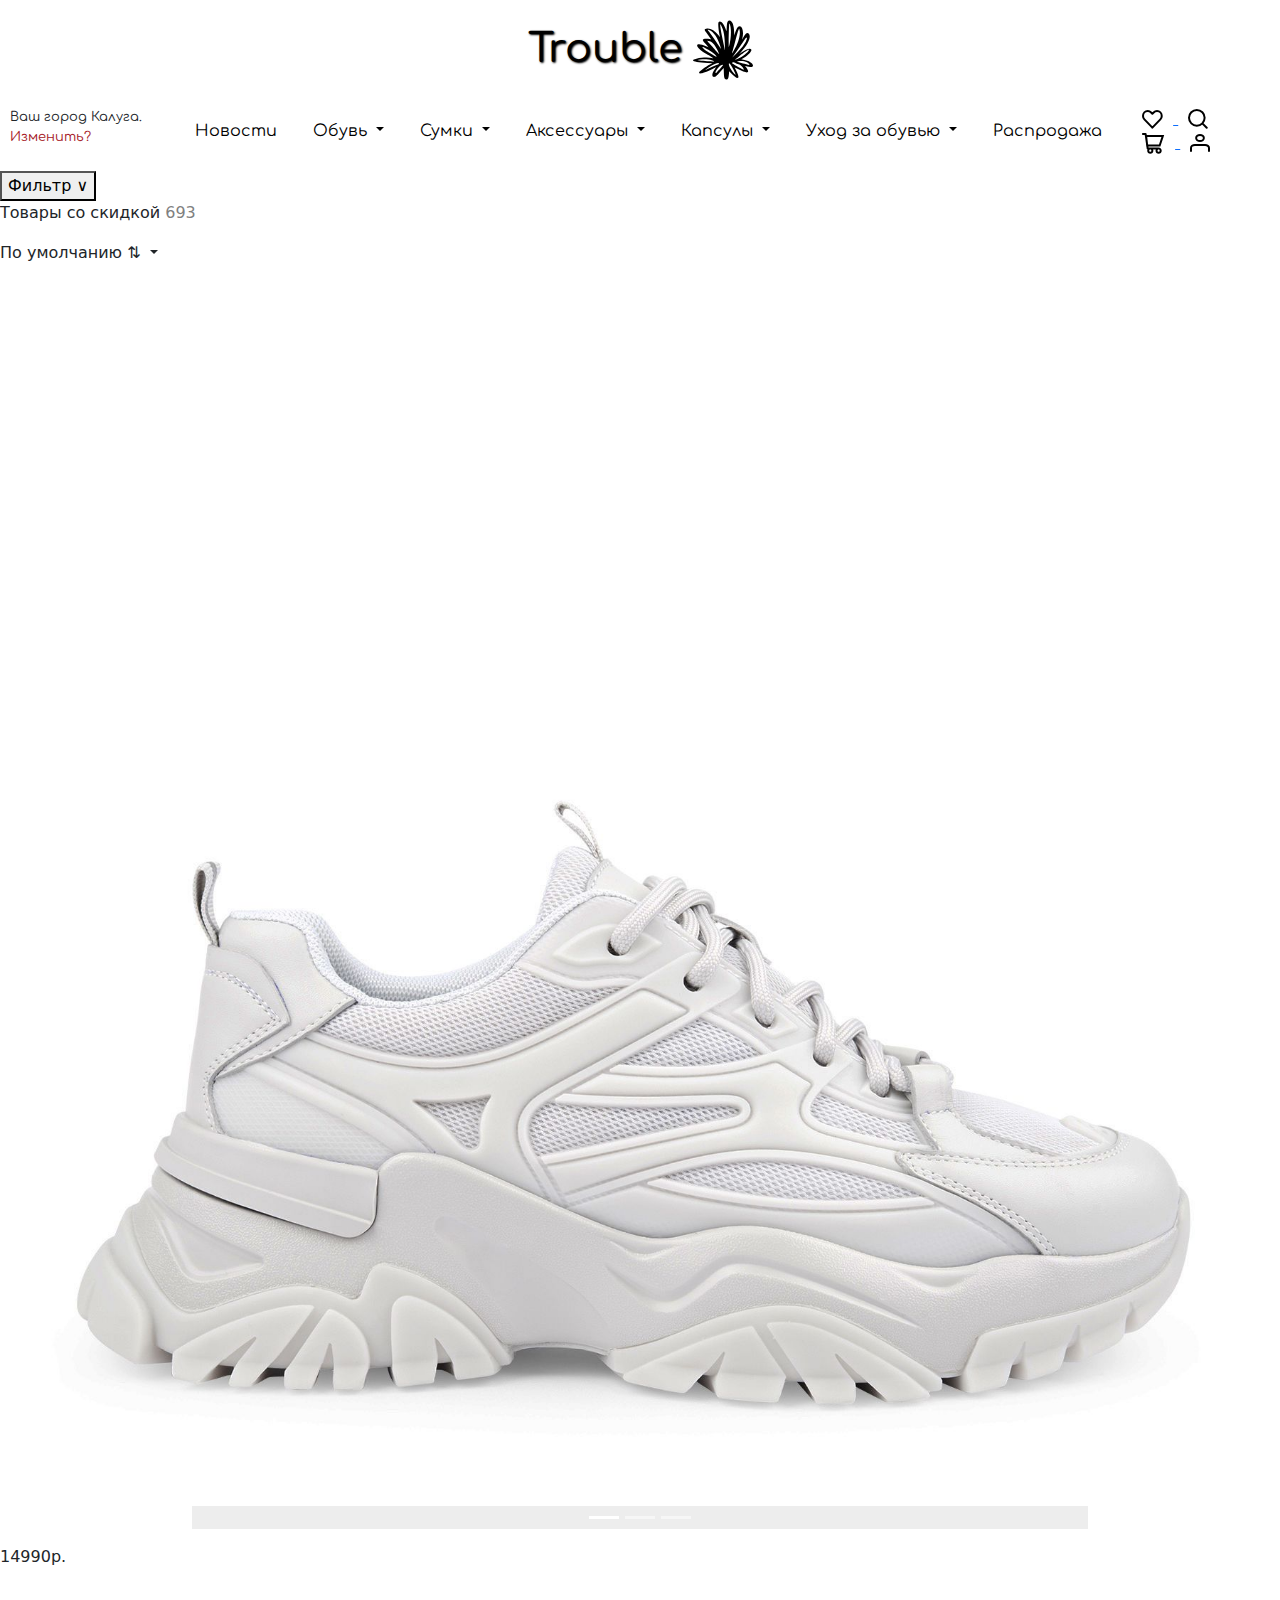
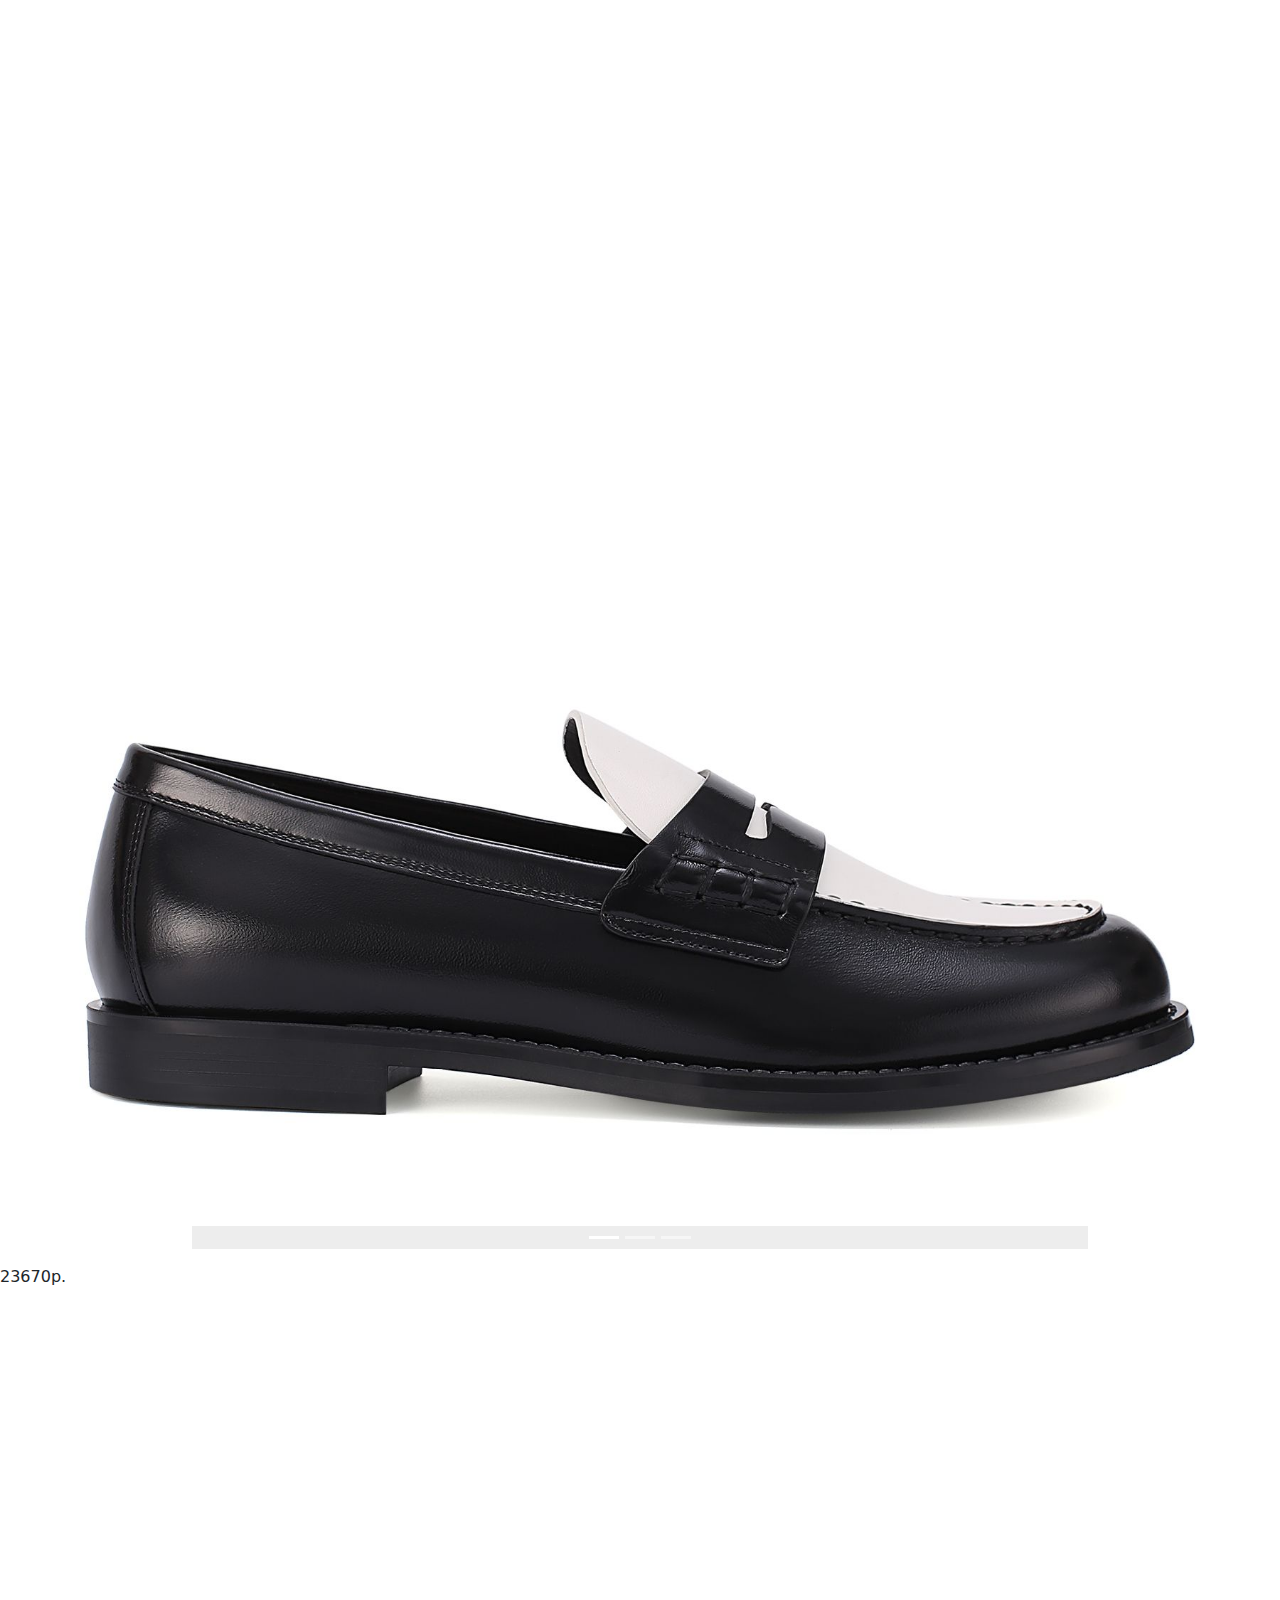
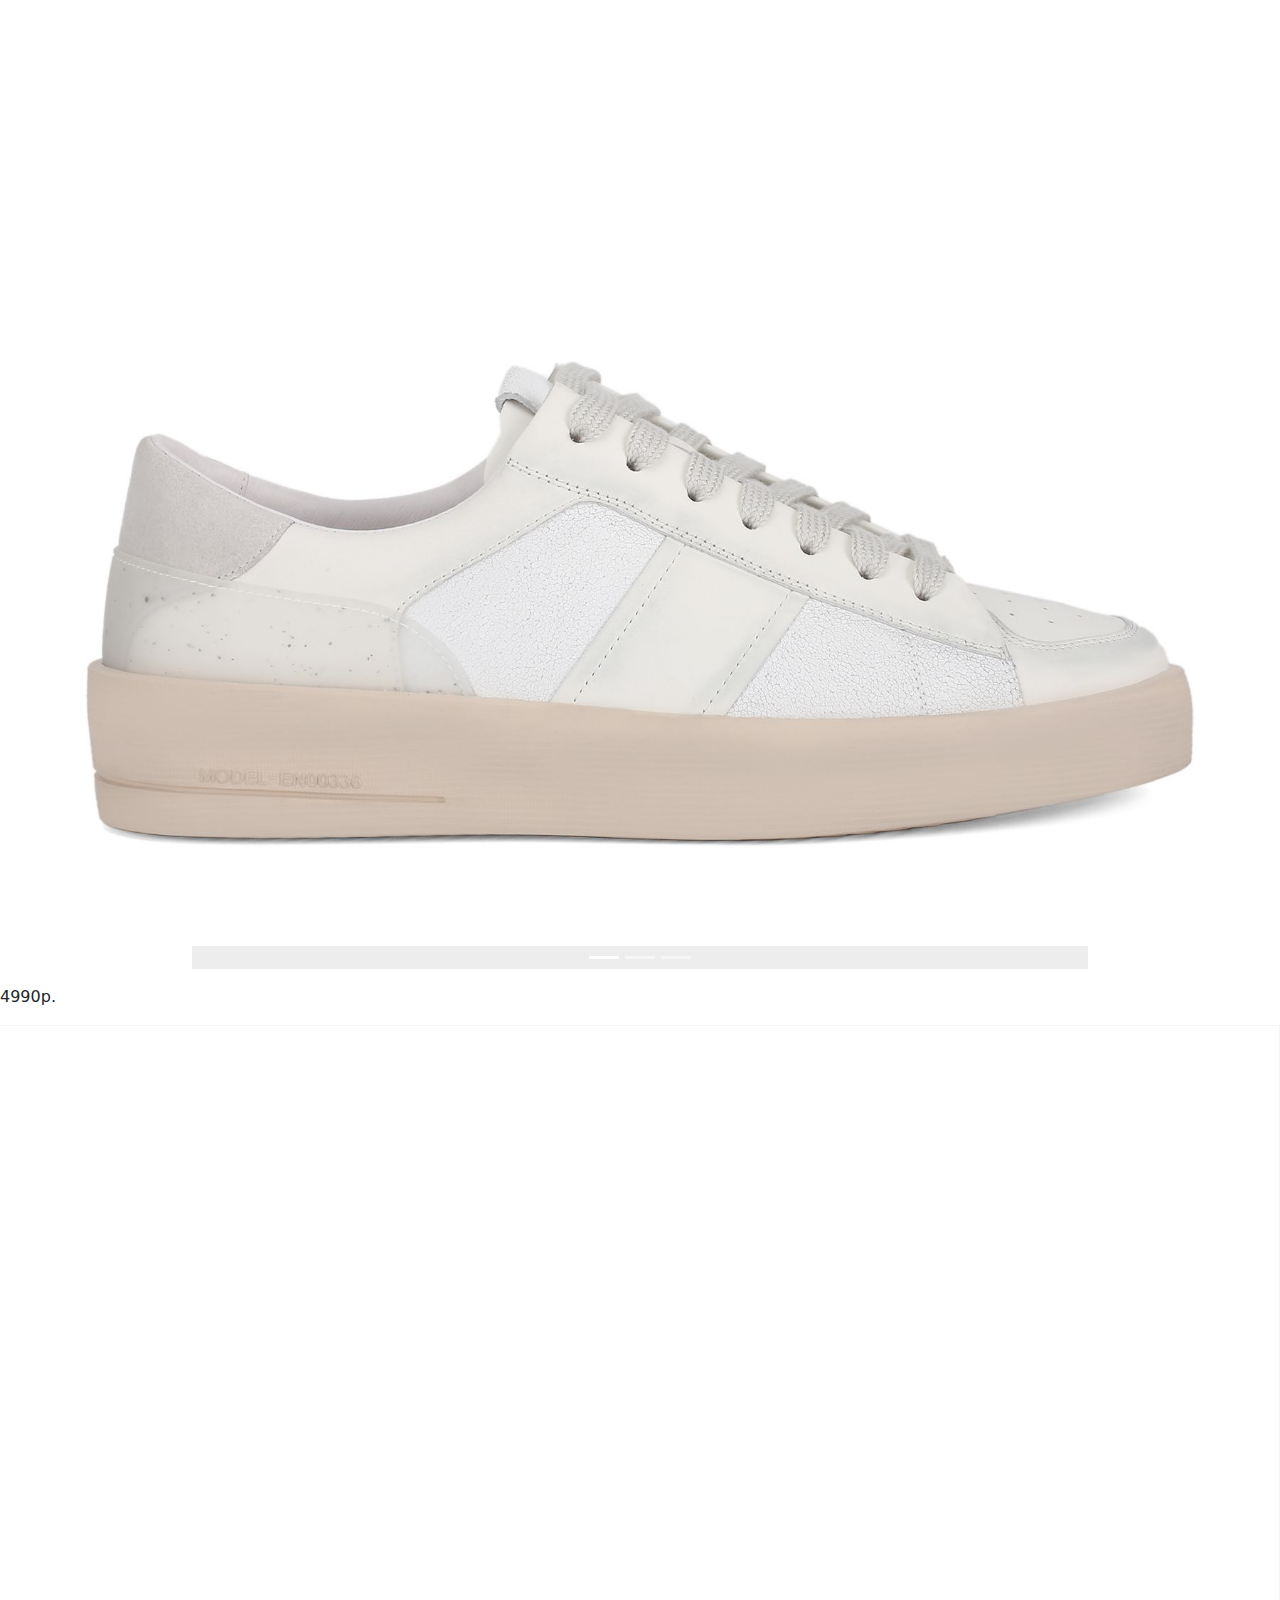
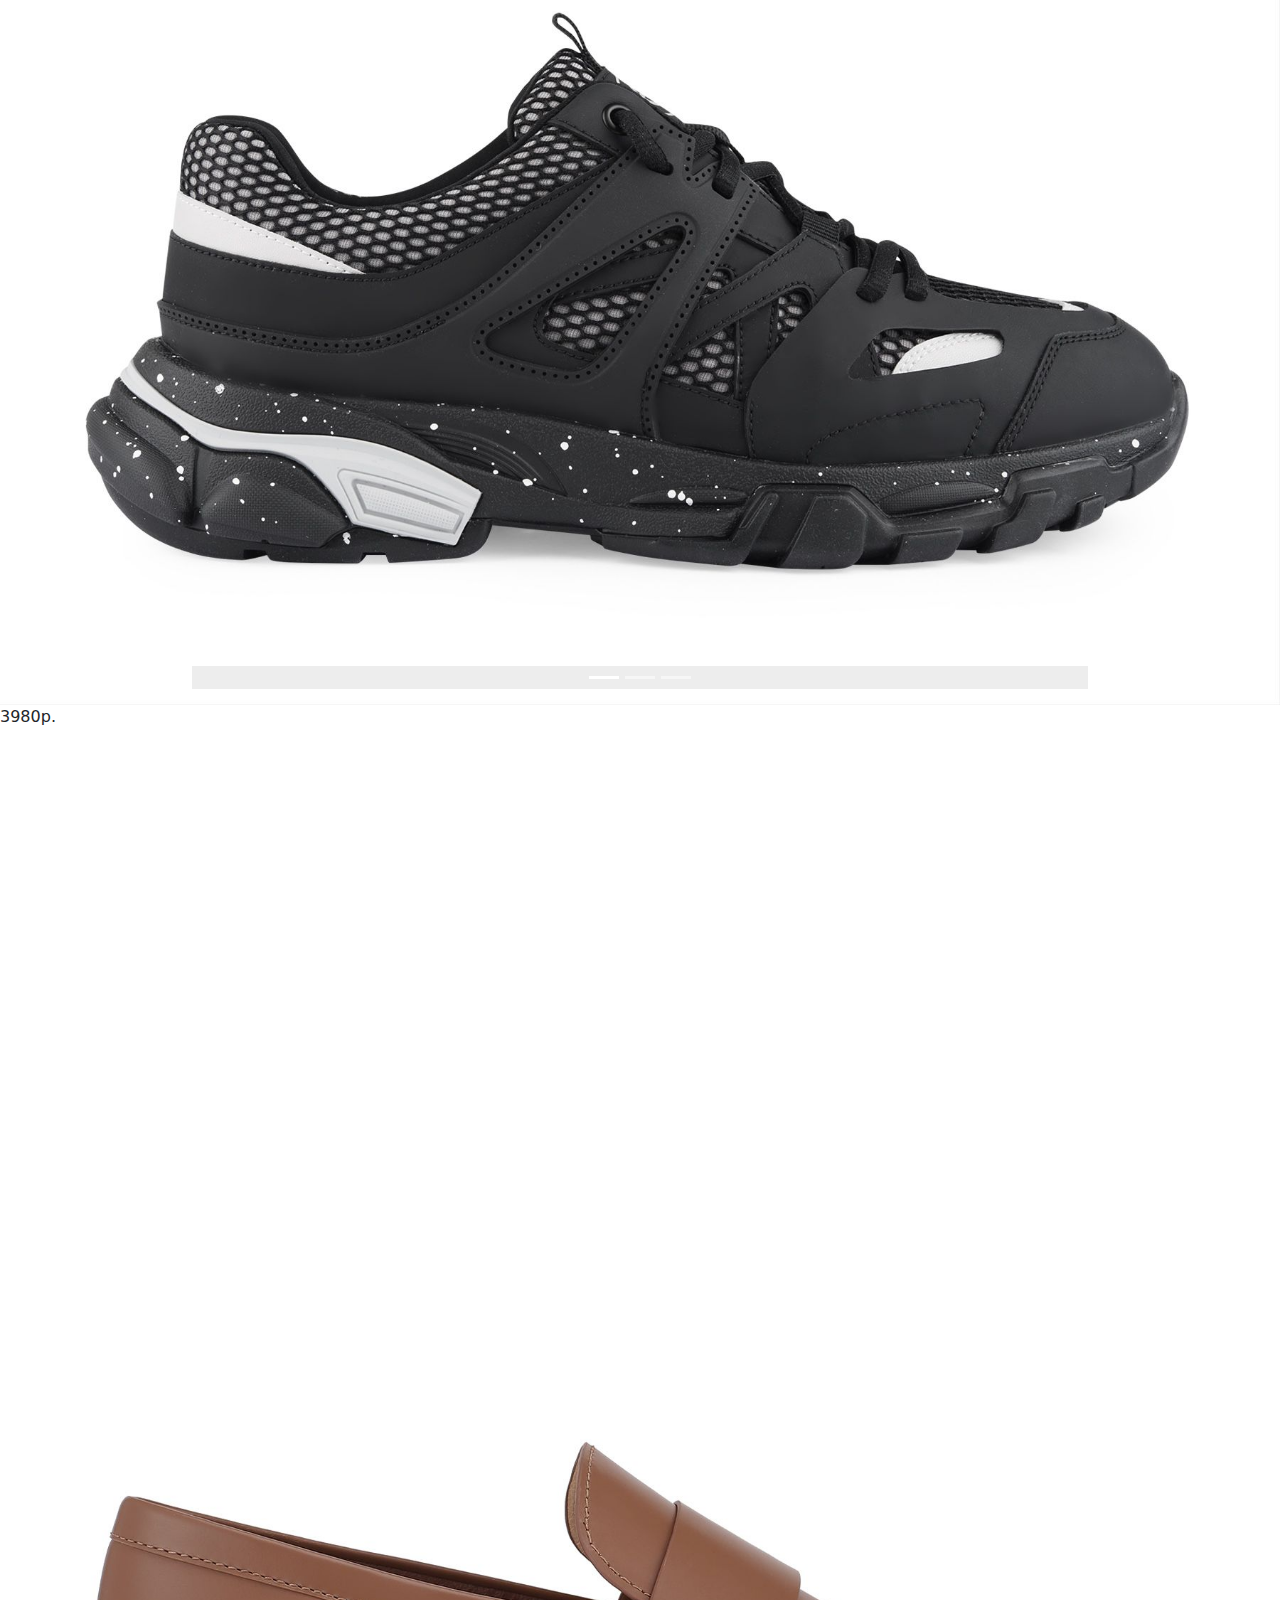
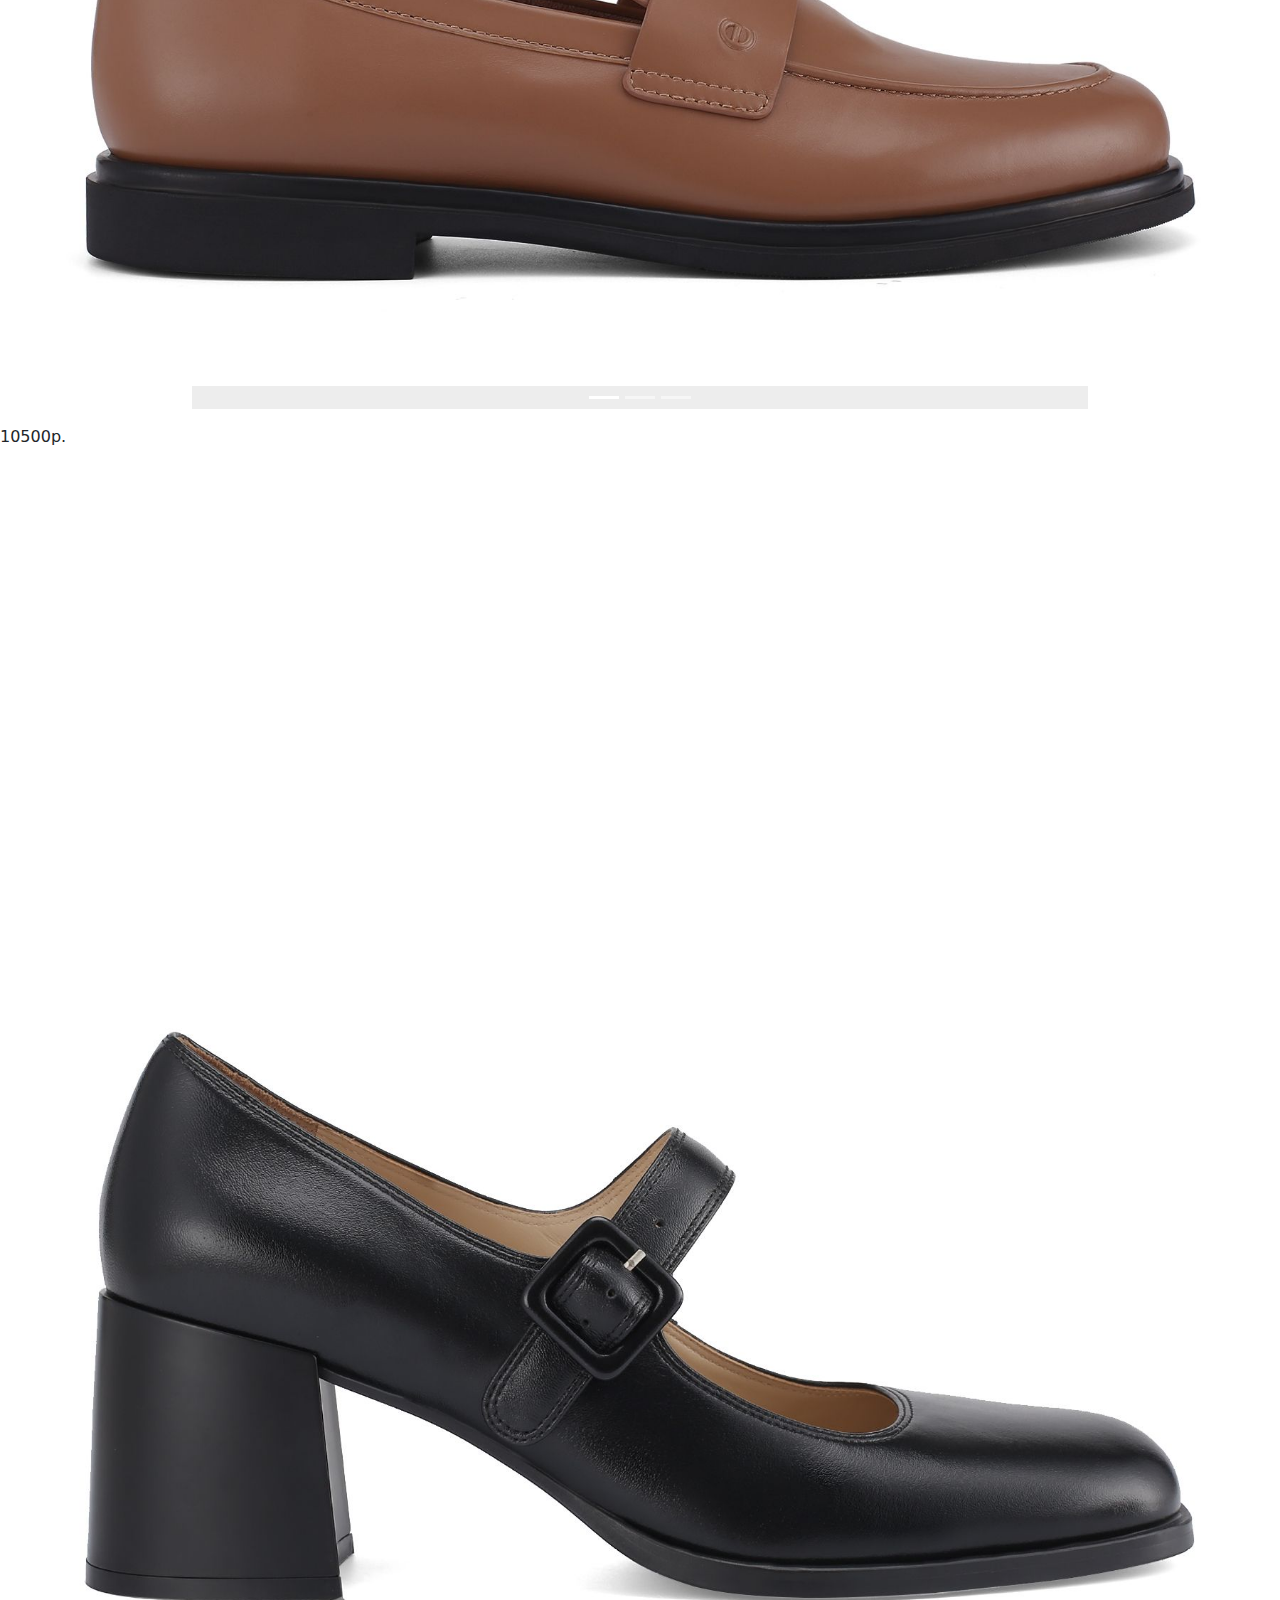
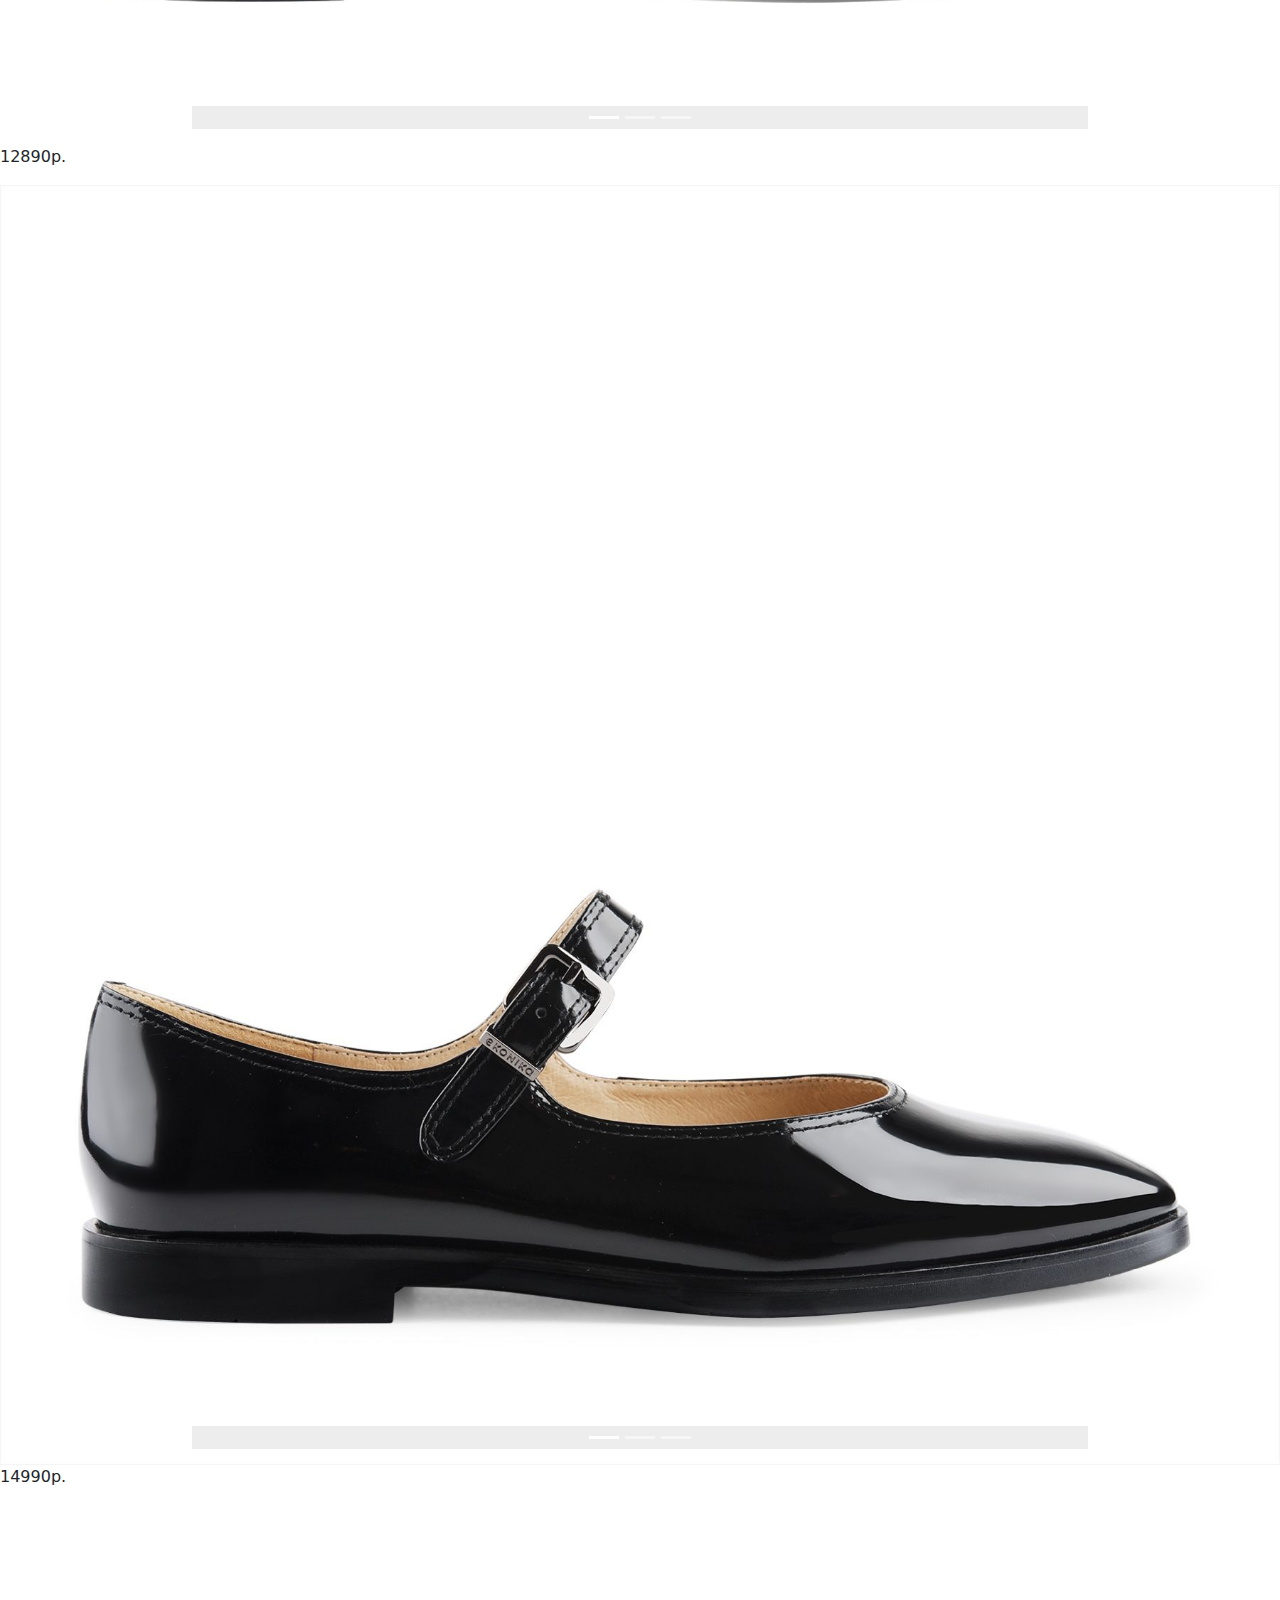
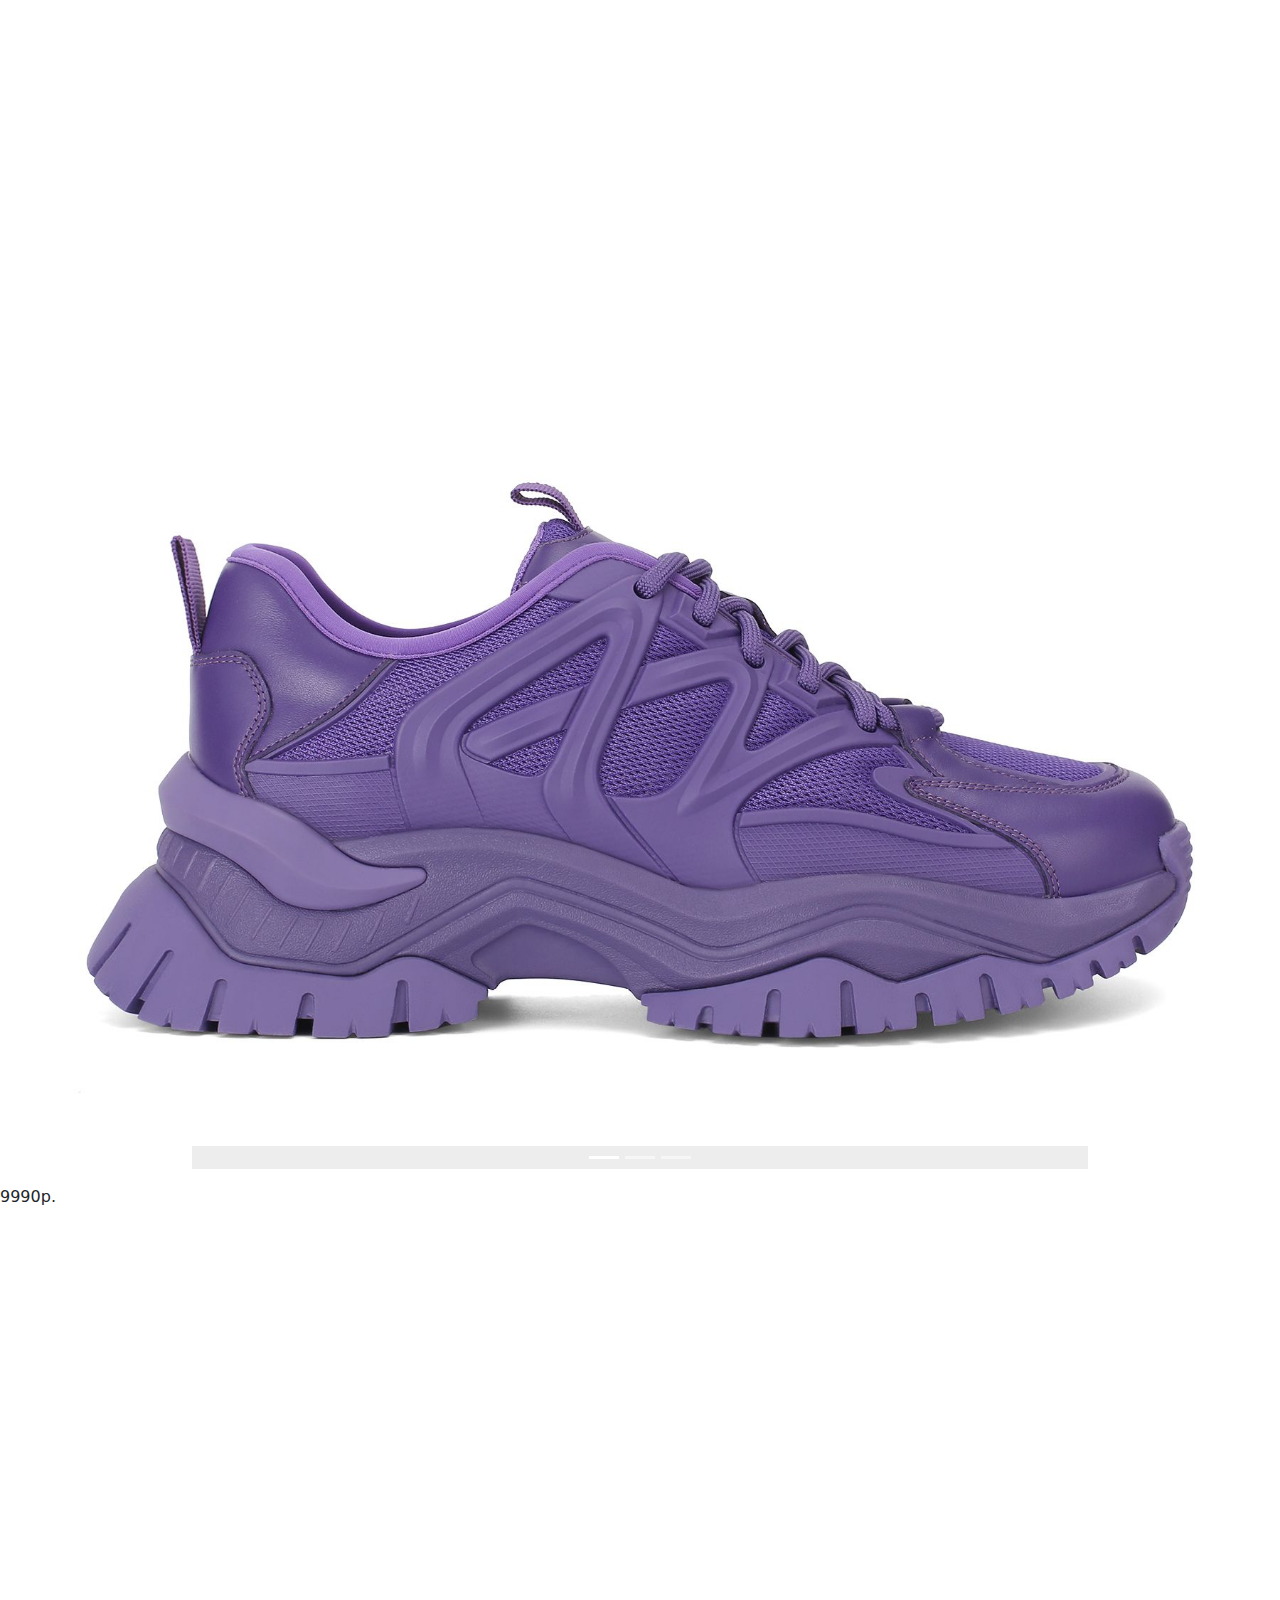
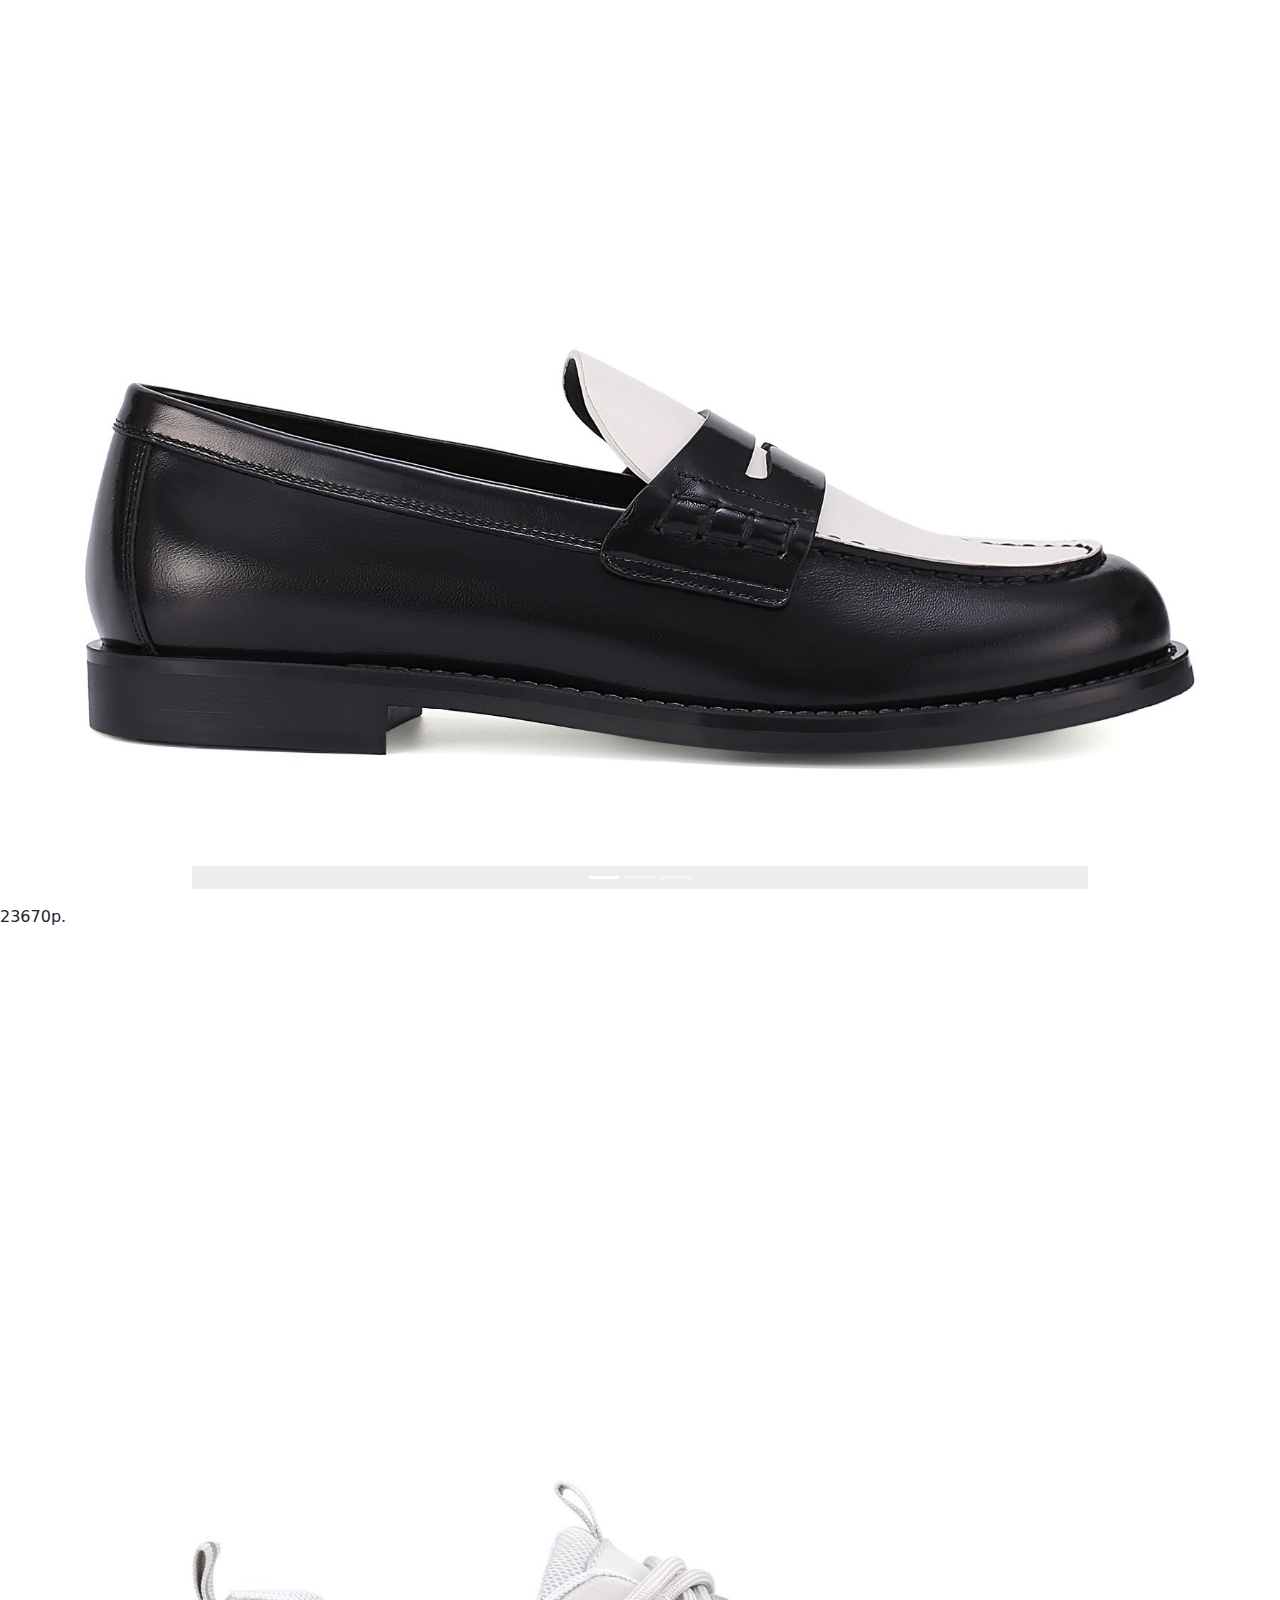
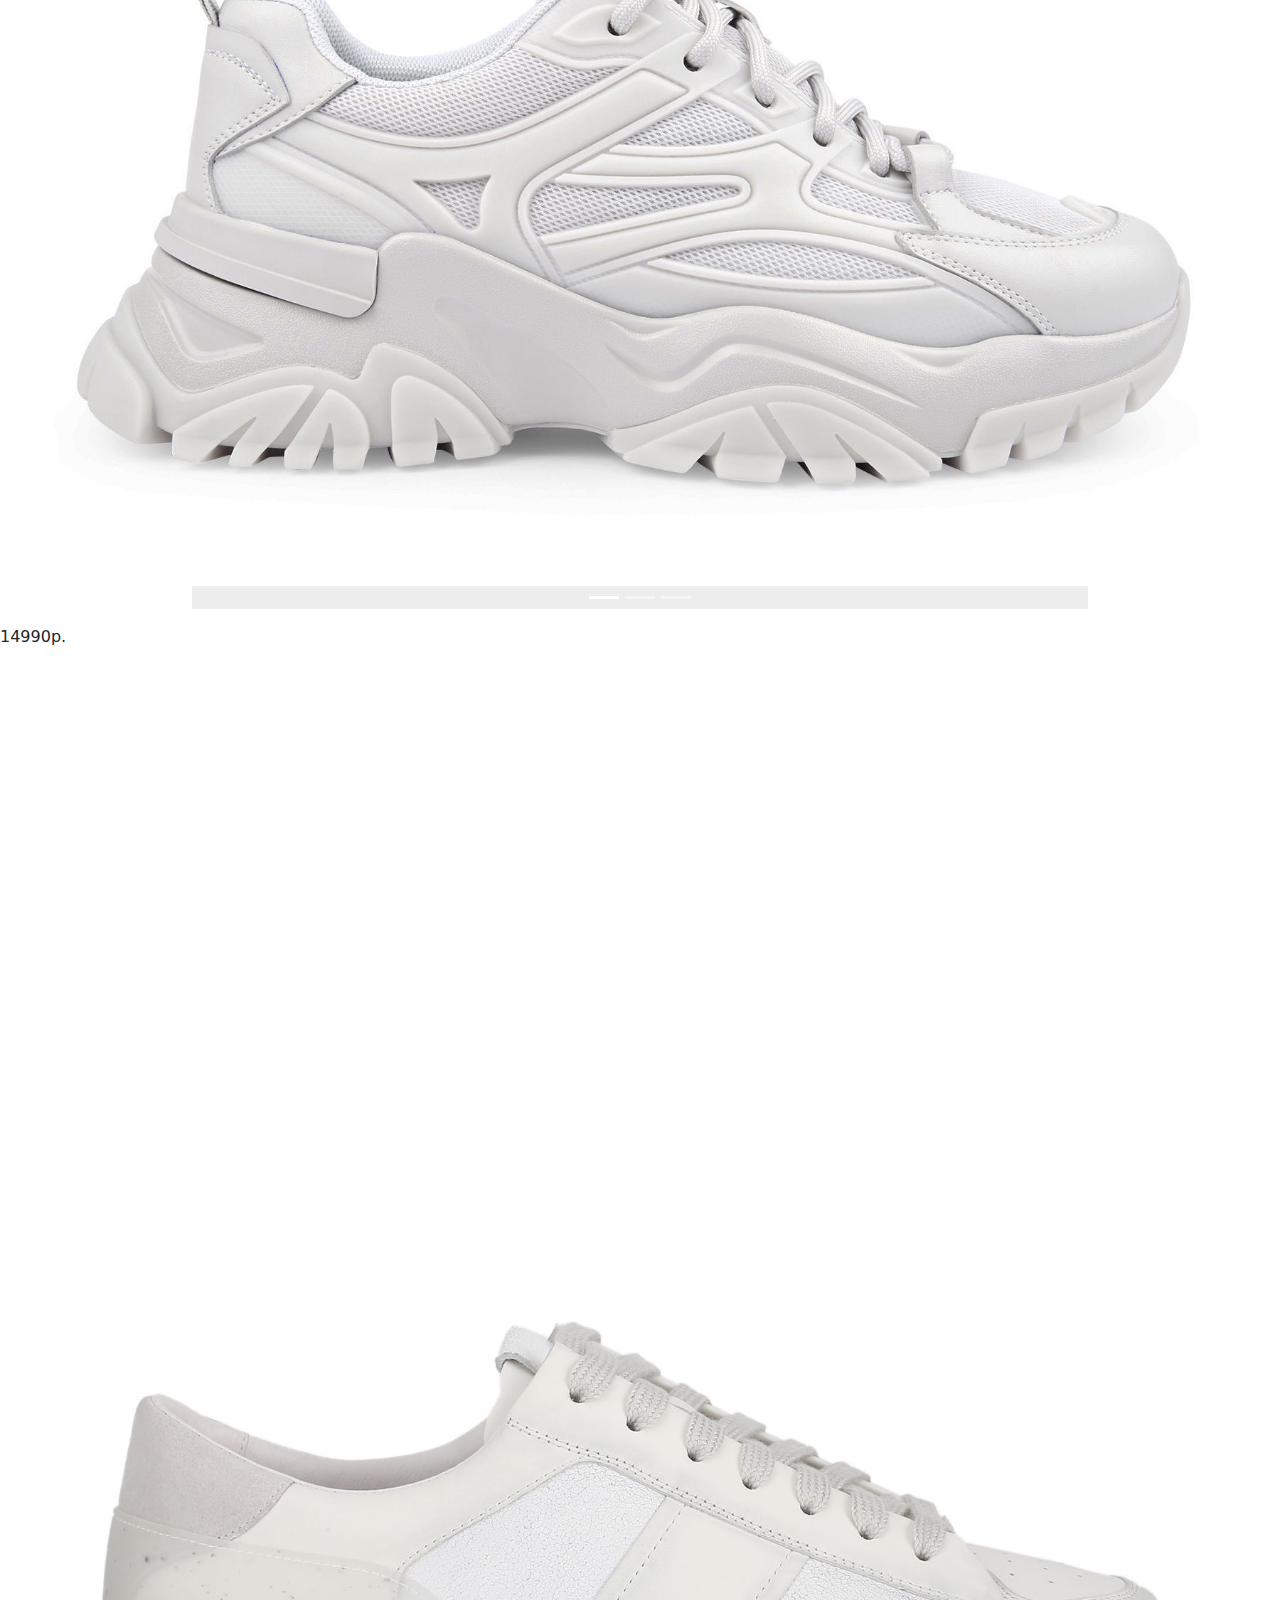
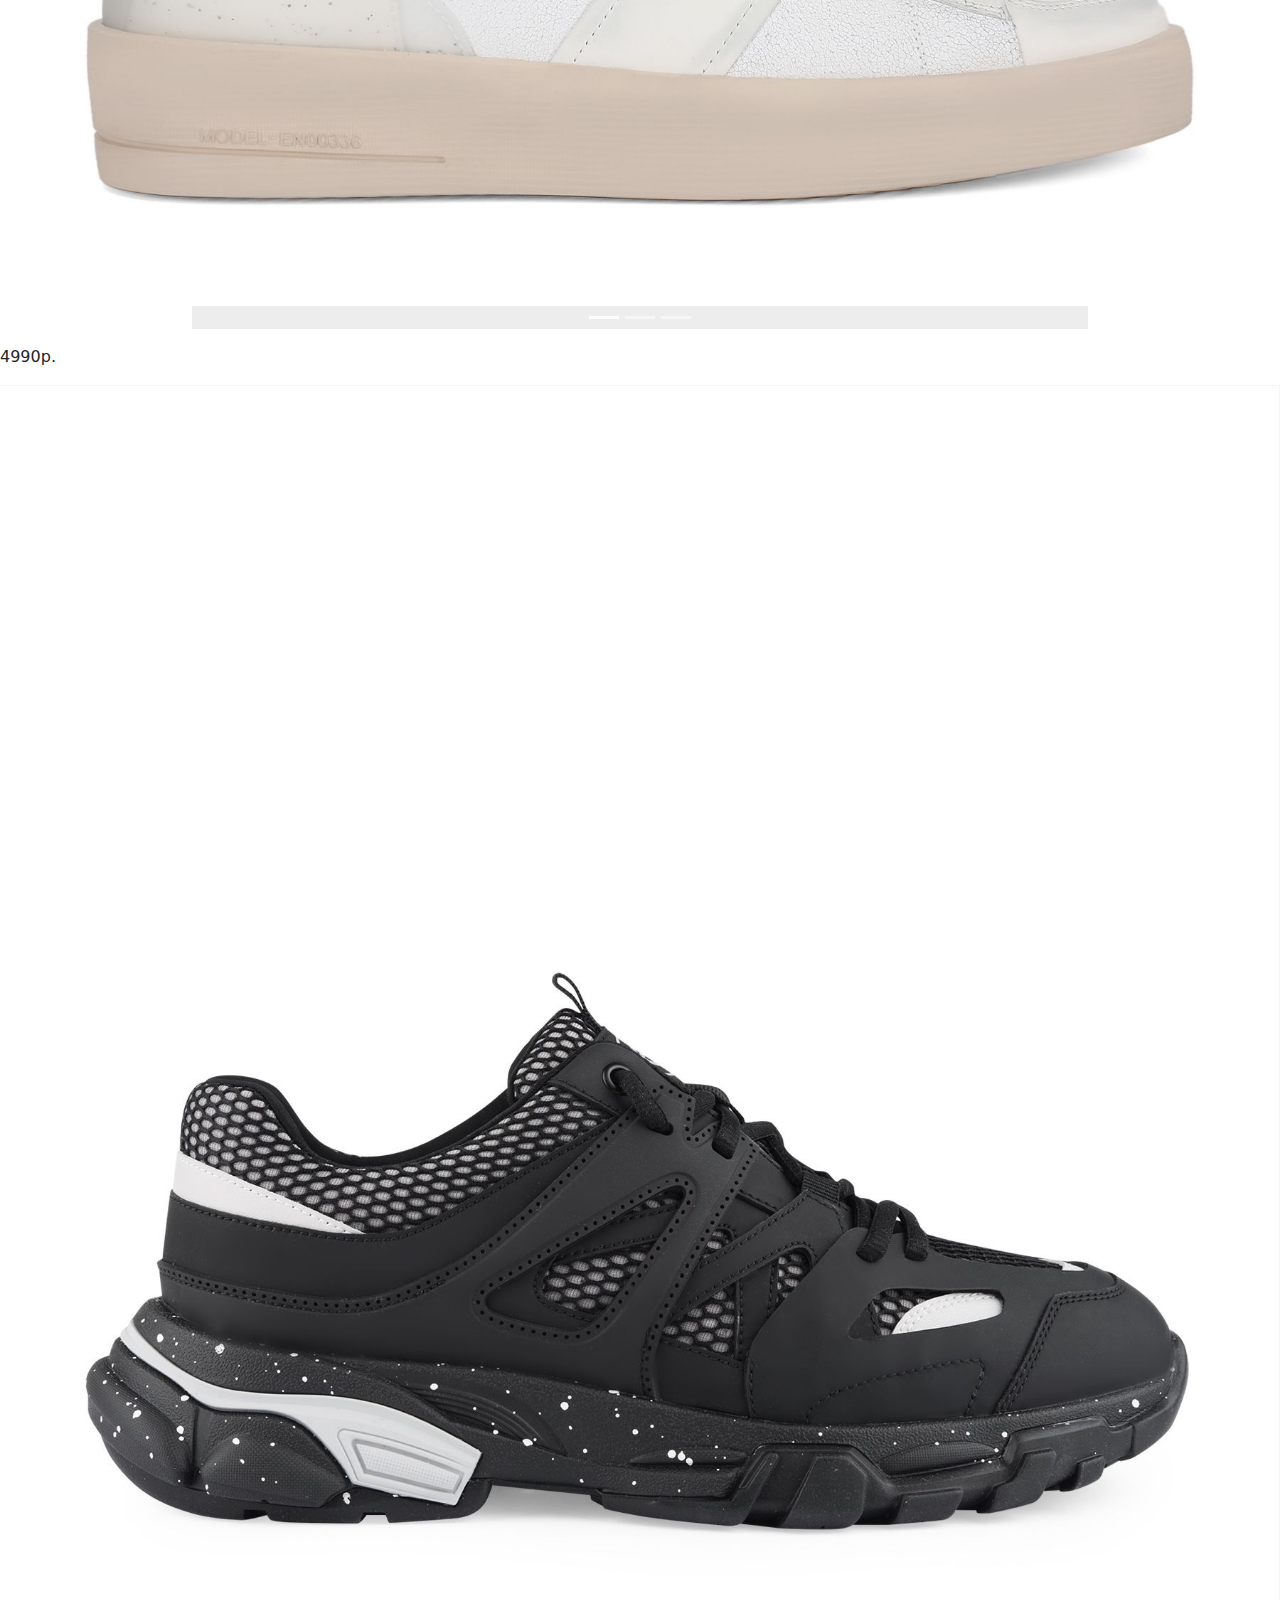
<file: sale.html>
<!DOCTYPE html>
<html lang="en">
<head>
    <meta charset="UTF-8">
    <meta name="viewport" content="width=device-width, initial-scale=1.0">
    <title>Document</title>
    <link href="https://cdn.jsdelivr.net/npm/bootstrap@5.3.3/dist/css/bootstrap.min.css" rel="stylesheet" integrity="sha384-QWTKZyjpPEjISv5WaRU9OFeRpok6YctnYmDr5pNlyT2bRjXh0JMhjY6hW+ALEwIH" crossorigin="anonymous">
    <script src="https://cdn.jsdelivr.net/npm/@popperjs/core@2.11.8/dist/umd/popper.min.js" integrity="sha384-I7E8VVD/ismYTF4hNIPjVp/Zjvgyol6VFvRkX/vR+Vc4jQkC+hVqc2pM8ODewa9r" crossorigin="anonymous"></script>
    <script src="https://cdn.jsdelivr.net/npm/bootstrap@5.3.3/dist/js/bootstrap.min.js" integrity="sha384-0pUGZvbkm6XF6gxjEnlmuGrJXVbNuzT9qBBavbLwCsOGabYfZo0T0to5eqruptLy" crossorigin="anonymous"></script>
    <link rel="stylesheet" href="css/main.css">
    <style>
      .scroll-top {
          position: fixed;
          bottom: 20px;
          right: 20px;
          display: none;
          padding: 15px;
          background: white;
          color: black;
          border: none;
          border-radius: 50%;
          cursor: pointer;
          font-size: 20px;
          opacity: 0.8;
          transition: opacity 0.3s;
      }
      .scroll-top:hover {
          opacity: 1;
      }
      .show {
          display: block;
      }
  </style>
</head>
<body>
<button class="scroll-top" onclick="topFunction()" title="Наверх">▲</button>
<script>
  window.onscroll = function() {
      scrollFunction();
  };
  function scrollFunction() {
      if (document.body.scrollTop > 20 || document.documentElement.scrollTop > 20) {
          document.querySelector(".scroll-top").classList.add("show");
      } else {
          document.querySelector(".scroll-top").classList.remove("show");
      }
  }
  function topFunction() {
      window.scrollTo({
          top: 0,
          behavior: 'smooth'
      });
  }
</script>
<header>
    <div class="logo">
    <a href="index.html"> <h1> Trouble </h1> </a>
    <img src="resources/Vector (2).svg" alt="logo">
    </div>
</header>
<nav class="navbar navbar-expand-lg bg-white">
  <div class="gpsone">
   <p> Ваш город Калуга. <a href="#" data-bs-toggle="modal" data-bs-target="#staticBackdropgps"> Изменить? </a> </p>
  </div>
  <div class="container-fluid">
    <button class="navbar-toggler" type="button" data-bs-toggle="collapse" data-bs-target="#navbarNavDropdown" aria-controls="navbarNavDropdown" aria-expanded="false" aria-label="Переключатель навигации">
      <span class="navbar-toggler-icon"></span>
    </button>
    <div class="collapse navbar-collapse" id="navbarNavDropdown">
      <ul class="navbar-nav">
        <li class="nav-item">
          <a class="nav-link" aria-current="page" href="news.html"> Новости </a>
        </li>
        <li class="nav-item dropdown">
          <a class="nav-link dropdown-toggle" href="#" role="button" data-bs-toggle="dropdown" aria-expanded="false">
            Обувь
          </a>
          <ul class="dropdown-menu">
            <li><a class="dropdown-item" href="#"> Вся обувь </a></li>
            <li><a class="dropdown-item" href="#"> Ботфорды </a></li>
            <li><a class="dropdown-item" href="#"> Ботинки </a></li>
            <li><a class="dropdown-item" href="#"> Казаки </a></li>
            <li><a class="dropdown-item" href="#"> Полусапоги </a></li>
            <li><a class="dropdown-item" href="#"> Угги </a></li>
          </ul>
        </li>
        <li class="nav-item dropdown">
          <a class="nav-link dropdown-toggle" href="#" role="button" data-bs-toggle="dropdown" aria-expanded="false">
            Сумки
          </a>
          <ul class="dropdown-menu">
            <li><a class="dropdown-item" href="#"> Все сумки </a></li>
            <li><a class="dropdown-item" href="#"> Большие сумки </a></li>
            <li><a class="dropdown-item" href="#"> Клатчи </a></li>
            <li><a class="dropdown-item" href="#"> Мини-сумки  </a></li>
            <li><a class="dropdown-item" href="#"> Рюкзаки </a></li>
          </ul>
        </li>
        <li class="nav-item dropdown">
          <a class="nav-link dropdown-toggle" href="#" role="button" data-bs-toggle="dropdown" aria-expanded="false">
            Аксессуары
          </a>
          <ul class="dropdown-menu">
            <li><a class="dropdown-item" href="#"> Все аксессуары </a></li>
            <li><a class="dropdown-item" href="#"> Варежки </a></li>
            <li><a class="dropdown-item" href="#"> Перчатки </a></li>
            <li><a class="dropdown-item" href="#"> Шарфы </a></li>
            <li><a class="dropdown-item" href="#"> Цепи </a></li>
            <li><a class="dropdown-item" href="#"> Зонты </a></li>
            <li><a class="dropdown-item" href="#"> Кольца </a></li>
          </ul>
        </li>
        <li class="nav-item dropdown">
          <a class="nav-link dropdown-toggle" href="#" role="button" data-bs-toggle="dropdown" aria-expanded="false">
            Капсулы
          </a>
          <ul class="dropdown-menu">
            <li><a class="dropdown-item" href="#"> Все капсулы </a></li>
            <li><a class="dropdown-item" href="#"> SUSTAINABILT </a></li>
            <li><a class="dropdown-item" href="#"> Коллекция Trouble </a></li>
          </ul>
        </li>
        <li class="nav-item dropdown">
          <a class="nav-link dropdown-toggle" href="#" role="button" data-bs-toggle="dropdown" aria-expanded="false">
            Уход за обувью
          </a>
          <ul class="dropdown-menu">
            <li><a class="dropdown-item" href="#"> Крема для обуви </a></li>
            <li><a class="dropdown-item" href="#"> Салфетки </a></li>
            <li><a class="dropdown-item" href="#"> Спреи</a></li>
          </ul>
        </li>
        <li class="nav-item">
          <a class="nav-link" href="sale.html"> Распродажа </a>
        </li>
      </ul>
    </div>
  </div>
  <div class="icontwo">
    <a href="favourites.html"> <img src="resources/Vector (5).svg" alt="svg"> </a>
    <a href="#"> <img src="resources/Vector (4).svg" alt="svg" data-bs-toggle="modal" data-bs-target="#staticBackdropfind"> </a>
    <a href="basket.html"> <img src="resources/Vector (3).svg" alt="svg"> </a>
    <a href="#"> <img src="resources/prof.svg" alt="svg" data-bs-toggle="modal" data-bs-target="#staticBackdropautoriz"> </a>
  </div>
</nav>
<section class="saleone">
<div class="navsale">
<div class="navesaleone">
<button type="button" class="btnnavesaleop" data-bs-toggle="modal" data-bs-target="#exampleModalsale">
    Фильтр &or;
  </button>
  <div class="modal fade" id="exampleModalsale" tabindex="-1" aria-labelledby="exampleModalLabel" aria-hidden="true">
    <div class="modal-dialog modal-lg">
      <div class="modal-content">
        <div class="modal-header">
          <h1 class="modal-title fs-5" id="exampleModalLabel"> Найдите свой идеальный товар</h1>
        </div>
        <div class="modal-bodysale">
        <div class="filtersone">
        <button class="filtersonebtn">
            Категория
        </button>
        <button class="filtersonebtn">
            Наличие
        </button>
        <button class="filtersonebtn">
            Цена
        </button>
        <button class="filtersonebtn">
            Размер
        </button>
        <button class="filtersonebtn">
            Полнота колодки
        </button>
        <button class="filtersonebtn">
            Цвет
        </button>
        <button class="filtersonebtn">
            Сезон
        </button>
        <button class="filtersonebtn">
            Марки и капсулы
        </button>
        <br>
        <button class="filterstwobtn">
            Показать 693 товара
        </button>
        <br>
        <br>
        <button class="filterstreebtn">
            Сбросить все
        </button>
        <br>
        </div>
        </div>
        <div class="filterstwo">
            <form action="">
                <div class="mb-3 form-check">
                    <input type="checkbox" class="form-check-input" id="exampleCheck1">
                    <label class="form-check-label" for="exampleCheck1"> Балетки</label>
                  </div>
            </form>
        </div>
        <div class="modal-footer">
          <button type="button" class="btn_salefoltersone" data-bs-dismiss="modal">Закрыть</button>
          <button type="button" class="btn_salefolterstwo">Сохранить изменения</button>
        </div>
      </div>
    </div>
  </div>
</div>
<div class="navsaletwo">
    <p> Товары со скидкой <span style="color: gray"> 693</span> </p>
</div>
<div class="navesaletree">
<li class="nav-item dropdown">
    <a class="nav-link dropdown-toggle" href="#" role="button" data-bs-toggle="dropdown" aria-expanded="false">
      По умолчанию &#8645;
    </a>
    <ul class="dropdown-menu">
      <li><a class="dropdown-item" href="#"> Сначала новинки </a></li>
      <li><a class="dropdown-item" href="#"> Сначала дешевле </a></li>
      <li><a class="dropdown-item" href="#">  Сначала дороже </a></li>
      <li><a class="dropdown-item" href="#">  По популярности </a></li>
      <li><a class="dropdown-item" href="#">  По размеру скидки </a></li>
    </ul>
  </li>
</div>
</div>
</section>
<section class="saleclops">
    <section class="salepol1">
        <div id="carouselExampleIndicatorssale" class="carousel slide">
            <div class="carousel-indicators">
              <button type="button" data-bs-target="#carouselExampleIndicatorssale" data-bs-slide-to="0" class="active" aria-current="true" aria-label="Slide 1"></button>
              <button type="button" data-bs-target="#carouselExampleIndicatorssale" data-bs-slide-to="1" aria-label="Slide 2"></button>
              <button type="button" data-bs-target="#carouselExampleIndicatorssale" data-bs-slide-to="2" aria-label="Slide 3"></button>
            </div>
            <div class="carousel-inner">
              <div class="carousel-item active">
                <img src="resources/EN00150CN_06_oyster_24L_1.jpeg" class="d-block w-100" alt="...">
              </div>
              <div class="carousel-item">
                <img src="resources/EN00150CN_06_oyster_24L_2.jpeg" class="d-block w-100" alt="...">
              </div>
              <div class="carousel-item">
                <img src="resources/EN00150CN_06_oyster_24L_3.jpeg" class="d-block w-100" alt="...">
              </div>
            </div>
            <button class="carousel-control-prev" type="button" data-bs-target="#carouselExampleIndicatorssale" data-bs-slide="prev">
              <span class="carousel-control-prev-icon" aria-hidden="true"></span>
              <span class="visually-hidden">Предыдущий</span>
            </button>
            <button class="carousel-control-next" type="button" data-bs-target="#carouselExampleIndicatorssale" data-bs-slide="next">
              <span class="carousel-control-next-icon" aria-hidden="true"></span>
              <span class="visually-hidden">Следующий</span>
            </button>
          </div>
    <p> 14990р.</p>
    </section>
    <section class="salepol1">
        <div id="carouselExampleIndicatorssale1" class="carousel slide">
            <div class="carousel-indicators">
              <button type="button" data-bs-target="#carouselExampleIndicatorssale1" data-bs-slide-to="0" class="active" aria-current="true" aria-label="Slide 1"></button>
              <button type="button" data-bs-target="#carouselExampleIndicatorssale1" data-bs-slide-to="1" aria-label="Slide 2"></button>
              <button type="button" data-bs-target="#carouselExampleIndicatorssale1" data-bs-slide-to="2" aria-label="Slide 3"></button>
            </div>
            <div class="carousel-inner">
              <div class="carousel-item active">
                <img src="resources/EN00245CN_06_black_white_24L_1.jpg" class="d-block w-100" alt="...">
              </div>
              <div class="carousel-item">
                <img src="resources/EN00245CN_06_black_white_24L_2.jpg" class="d-block w-100" alt="...">
              </div>
              <div class="carousel-item">
                <img src="resources/EN00245CN_06_black_white_24L_3.jpg" class="d-block w-100" alt="...">
              </div>
            </div>
            <button class="carousel-control-prev" type="button" data-bs-target="#carouselExampleIndicatorssale1" data-bs-slide="prev">
              <span class="carousel-control-prev-icon" aria-hidden="true"></span>
              <span class="visually-hidden">Предыдущий</span>
            </button>
            <button class="carousel-control-next" type="button" data-bs-target="#carouselExampleIndicatorssale1" data-bs-slide="next">
              <span class="carousel-control-next-icon" aria-hidden="true"></span>
              <span class="visually-hidden">Следующий</span>
            </button>
          </div>
    <p> 23670р. </p>
    </section>
    <section class="salepol1">
        <div id="carouselExampleIndicatorssale2" class="carousel slide">
            <div class="carousel-indicators">
              <button type="button" data-bs-target="#carouselExampleIndicatorssale2" data-bs-slide-to="0" class="active" aria-current="true" aria-label="Slide 1"></button>
              <button type="button" data-bs-target="#carouselExampleIndicatorssale2" data-bs-slide-to="1" aria-label="Slide 2"></button>
              <button type="button" data-bs-target="#carouselExampleIndicatorssale2" data-bs-slide-to="2" aria-label="Slide 3"></button>
            </div>
            <div class="carousel-inner">
              <div class="carousel-item active">
                <img src="resources/EN00336CN_01_white_24L_1.jpeg" class="d-block w-100" alt="...">
              </div>
              <div class="carousel-item">
                <img src="resources/EN00336CN_01_white_24L_2.jpeg" class="d-block w-100" alt="...">
              </div>
              <div class="carousel-item">
                <img src="resources/EN00336CN_01_white_24L_3.jpeg" class="d-block w-100" alt="...">
              </div>
            </div>
            <button class="carousel-control-prev" type="button" data-bs-target="#carouselExampleIndicatorssale2" data-bs-slide="prev">
              <span class="carousel-control-prev-icon" aria-hidden="true"></span>
              <span class="visually-hidden">Предыдущий</span>
            </button>
            <button class="carousel-control-next" type="button" data-bs-target="#carouselExampleIndicatorssale2" data-bs-slide="next">
              <span class="carousel-control-next-icon" aria-hidden="true"></span>
              <span class="visually-hidden">Следующий</span>
            </button>
          </div>
    <p> 4990р. </p>
    </section>
    <section class="salepol1">
        <div id="carouselExampleIndicatorssale3" class="carousel slide">
            <div class="carousel-indicators">
              <button type="button" data-bs-target="#carouselExampleIndicatorssale3" data-bs-slide-to="0" class="active" aria-current="true" aria-label="Slide 1"></button>
              <button type="button" data-bs-target="#carouselExampleIndicatorssale3" data-bs-slide-to="1" aria-label="Slide 2"></button>
              <button type="button" data-bs-target="#carouselExampleIndicatorssale3" data-bs-slide-to="2" aria-label="Slide 3"></button>
            </div>
            <div class="carousel-inner">
              <div class="carousel-item active">
                <img src="resources/EN00511CN_01_black_24L_1.jpg" class="d-block w-100" alt="...">
              </div>
              <div class="carousel-item">
                <img src="resources/EN00511CN_01_black_24L_2.jpg" class="d-block w-100" alt="...">
              </div>
              <div class="carousel-item">
                <img src="resources/EN00511CN_01_black_24L_3.jpg" class="d-block w-100" alt="...">
              </div>
            </div>
            <button class="carousel-control-prev" type="button" data-bs-target="#carouselExampleIndicatorssale3" data-bs-slide="prev">
              <span class="carousel-control-prev-icon" aria-hidden="true"></span>
              <span class="visually-hidden">Предыдущий</span>
            </button>
            <button class="carousel-control-next" type="button" data-bs-target="#carouselExampleIndicatorssale3" data-bs-slide="next">
              <span class="carousel-control-next-icon" aria-hidden="true"></span>
              <span class="visually-hidden">Следующий</span>
            </button>
          </div>
    <p> 3980р. </p>
    </section>
    <section class="salepol1">
        <div id="carouselExampleIndicatorssale4" class="carousel slide">
            <div class="carousel-indicators">
              <button type="button" data-bs-target="#carouselExampleIndicatorssale4" data-bs-slide-to="0" class="active" aria-current="true" aria-label="Slide 1"></button>
              <button type="button" data-bs-target="#carouselExampleIndicatorssale4" data-bs-slide-to="1" aria-label="Slide 2"></button>
              <button type="button" data-bs-target="#carouselExampleIndicatorssale4" data-bs-slide-to="2" aria-label="Slide 3"></button>
            </div>
            <div class="carousel-inner">
              <div class="carousel-item active">
                <img src="resources/EN00450CN_05_caramel_24L_1.jpg" class="d-block w-100" alt="...">
              </div>
              <div class="carousel-item">
                <img src="resources/EN00450CN_05_caramel_24L_2.jpg" class="d-block w-100" alt="...">
              </div>
              <div class="carousel-item">
                <img src="resources/EN00450CN_05_caramel_24L_3.jpg" class="d-block w-100" alt="...">
              </div>
            </div>
            <button class="carousel-control-prev" type="button" data-bs-target="#carouselExampleIndicatorssale4" data-bs-slide="prev">
              <span class="carousel-control-prev-icon" aria-hidden="true"></span>
              <span class="visually-hidden">Предыдущий</span>
            </button>
            <button class="carousel-control-next" type="button" data-bs-target="#carouselExampleIndicatorssale4" data-bs-slide="next">
              <span class="carousel-control-next-icon" aria-hidden="true"></span>
              <span class="visually-hidden">Следующий</span>
            </button>
          </div>
    <p> 10500р. </p>
    </section>
    <section class="salepol1">
        <div id="carouselExampleIndicatorssale5" class="carousel slide">
            <div class="carousel-indicators">
              <button type="button" data-bs-target="#carouselExampleIndicatorssale5" data-bs-slide-to="0" class="active" aria-current="true" aria-label="Slide 1"></button>
              <button type="button" data-bs-target="#carouselExampleIndicatorssale5" data-bs-slide-to="1" aria-label="Slide 2"></button>
              <button type="button" data-bs-target="#carouselExampleIndicatorssale5" data-bs-slide-to="2" aria-label="Slide 3"></button>
            </div>
            <div class="carousel-inner">
              <div class="carousel-item active">
                <img src="resources/EN00747CN_01_black_24L_1.jpg" class="d-block w-100" alt="...">
              </div>
              <div class="carousel-item">
                <img src="resources/EN00747CN_01_black_24L_2.jpg" class="d-block w-100" alt="...">
              </div>
              <div class="carousel-item">
                <img src="resources/EN00747CN_01_black_24L_3.jpg" class="d-block w-100" alt="...">
              </div>
            </div>
            <button class="carousel-control-prev" type="button" data-bs-target="#carouselExampleIndicatorssale5" data-bs-slide="prev">
              <span class="carousel-control-prev-icon" aria-hidden="true"></span>
              <span class="visually-hidden">Предыдущий</span>
            </button>
            <button class="carousel-control-next" type="button" data-bs-target="#carouselExampleIndicatorssale5" data-bs-slide="next">
              <span class="carousel-control-next-icon" aria-hidden="true"></span>
              <span class="visually-hidden">Следующий</span>
            </button>
          </div>
    <p> 12890р. </p>
    </section>
    <section class="salepol1">
        <div id="carouselExampleIndicatorssale6" class="carousel slide">
            <div class="carousel-indicators">
              <button type="button" data-bs-target="#carouselExampleIndicatorssale6" data-bs-slide-to="0" class="active" aria-current="true" aria-label="Slide 1"></button>
              <button type="button" data-bs-target="#carouselExampleIndicatorssale6" data-bs-slide-to="1" aria-label="Slide 2"></button>
              <button type="button" data-bs-target="#carouselExampleIndicatorssale6" data-bs-slide-to="2" aria-label="Slide 3"></button>
            </div>
            <div class="carousel-inner">
              <div class="carousel-item active">
                <img src="resources/EN00777CN_01_black_24L_1.jpg" class="d-block w-100" alt="...">
              </div>
              <div class="carousel-item">
                <img src="resources/EN00777CN_01_black_24L_2.jpg" class="d-block w-100" alt="...">
              </div>
              <div class="carousel-item">
                <img src="resources/EN00777CN_01_black_24L_3.jpg" class="d-block w-100" alt="...">
              </div>
            </div>
            <button class="carousel-control-prev" type="button" data-bs-target="#carouselExampleIndicatorssale6" data-bs-slide="prev">
              <span class="carousel-control-prev-icon" aria-hidden="true"></span>
              <span class="visually-hidden">Предыдущий</span>
            </button>
            <button class="carousel-control-next" type="button" data-bs-target="#carouselExampleIndicatorssale6" data-bs-slide="next">
              <span class="carousel-control-next-icon" aria-hidden="true"></span>
              <span class="visually-hidden">Следующий</span>
            </button>
          </div>
    <p> 14990р. </p>
    </section>
    <section class="salepol1">
        <div id="carouselExampleIndicatorssale7" class="carousel slide">
            <div class="carousel-indicators">
              <button type="button" data-bs-target="#carouselExampleIndicatorssale7" data-bs-slide-to="0" class="active" aria-current="true" aria-label="Slide 1"></button>
              <button type="button" data-bs-target="#carouselExampleIndicatorssale7" data-bs-slide-to="1" aria-label="Slide 2"></button>
              <button type="button" data-bs-target="#carouselExampleIndicatorssale7" data-bs-slide-to="2" aria-label="Slide 3"></button>
            </div>
            <div class="carousel-inner">
              <div class="carousel-item active">
                <img src="resources/EN06549CN_06_purple_24L_1.jpg" class="d-block w-100" alt="...">
              </div>
              <div class="carousel-item">
                <img src="resources/EN06549CN_06_purple_24L_2.jpg" class="d-block w-100" alt="...">
              </div>
              <div class="carousel-item">
                <img src="resources/EN06549CN_06_purple_24L_3.jpg" class="d-block w-100" alt="...">
              </div>
            </div>
            <button class="carousel-control-prev" type="button" data-bs-target="#carouselExampleIndicatorssale7" data-bs-slide="prev">
              <span class="carousel-control-prev-icon" aria-hidden="true"></span>
              <span class="visually-hidden">Предыдущий</span>
            </button>
            <button class="carousel-control-next" type="button" data-bs-target="#carouselExampleIndicatorssale7" data-bs-slide="next">
              <span class="carousel-control-next-icon" aria-hidden="true"></span>
              <span class="visually-hidden">Следующий</span>
            </button>
          </div>
    <p> 9990р. </p>
    </section>
    <section class="salepol1">
        <div id="carouselExampleIndicatorssale1" class="carousel slide">
            <div class="carousel-indicators">
              <button type="button" data-bs-target="#carouselExampleIndicatorssale1" data-bs-slide-to="0" class="active" aria-current="true" aria-label="Slide 1"></button>
              <button type="button" data-bs-target="#carouselExampleIndicatorssale1" data-bs-slide-to="1" aria-label="Slide 2"></button>
              <button type="button" data-bs-target="#carouselExampleIndicatorssale1" data-bs-slide-to="2" aria-label="Slide 3"></button>
            </div>
            <div class="carousel-inner">
              <div class="carousel-item active">
                <img src="resources/EN00245CN_06_black_white_24L_1.jpg" class="d-block w-100" alt="...">
              </div>
              <div class="carousel-item">
                <img src="resources/EN00245CN_06_black_white_24L_2.jpg" class="d-block w-100" alt="...">
              </div>
              <div class="carousel-item">
                <img src="resources/EN00245CN_06_black_white_24L_3.jpg" class="d-block w-100" alt="...">
              </div>
            </div>
            <button class="carousel-control-prev" type="button" data-bs-target="#carouselExampleIndicatorssale1" data-bs-slide="prev">
              <span class="carousel-control-prev-icon" aria-hidden="true"></span>
              <span class="visually-hidden">Предыдущий</span>
            </button>
            <button class="carousel-control-next" type="button" data-bs-target="#carouselExampleIndicatorssale1" data-bs-slide="next">
              <span class="carousel-control-next-icon" aria-hidden="true"></span>
              <span class="visually-hidden">Следующий</span>
            </button>
          </div>
    <p> 23670р. </p>
    </section>
    <section class="salepol1">
        <div id="carouselExampleIndicatorssale" class="carousel slide">
            <div class="carousel-indicators">
              <button type="button" data-bs-target="#carouselExampleIndicatorssale" data-bs-slide-to="0" class="active" aria-current="true" aria-label="Slide 1"></button>
              <button type="button" data-bs-target="#carouselExampleIndicatorssale" data-bs-slide-to="1" aria-label="Slide 2"></button>
              <button type="button" data-bs-target="#carouselExampleIndicatorssale" data-bs-slide-to="2" aria-label="Slide 3"></button>
            </div>
            <div class="carousel-inner">
              <div class="carousel-item active">
                <img src="resources/EN00150CN_06_oyster_24L_1.jpeg" class="d-block w-100" alt="...">
              </div>
              <div class="carousel-item">
                <img src="resources/EN00150CN_06_oyster_24L_2.jpeg" class="d-block w-100" alt="...">
              </div>
              <div class="carousel-item">
                <img src="resources/EN00150CN_06_oyster_24L_3.jpeg" class="d-block w-100" alt="...">
              </div>
            </div>
            <button class="carousel-control-prev" type="button" data-bs-target="#carouselExampleIndicatorssale" data-bs-slide="prev">
              <span class="carousel-control-prev-icon" aria-hidden="true"></span>
              <span class="visually-hidden">Предыдущий</span>
            </button>
            <button class="carousel-control-next" type="button" data-bs-target="#carouselExampleIndicatorssale" data-bs-slide="next">
              <span class="carousel-control-next-icon" aria-hidden="true"></span>
              <span class="visually-hidden">Следующий</span>
            </button>
          </div>
    <p> 14990р.</p>
    </section>
    <section class="salepol1">
        <div id="carouselExampleIndicatorssale2" class="carousel slide">
            <div class="carousel-indicators">
              <button type="button" data-bs-target="#carouselExampleIndicatorssale2" data-bs-slide-to="0" class="active" aria-current="true" aria-label="Slide 1"></button>
              <button type="button" data-bs-target="#carouselExampleIndicatorssale2" data-bs-slide-to="1" aria-label="Slide 2"></button>
              <button type="button" data-bs-target="#carouselExampleIndicatorssale2" data-bs-slide-to="2" aria-label="Slide 3"></button>
            </div>
            <div class="carousel-inner">
              <div class="carousel-item active">
                <img src="resources/EN00336CN_01_white_24L_1.jpeg" class="d-block w-100" alt="...">
              </div>
              <div class="carousel-item">
                <img src="resources/EN00336CN_01_white_24L_2.jpeg" class="d-block w-100" alt="...">
              </div>
              <div class="carousel-item">
                <img src="resources/EN00336CN_01_white_24L_3.jpeg" class="d-block w-100" alt="...">
              </div>
            </div>
            <button class="carousel-control-prev" type="button" data-bs-target="#carouselExampleIndicatorssale2" data-bs-slide="prev">
              <span class="carousel-control-prev-icon" aria-hidden="true"></span>
              <span class="visually-hidden">Предыдущий</span>
            </button>
            <button class="carousel-control-next" type="button" data-bs-target="#carouselExampleIndicatorssale2" data-bs-slide="next">
              <span class="carousel-control-next-icon" aria-hidden="true"></span>
              <span class="visually-hidden">Следующий</span>
            </button>
          </div>
    <p> 4990р. </p>
    </section>
    <section class="salepol1">
        <div id="carouselExampleIndicatorssale3" class="carousel slide">
            <div class="carousel-indicators">
              <button type="button" data-bs-target="#carouselExampleIndicatorssale3" data-bs-slide-to="0" class="active" aria-current="true" aria-label="Slide 1"></button>
              <button type="button" data-bs-target="#carouselExampleIndicatorssale3" data-bs-slide-to="1" aria-label="Slide 2"></button>
              <button type="button" data-bs-target="#carouselExampleIndicatorssale3" data-bs-slide-to="2" aria-label="Slide 3"></button>
            </div>
            <div class="carousel-inner">
              <div class="carousel-item active">
                <img src="resources/EN00511CN_01_black_24L_1.jpg" class="d-block w-100" alt="...">
              </div>
              <div class="carousel-item">
                <img src="resources/EN00511CN_01_black_24L_2.jpg" class="d-block w-100" alt="...">
              </div>
              <div class="carousel-item">
                <img src="resources/EN00511CN_01_black_24L_3.jpg" class="d-block w-100" alt="...">
              </div>
            </div>
            <button class="carousel-control-prev" type="button" data-bs-target="#carouselExampleIndicatorssale3" data-bs-slide="prev">
              <span class="carousel-control-prev-icon" aria-hidden="true"></span>
              <span class="visually-hidden">Предыдущий</span>
            </button>
            <button class="carousel-control-next" type="button" data-bs-target="#carouselExampleIndicatorssale3" data-bs-slide="next">
              <span class="carousel-control-next-icon" aria-hidden="true"></span>
              <span class="visually-hidden">Следующий</span>
            </button>
          </div>
    <p> 3980р. </p>
    </section>
    </section>
    <section class="fontreen"> 
        <h3> Trouble </h3>
    </section>
<footer>
    <div class="onefooter">
     <h1> Trouble </h1>
    </div>
    <div class="twofooter">
      <ul class="onetolk">
        <a href="news.html"> <li> <p> Новости </p> </li> </a>
        <a href="aboutus.html"> <li> <p> О нас </p> </li> </a>
        <a href="profile.html"> <li> <p> Профиль </p> </li> </a>
        <a href="deliveryandpayment.html"> <li> <p> Доставка и оплата </p> </li> </a>
      </ul>
      <ul class="freetolk"> 
        <a href=""> <li> <p> Клиентам </p> </li> </a>
        <a href="question.html"> <li> <p> Вопросы и ответы </p> </li> </a>
        <a href=""> <li> <p> Программы лояльности </p> </li> </a>
        <a href=""> <li> <p> Подарочные карты </p> </li> </a>
      </ul>
    </div>
    <div class="threefooter">
      <p> Подпишитесь на обзоры коллекций, модные образы, советы экспертов. </p>
      <form class="emaillistone" action="/search" method="POST"> 
        <label for="name">  </label>
        <input type="text" id="name" placeholder="E-mail*">
    </form>
    <button class="btn_send"> <p> Подписаться </p> </button>
    </div>
  </footer>
  <div class="onac">
  <p> 2006-2024 Trouble &#169; </p>
  <a href="https://vk.com/feed"> <p> Вконтакте </p> </a>
  <a href="https://www.youtube.com/"> <p> Youtube </p> </a>
  <a href="https://ok.ru/"> <p> Одноклассники </p> </a>
  <a href="https://ru.pinterest.com/"> <p> Pinterest </p> </a>
  <a href="https://web.telegram.org/k/"> <p> Telegram </p> </a>
  </div>
  <div class="modal fade" id="staticBackdropfind" data-bs-backdrop="static" data-bs-keyboard="false" tabindex="-1" aria-labelledby="staticBackdropLabel" aria-hidden="true">
    <div class="modal-dialog modal-xl">
      <div class="modal-content">
        <div class="modal-header">
        <div class="findto">
          <form class="findto" action="/search" method="POST"> 
            <label for="name"> </label>
            <input type="text" id="name" placeholder="Поиск">
            <button class="btnfindto"> <a href="#"> Найти </a> </button>
        </div>
        <button class="btnfindno" type="button" class="btn btn-secondary" data-bs-dismiss="modal"> Закрыть </button>
        </div>
        <div class="modal-bodyone">
        <div class="chastoishyt">
        <p style="color:gray"> Часто ищут </p>
        <p> лоферы &#128270 </p>
        <p> ботинки &#128270 </p>
        <p> босоножки &#128270 </p>
        </div>
        <div class="findimgone">
        10990р.
        </div>
        <div class="findimgtwo">
        22990р.
        </div>
        <div class="findimgthree">
        13800р.
        </div>
        </div>
      </div>
    </div>
  </div>
  <div class="modal fade" id="staticBackdropautoriz" data-bs-backdrop="static" data-bs-keyboard="false" tabindex="-1" aria-labelledby="staticBackdropLabel" aria-hidden="true">
    <div class="modal-dialog">
      <div class="modal-content">
        <div class="modal-header">
          <h1 class="modal-title fs-5" id="staticBackdropLabel"> <h3 style="text-align: center;"> <img src="resources/Vector (2).svg" alt="svg"> Войти в профиль </h3>
          <button type="button" class="btn-close" data-bs-dismiss="modal" aria-label="Закрыть"></button>
        </div>
        <div class="modal-body">
          <form>
            <div class="mb-3">
              <label for="exampleInputEmail1" class="form-label">Адрес электронной почты:</label>
              <input type="email" class="form-control" id="exampleInputEmail1" aria-describedby="emailHelp">
              <div id="emailHelp" class="form-text">Мы никогда никому не передадим вашу электронную почту.</div>
            </div>
            <div class="mb-3">
              <label for="exampleInputPassword1" class="form-label">Пароль:</label>
              <input type="password" class="form-control" id="exampleInputPassword1">
            </div>
            <div class="mb-3 form-check">
              <input type="checkbox" class="form-check-input" id="exampleCheck1">
              <label class="form-check-label" for="exampleCheck1"> Запомнить меня</label>
            </div>
          </form>
          <div class="tat">
            <p> Впервые у нас? <a href="staticBackdropregister" data-bs-toggle="modal" data-bs-target="#staticBackdropregister"> Зарегистрируйся! </a> </p>
          </div>
        </div>
        <div class="modal-footer">
          <button type="button" class="btn btn-secondary" data-bs-dismiss="modal">Закрыть</button>
          <button type="button" class="btn btn-danger"> <a href="index.html"> Войти </a> </button>
        </div>
      </div>
    </div>
  </div>
  <div class="modal fade" id="staticBackdropregister" data-bs-backdrop="static" data-bs-keyboard="false" tabindex="-1" aria-labelledby="staticBackdropLabel" aria-hidden="true">
    <div class="modal-dialog">
      <div class="modal-content">
        <div class="modal-header">
          <h1 class="modal-title fs-5" id="staticBackdropLabel"> <h3 style="text-align: center;"> <img src="resources/Vector (2).svg" alt="svg"> Регистрация </h3>
          <button type="button" class="btn-close" data-bs-dismiss="modal" aria-label="Закрыть"></button>
        </div>
        <div class="modal-body">
          <form>
            <div class="mb-3">
              <label for="exampleInputEmail1" class="form-label"> ФИО*</label>
              <input type="email" class="form-control" id="exampleInputEmail1" aria-describedby="emailHelp">
              <div id="emailHelp" class="form-text"> Вводите ФИО полностью. </div>
            </div>
            <div class="mb-3">
              <label for="exampleInputPassword1" class="form-label"> Электронная почта*</label>
              <input type="password" class="form-control" id="exampleInputPassword1">
            </div>
            <div class="mb-3">
              <label for="exampleInputPassword1" class="form-label">Пароль*</label>
              <input type="password" class="form-control" id="exampleInputPassword1">
            </div>
            <div class="mb-3 form-check">
              <input type="checkbox" class="form-check-input" id="exampleCheck1">
              <label class="form-check-label" for="exampleCheck1"> Подписаться на новости и скидки </label>
            </div>
          </form>
          <div class="tat">
            <p> Нажимая «Зарегистрироваться», вы соглашаетесь с  <a href="#"> публичной офертой </a> </p>
          </div>
        </div>
        <div class="modal-footer">
          <button type="button" class="btn btn-secondary" data-bs-dismiss="modal"> Закрыть </button>
          <button type="button" class="btn btn-danger"> <a href="index.html"> Зарегистрироваться </a> </button>
        </div>
      </div>
    </div>
  </div>
  <div class="modal fade" id="staticBackdropgps" data-bs-backdrop="static" data-bs-keyboard="false" tabindex="-1" aria-labelledby="staticBackdropLabel" aria-hidden="true">
    <div class="modal-dialog modal-lg">
      <div class="modal-content">
        <div class="modal-headergps">
      <h4 style="text-align: center;"> Ваш город КАЛУГА </h4>
      <p style="text-align: center;"> Города, в которых присутствуют магазины Troumble</p>
      <div class="findtree">
        <form class="findto" action="/search" method="POST"> 
          <label for="name"> </label>
          <input type="text" id="name" placeholder="Поиск">
          <button class="btnfindto"> <a href="#"> Найти </a> </button>
          <button class="btnfindno" type="button" class="btn btn-secondary" data-bs-dismiss="modal"> Закрыть </button>
      </div>
      </div>
      <div class="modal-bodytwo">
      <ul class="findgps">
      <li> Москва </li>
      <li> Тула </li>
      <li> Тверь </li>
      <li> Ярославль </li>
      <li> Киров </li>
      <li> Санкт-Петербур </li>
      <li> Омск </li>
      <li> Рязань </li>
      </ul>
      <ul class="findgpstwo">
        <li> Иваново </li>
        <li> Ижевск </li>
        <li> Иркутск </li>
        <li> Казань </li>
        <li> Калининград </li>
        <li> Калуга</li>
        <li> Кемерово </li>
        <li> Кисловодск </li>
        </ul>
        <ul class="findgpstree">
          <li> Оренбург </li>
          <li> Пенза </li>
          <li> Пермь </li>
          <li> Петрозаводск </li>
          <li> Ростов-на-Дону </li>
          <li> Самара </li>
          <li> Саратов </li>
          <li> Симферополь </li>
          </ul>
      </div>
      </div>
    </div>
  </div>
  </body>
  </html>
</file>
<file: css/main.css>
@import url('https://fonts.googleapis.com/css2?family=Comfortaa:wght@300..700&display=swap');
:root{
    --main-color: #FFFFFF;
    --secondary-color: #000000;
    --third-color: #a41623;
    --four-color: #F2F0F0;
    --five-color: #343A40;
    --one-fonts: "Comfortaa", serif;
}
body{
margin: 0px;
padding: 0px;
}
header{
width: 100%;
height: 90px;
color: var(--main-color);
display: flex;
justify-content: center;
align-items: center;
}
.gpsone{
margin-top: 10px;
font-family: var(--one-fonts);
font-size: 13px;
margin-left: 10px;
}
.gpsone a{
text-decoration: none;
color: var(--third-color);
}
.icontwo{
margin-right: 20px;
}
.icontwo img{
padding-left: 10px;
padding-right: 10px;
}
.container-fluid{
background-color: var(--main-color);
display: flex;
justify-content: center;
width: fit-content;
}
.container-fluid li{
display: flex;
justify-content: space-between;
padding-left: 10px;
padding-right: 10px;
}
.container-fluid a{
color: black;
font-family: var(--one-fonts);
}
.logo{
display: flex;
}
.logo img{
margin-top: 10px;
width: 60px;
height: 60px;
}
.logo h1{
font-family: var(--one-fonts);
color: var(--secondary-color);
text-shadow: 1px 1px 2px black;
margin-top: 15px;
margin-right: 10px;
}
.logo a{
text-decoration: none;
}
footer{
margin-top: 20px;
width: 100%;
height: 300%;
border-radius: 3pt;
background-color: var(--four-color);
display: flex;
justify-content: space-between;
}
.onefooter{
margin-top: 10px;
margin-left: 30px;
}
.twofooter{
margin-top: 10px;
display: flex;
}
.twofooter ul{
list-style-type: none;
}
.twofooter a{
text-decoration: none;
color: black
}
.onefooter h1{
font-family: var(--one-fonts);
}
.twofooter p{
padding: 0px;
margin-top: 5px;
margin-bottom: 5px;
font-family: var(--one-fonts);
}
.threefooter{
margin-top: 10px;
margin-right: 10px;
display: flex;
flex-direction: column;
align-items: center;
}
.threefooter p{
font-family: var(--one-fonts);
}
.btn_send{
background-color: var(--main-color);
border-radius: 0px;
width: fit-content;
height: fit-content;
margin-top: 8px;
}
.btn_send p{
margin: 0px;
padding: 0px;
font-family: var(--one-fonts);
}
.emaillistone input{
border-radius: 0px;
border: 1,5pt solid black;
}
.onac{
display: flex;
justify-content: space-around;
padding-top: 20px;
width: 100%;
background-color: var(--four-color);
}
.onac p{
font-family: var(--one-fonts);
}
.onac a{
text-decoration: none;
color: var(--third-color);
}
.fon{
width: 100%;
height: 800px;
background-image: url(../resources/IMG_69090.jpg);
background-size: auto;
background-position:initial;
display: flex;
border-radius: 3pt;
display: flex;
justify-content: space-around;
align-items: center;
}
.fon h1{
color: var(--main-color);
font-family: "Comfortaa", serif;
width: 150px;
text-shadow: 5px 5px #000000;
}
.fon h2{
color: var(--main-color);
font-family: var(--one-fonts);
width: 150px;
text-shadow: 5px 5px #000000;
}
.categorybugs{
display: flex;
justify-content: space-between;
align-items: center;
}
.categotybugs p{
margin-top: 10px;
color: var(--secondary-color);
font-size: 20px;
font-family: var(--one-fonts)
}
.categotybugs a{
text-decoration: none;
}
.cartssection{
display: flex;
justify-content: center;
}
#carouselExampleIndicators{
border: 1pt solid gray;
border-radius: 5pt;
width: 400px;
height: 400px;
margin: 10px;
}
#carouselExampleIndicators1{
border: 1pt solid gray;
border-radius: 5pt;
width: 400px;
height: 400px;
margin: 10px;
}
#carouselExampleIndicators2{
border: 1pt solid gray;
border-radius: 5pt;
width: 400px;
height: 400px;
margin: 10px;
}
#carouselExampleIndicators3{
border: 1pt solid gray;
border-radius: 5pt;
width: 400px;
height: 400px;
margin: 10px;
}
.carousel-indicators{
background-color: gainsboro;
opacity: 0.5;
}
.fontwo{
margin-top: 10px;
background-image: url(../resources/Frame\ 10\ \(1\).png);
width: 100%;
height: 400px;
background-size:auto;
background-position: unset;
border-radius: 3pt;
display: flex;
justify-content: center;
align-items: center;
flex-direction: column;
}
.fontwo h3{
color:#000000;
font-family: var(--one-fonts)
}
.fontwo a{
    text-decoration: none;
}
.modal-dialog{
    font-family: var(--one-fonts);
}
.modal-dialog a{
color: var(--third-color)
}
.modal-footer a{
text-decoration: none;
color: white;
}
.findto{
display: flex;
justify-content: space-between;
align-items: center;
}
.findto input{
width: 800px;
height: 40px;
border-radius: 4pt;
border: 1pt solid gainsboro;
}
.btnfindto{
margin-left: 30px;
border-radius: 5pt;
background-color: var(--main-color);
transition: background-color 1s;
}
.btnfindto a{
text-decoration: none;
color: black;
}
.btnfindto:hover{
background-color: #ed6a5a;
color: white;
}
.btnfindno{
margin-left: 30px;
border-radius: 5pt;
background-color: var(--main-color);
transition: background-color 1s;
}
.btnfindno:hover{
background-color: #ed6a5a;
color: black;
}
.chastoishyt{
margin-top: 20px;
margin-left: 20px;
display: flex;
flex-direction: column;
}
.modal-bodyone{
display:flex;
}
.findimgone{
margin-top: 20px;
margin-left: 100px;
width: 200px;
height: 200px;
background-image: url(../resources/EN00982CN_20_black_24W_1.jpg);
background-size: cover;
background-position: unset;
}
.findimgtwo{
margin-top: 20px;
margin-left: 50px;
width: 200px;
height: 200px;
background-image: url(../resources/EN00898CN_24_black_24W_1.jpg);
background-size: cover;
background-position: unset;
}
.findimgthree{
margin-top: 20px;
margin-left: 50px;
width: 200px;
height: 200px;
background-image: url(../resources/EN00990CN_21_chocolate_24W_1.jpg);
background-size: cover;
background-position: unset;
}
.basket{
display: flex;
justify-content: center;
flex-direction: column;
font-family: var(--one-fonts);
}
.basket a{
color: var(--third-color)
}
.sectionbasketone{
margin-top: 100px;
text-align: center;
}
.sectionbaskettwo{
display: flex;
justify-content: center;
margin: 10px;
}
.favourites{
display: flex;
flex-direction: column;
justify-content: center;
align-items: center;
}
.favourites a{
color: var(--third-color);
}
.sectionfavourites{
margin-top: 100px;
text-align: center;
font-family: var(--one-fonts);
}
.sectionfavourites p{
text-align: center;
width: fit-content;
height: fit-content;
background-color: gainsboro;
border-radius: 5pt;
padding: 1px;
}
.btn_favourites{
padding: 8px;
background-color: #000000;
color: white;
border-radius: 3pt;
border: 1pt solid black;
}
.btn_favourites:hover{
background-color: #FFFFFF;
color: black;
border: 1pt solid black;
}
.modal-headergps{
display: flex;
justify-content: center;
flex-direction: column;
}
.modal-headergps h4{
margin-top: 20px;
}
.findtree{
margin: 20px;
display: flex;
justify-content: center;
align-items: center;
}
.findtree input{
width: 400px;
height: 40px;
border-radius: 4pt;
border: 1pt solid gainsboro;
}
.modal-bodytwo{
display: flex;
justify-content: space-around;
}
.newsh3{
margin-top: 50px;
margin-bottom: 50px;
}
.news{
display:grid;
grid: 1fr 1fr 1fr/1fr 1fr 1fr;
background-color: white;
justify-items: center; 
border-radius: 3pt;
}
.news h4{
font-family: var(--one-fonts);
text-align: center;
color: white
}
.newsimg1{
width:300px;
height: 500px;
background-image: url(../resources/IMG_0930_Edit.jpg);
background-size: cover;
background-position: center;
border-radius: 5pt;
display: flex;
justify-content: center;
align-items: center;
}
.newsimg2{
width:300px;
height: 500px;
background-image: url(../resources/IMG_0019-_1_.jpg);
background-size: cover;
background-position: center;
border-radius: 5pt;
display: flex;
justify-content: center;
align-items: center;
}
.newsimg3{
width:300px;
height: 500px;
background-image: url(../resources/2500x1900_2.jpg);
background-size: cover;
background-position: center;
border-radius: 5pt;
display: flex;
justify-content: center;
align-items: center;
}
.newsimg3 h4{
color:black
}
.newsimg4{
margin-top: 50px;
width:300px;
height: 500px;
background-image: url(../resources/2500x1900_3.jpg);
background-size: cover;
background-position: center;
border-radius: 5pt;
display: flex;
justify-content: center;
align-items: center;
}
.newsimg5{
margin-top: 50px;
width:300px;
height: 500px;
background-image: url(../resources/2500x1900_px_4.jpg);
background-size: cover;
background-position: center;
border-radius: 5pt;
display: flex;
justify-content: center;
align-items: center;
}
.newsimg6{
margin-top: 50px;
width:300px;
height: 500px;
background-image: url(../resources/2500x1900_px_7.jpg);
background-size: cover;
background-position: center;
border-radius: 5pt;
display: flex;
justify-content: center;
align-items: center;
}
.newsimg7{
margin-top: 50px;
margin-bottom: 50px;
width:300px;
height: 500px;
background-image: url(../resources/1440x960_3.jpg);
background-size: cover;
background-position: center;
border-radius: 5pt;
display: flex;
justify-content: center;
align-items: center;
}
.aboutone{
margin-top: 50px;
margin-bottom: 50px;
font-family: var(--one-fonts);
}
.abouttwo{
font-family: var(--one-fonts);
font-size: 14px;
margin: 30px;
text-align: center;
}
.fonthree{
border-radius: 5pt;
width: 100%;
height: 400px;
background-image: url(../resources/image.png);
background-size: cover;
background-position: center;
}
.deliveryone{
margin: 50px;
font-family: var(--one-fonts);
}
.deliverytwo{
margin: 50px;
font-family: var(--one-fonts);
}
.profile-container {
    max-width: 800px;
    margin: 50px auto;
    background: white;
    padding: 20px;
    border-radius: 8px;
    box-shadow: 0 0 10px rgba(0,0,0,0.1);
}

.profile-header {
    text-align: center;
    margin-bottom: 20px;
}

.profile-picture {
    width: 150px;
    height: 150px;
    border-radius: 50%;
    object-fit: cover;
    border: 3px solid #ddd;
}

.profile-name {
    margin: 10px 0;
    font-size: 24px;
    color: #333;
}

.profile-bio {
    color: #666;
    font-size: 16px;
    line-height: 1.5;
}

.profile-stats {
    display: flex;
    justify-content: space-around;
    margin: 20px 0;
    padding: 15px;
    background: #f9f9f9;
    border-radius: 8px;
}

.stat-item {
    text-align: center;
}

.stat-number {
    font-size: 20px;
    font-weight: bold;
    color: #333;
}

.stat-label {
    color: #666;
    font-size: 14px;
}

.profile-details {
    margin-top: 30px;
}

.detail-item {
    margin-bottom: 15px;
    padding-bottom: 15px;
    border-bottom: 1px solid #eee;
}

.detail-label {
    color: #666;
    font-size: 14px;
    margin-bottom: 5px;
}

.detail-value {
    font-size: 16px;
    color: #333;
}

.social-links {
    margin-top: 20px;
    text-align: center;
}

.social-links a {
    margin: 0 10px;
    color: #333;
    font-size: 24px;
    text-decoration: none;
    transition: color 0.3s;
}

.social-links a:hover {
    color: #007bff;
}
.faq-container {
    max-width: 800px;
    margin: 50px auto;
    padding: 20px;
    font-family: var(--one-fonts);
    text-align: center;
}
.faq-title {
    text-align: center;
    color: #333;
    margin-bottom: 40px;
}
.faq-item {
    margin-bottom: 15px;
    border: 1px solid #ddd;
    border-radius: 8px;
    overflow: hidden;
}
.faq-question {
    padding: 15px 20px;
    background-color: #f8f9fa;
    cursor: pointer;
    display: flex;
    justify-content: space-between;
    align-items: center;
    transition: background-color 0.3s;
}
.faq-question:hover {
    background-color: #e9ecef;
}
.faq-answer {
    padding: 0 20px;
    max-height: 0;
    overflow: hidden;
    transition: max-height 0.3s ease-out;
    line-height: 1.6;
    color: #666;
}
.faq-answer li{
    list-style-type: none;
}
.faq-icon {
    font-size: 20px;
    transition: transform 0.3s;
}
.faq-item.active .faq-icon {
    transform: rotate(45deg);
}
.faq-item.active .faq-question {
    background-color: #e9ecef;
}
</file>
